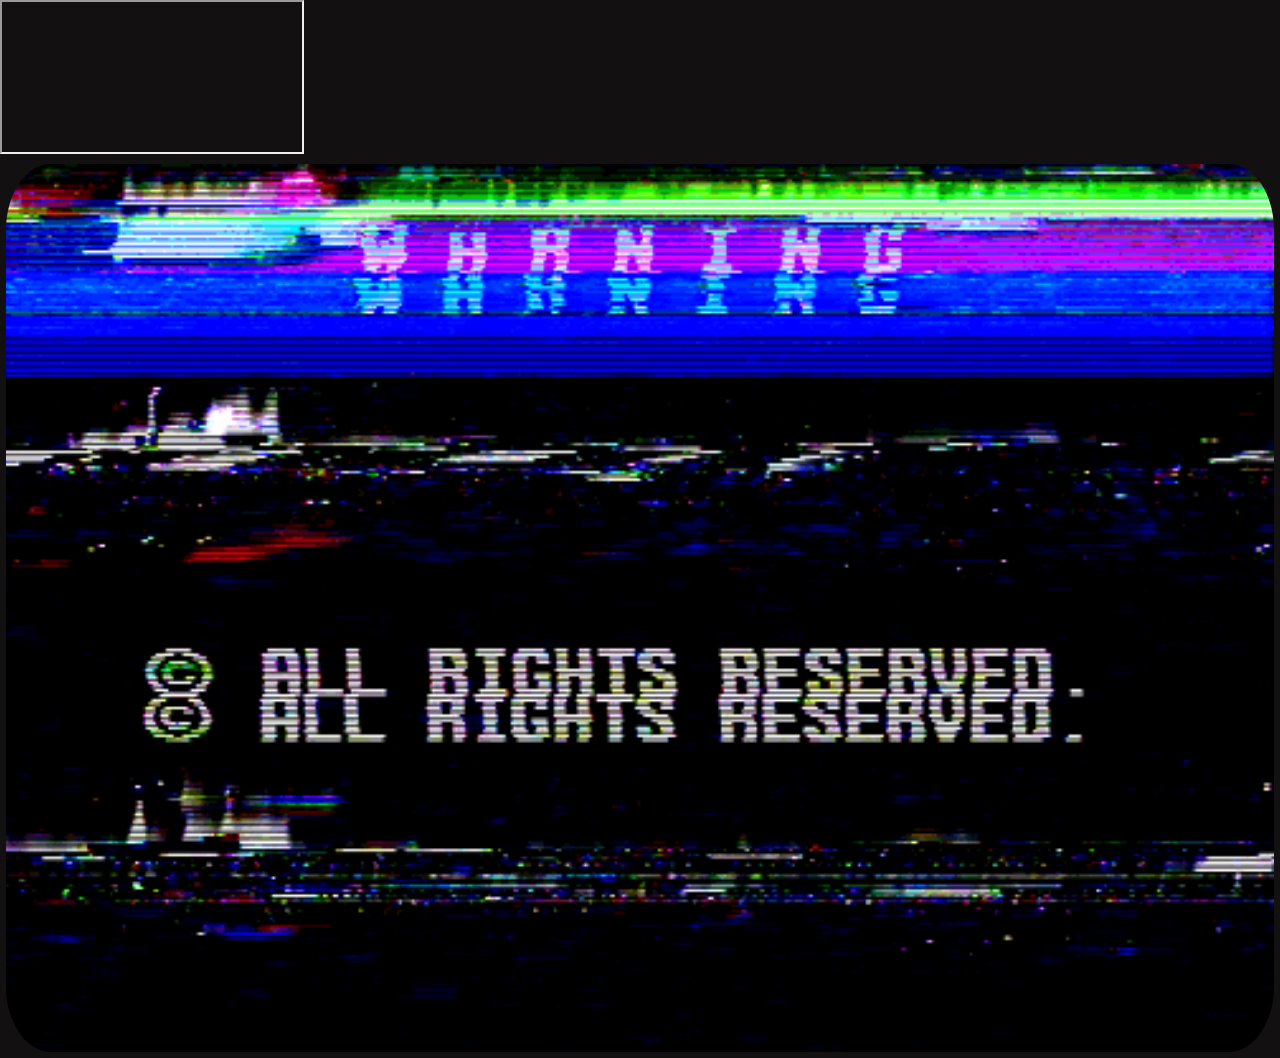
<file: index.html>
<!doctype html>

<html lang="en">
  <head>
    <meta charset="utf-8">
    <meta name="viewport" content="width=device-width, initial-scale=1">

    <meta property="og:site_name" content="Zhi Pan"/>
    <meta property="og:title" content="~ zhi pan x off white ~"/>
    <meta property="og:description" content="for the culture"/>
    <meta property="og:url" content="http://heyzhi.com/">
    <meta property="og:image" content="./assets/img/me2.png" />

    <link rel="stylesheet" href="./assets/css/style.css">
    <link rel="stylesheet" href="./assets/css/glitch.css">
    <link href="https://fonts.googleapis.com/css?family=Megrim" rel="stylesheet">
    <link rel="stylesheet" href="http://d2v52k3cl9vedd.cloudfront.net/vhs/0.1.0/vhs.min.css">
    <link rel="shortcut icon" href="./assets/img/favicon.ico" type="image/x-icon">
    <link rel="icon" href="./assets/img/favicon.ico" type="image/x-icon">
    <title>~ zhi pan x off white ~</title>
  </head>
  <body>
    <div class='container'>
        <div class='screen'>
            <div class='screen-content background-'>

                <div id="audio-container">
                  <img src='./assets/img/tape.png' id='audio-container-tape' />
                  <!-- <div id='audio-button' class="neon vhs-flicker no-select">audio: off</div> -->
                </div>

                <div class="glitch-container">
                  <a style='cursor: inherit;' href="https://twitter.com/itsmezhi" target="_blank">
                    <div class="glitch glitch--style-1" id='my-pic'>
                      <div class="glitch__img"></div>
                      <div class="glitch__img"></div>
                      <div class="glitch__img"></div>
                      <div class="glitch__img"></div>
                      <div class="glitch__img"></div>
                    </div>
                  </a>
                </div>

                <a href='https://www.instagram.com/zhipan1/' target='_blank' id='offwhite-band'>
                  <img src='./assets/img/offwhite.png' />
                </a>

                <a href='https://www.instagram.com/zhipan1/' target='_blank' id='title' class='neon no-select'>zhi pan</a>
                <div id='sad-boiz' class="neon-2">> wavy hourz activated</div>
            </div>
        </div>
    </div>
    <script src="./assets/js/script.js"></script>
  </body>
</html>
</file>
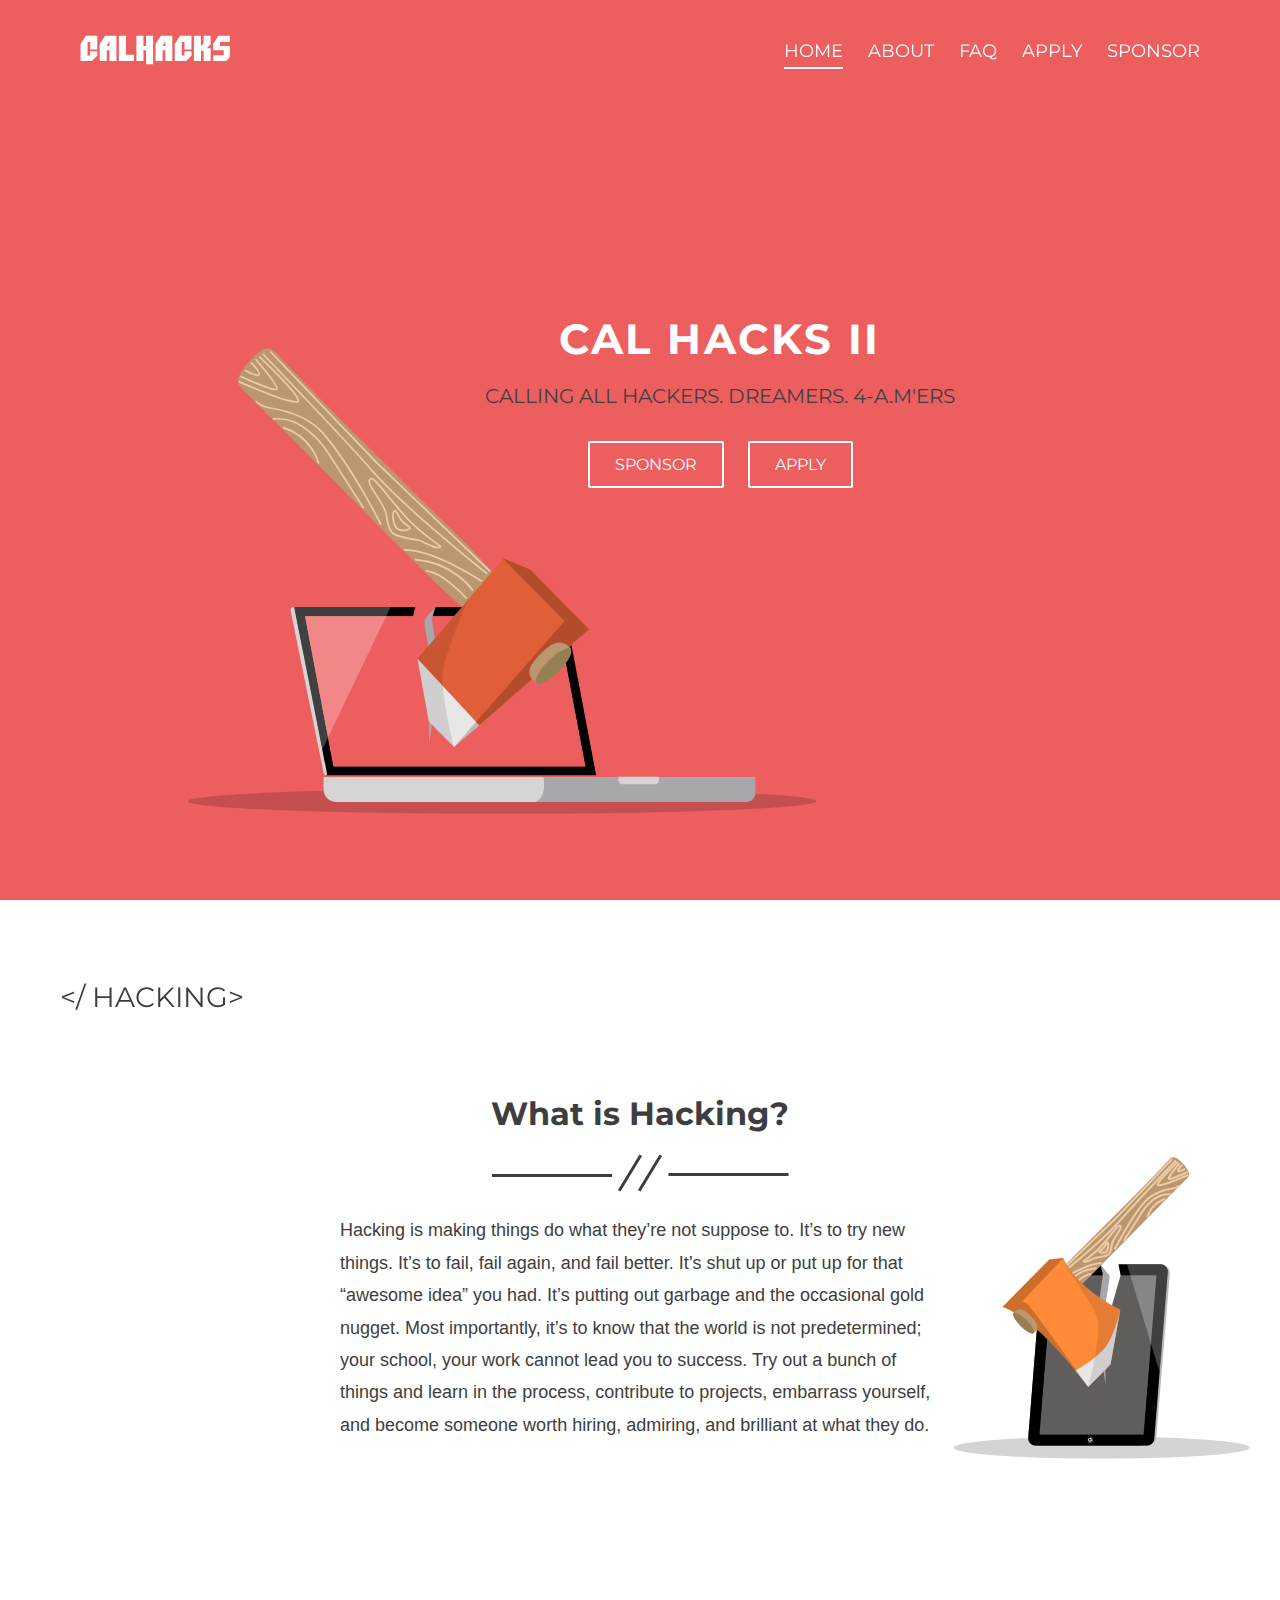
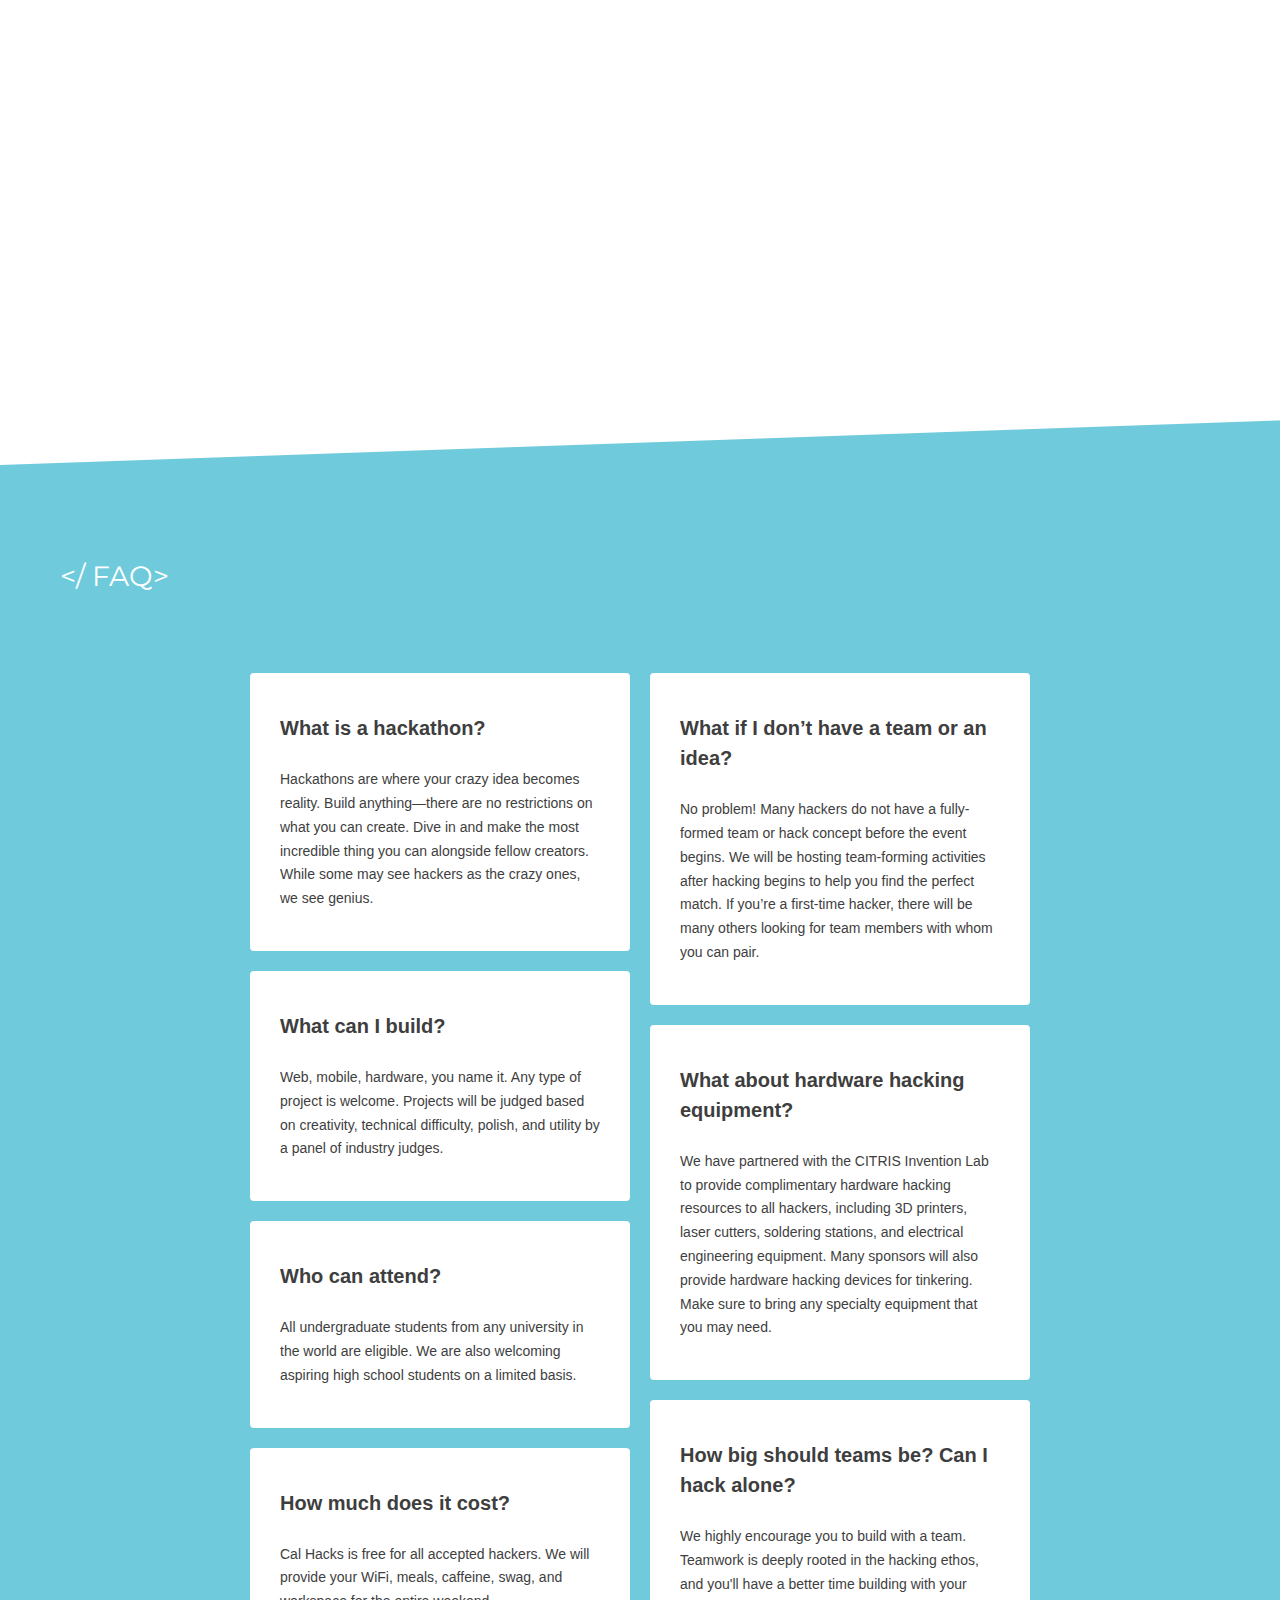
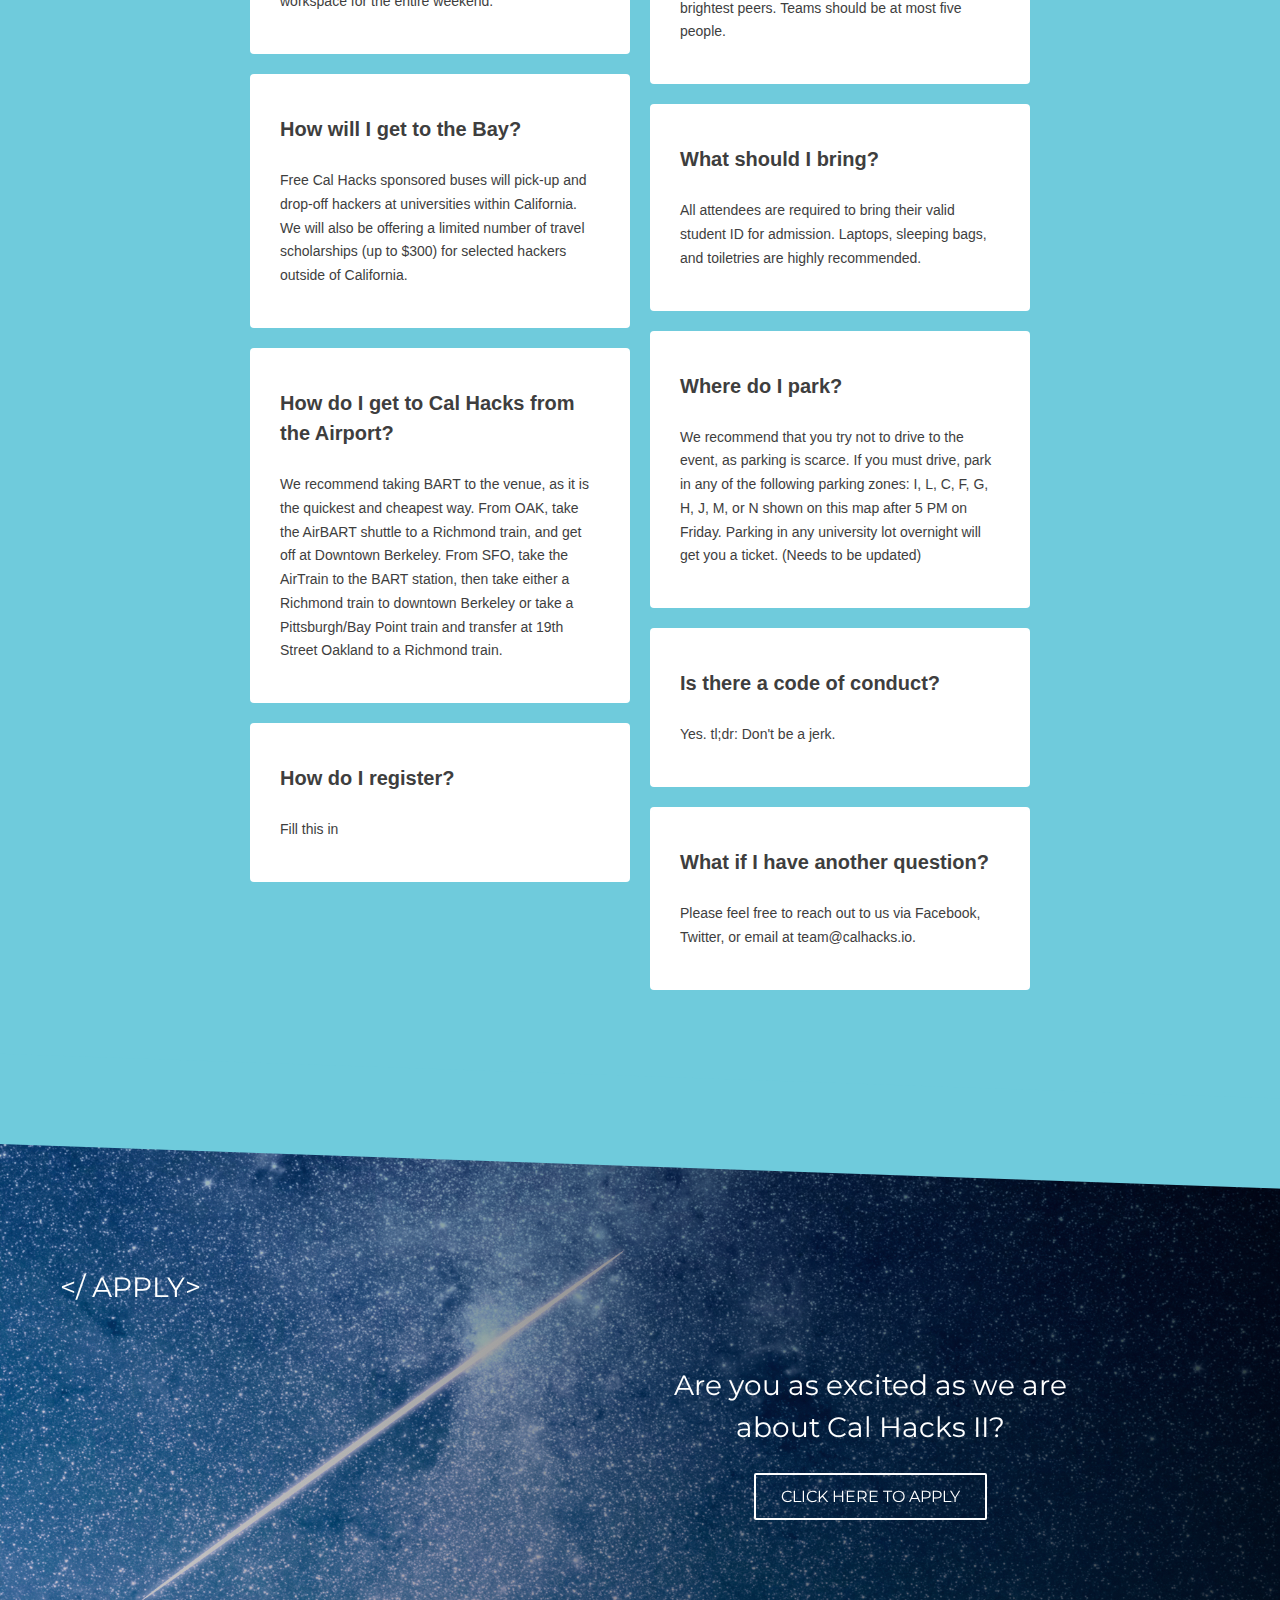
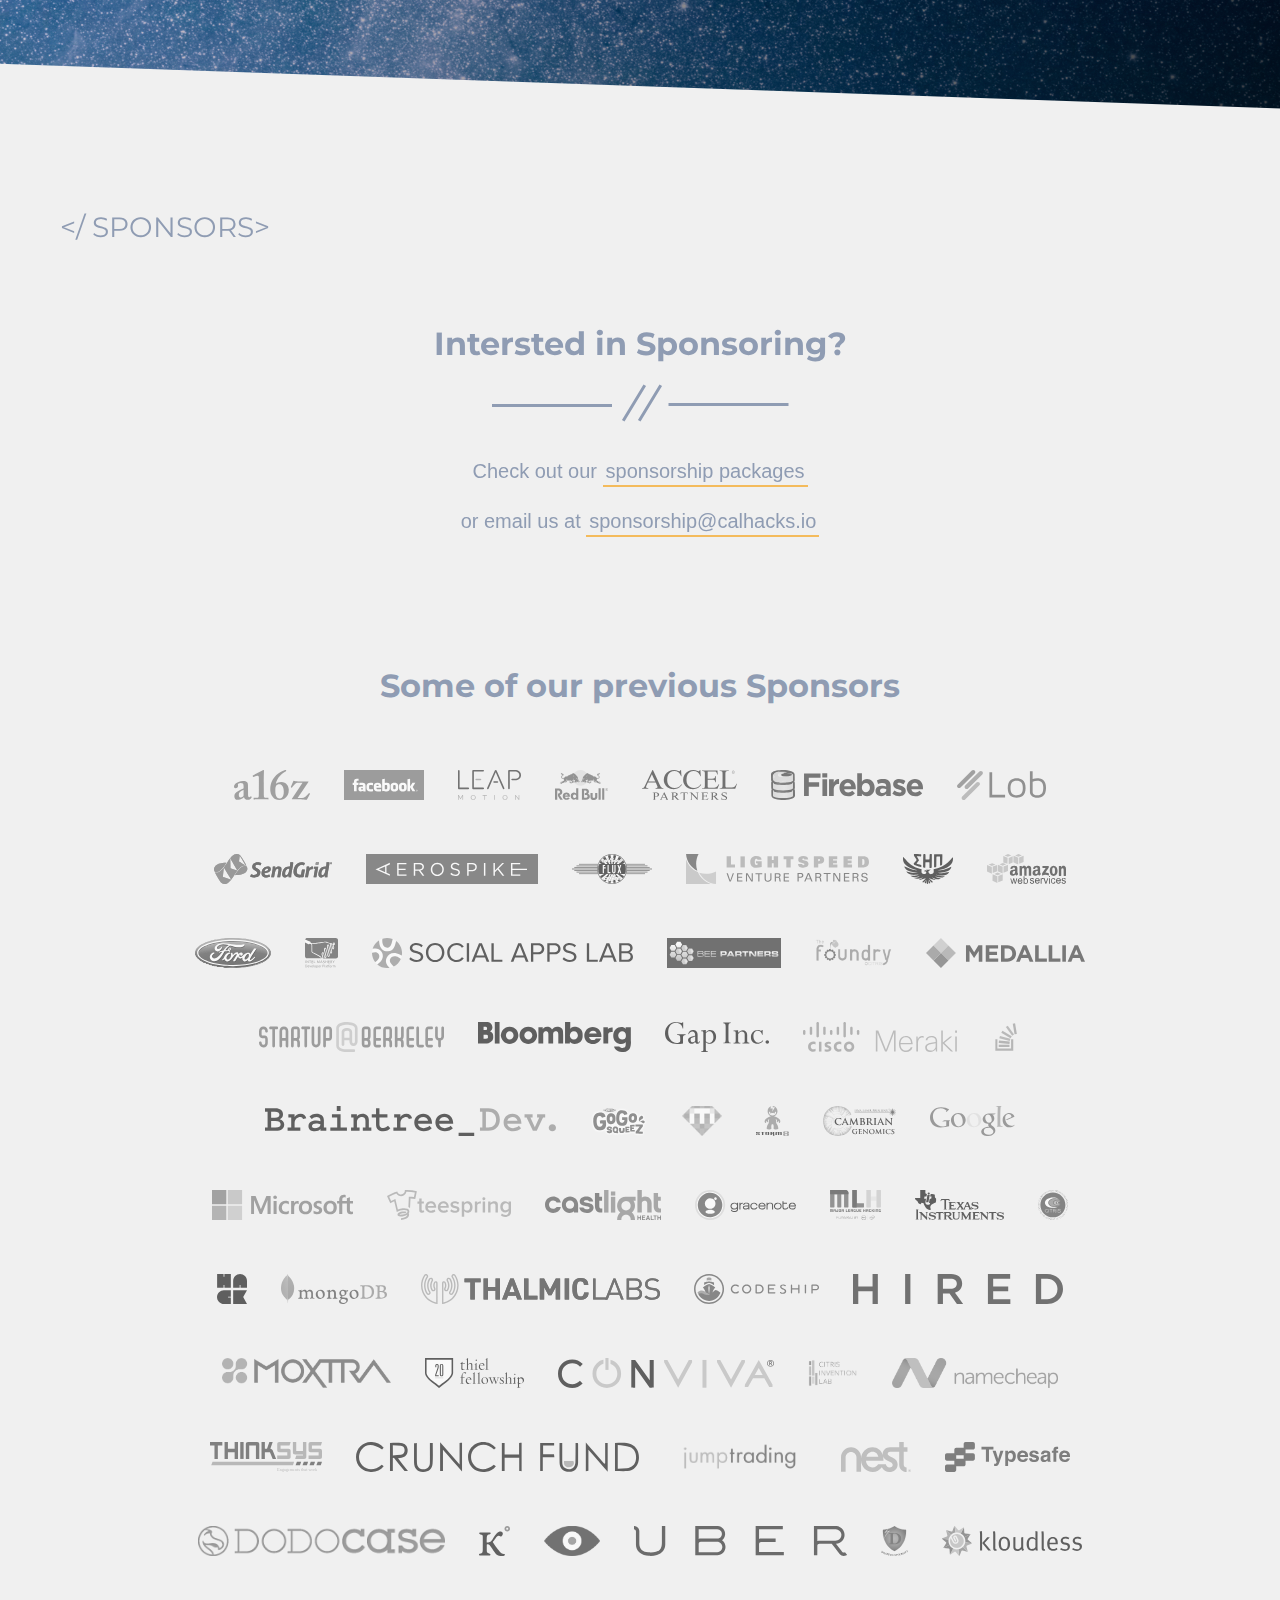
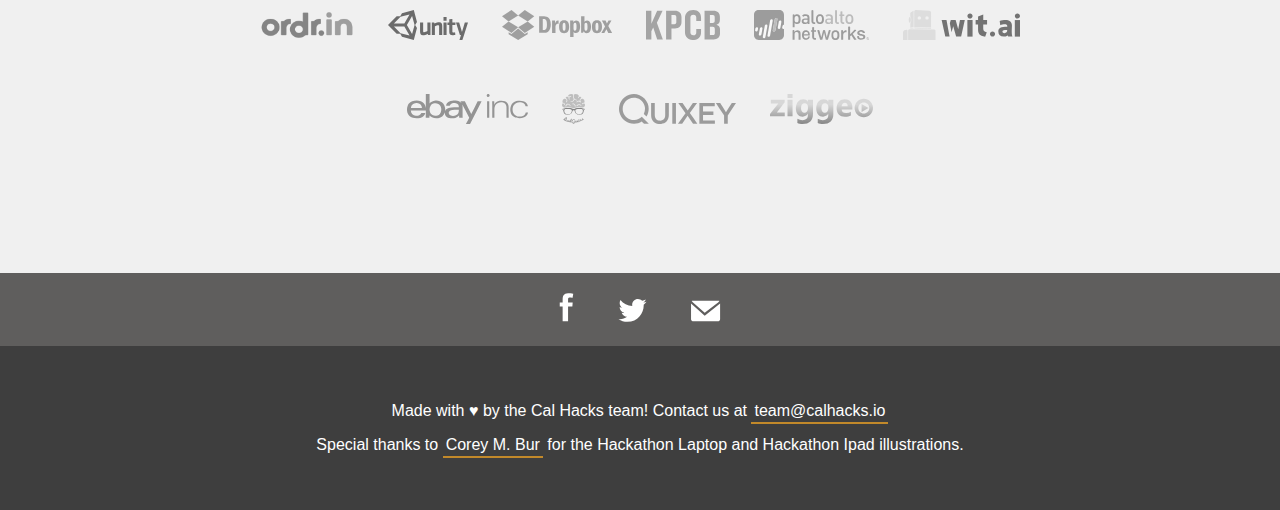
<file: calhacks/index.html>
<!DOCTYPE html>
<html>
  <head>
    <title>CAL HACKS 2</title>
        <!-- General Meta -->
        <meta charset="utf-8" />
        <meta name="description" content="Cal Hacks : Oct 3-5 @ Cal Memorial Stadium" />
        <meta name="viewport" content="width=device-width, initial-scale=1" />
        <title>Cal Hacks : October 3-5 at Cal Memorial Stadium</title>

        <!-- Twitter Meta -->
        <meta property="twitter:card" content="summary" />
        <meta property="twitter:site" content="@CalHacks" />
        <meta property="twitter:title" content="Cal Hacks : Oct 3-5 @ Cal Memorial Stadium" />
        <meta property="twitter:description" content="Cal Hacks is the first major collegiate hackathon in the Bay. This October 3-5, student hackers and innovators from across the nation will converge at UC Berkeley's California Memorial Stadium to create incredible software and hardware projects." />
        <meta property="twitter:image" content="http://www.calhacks.io/images/twitter.png" />
        <meta property="twitter:url" content="http://www.calhacks.io/" />

        <!-- Facebook Meta -->
        <meta property="fb:app_id" content="1476966355850849" />
        <meta property="og:title" content="Cal Hacks : Oct 3-5 @ Cal Memorial Stadium" />
        <meta property="og:description" content="Cal Hacks is the first major collegiate hackathon in the Bay. This October 3-5, student hackers and innovators from across the nation will converge at UC Berkeley's California Memorial Stadium to create incredible software and hardware projects." />
        <meta property="og:image" content="http://www.calhacks.io/images/facebook.png" />
        <meta property="og:url" content="http://www.calhacks.io/" />
        <meta property="og:type" content="website" />

        <!-- Stylesheets -->
        <link href='http://fonts.googleapis.com/css?family=Montserrat:400,700' rel='stylesheet' type='text/css'>
        <link rel="stylesheet" type="text/css" href="assets/stylesheet/style.css">

  </head>
  <body>
    <nav id="nav">
        <img id="logo_white" class="logo" src="assets/img/logo_white.svg" alt="Calhacks">
        <img id="logo_orange" class="logo" src="assets/img/logo_orange.svg" alt="Calhacks">
        <img id="menu_white" class="nav-menu" src="assets/img/menu_white.svg">
        <img id="menu_orange"class="nav-menu" src="assets/img/menu_orange.svg">
        <div id="nav-sections">
            <div id="nav-close" class="nav-section">x</div>
            <div class="nav-section active"><a href="#landing">Home</a></div>
            <div class="nav-section"><a href="#about">About</a></div>
            <div class="nav-section"><a href="#FAQ">FAQ</a></div>
            <div class="nav-section"><a href="#apply">Apply</a></div>
            <div class="nav-section"><a href="#sponsor">Sponsor</a></div>
        </div>
    </nav>
    <div id="landing" class="section full">
        <img src="assets/img/hackathon_laptop.svg" id="hackathon-laptop">
        <div id="copy-container">
            <div class="headline">Cal Hacks II</div>
            <div class="sub-headline">Calling all hackers. Dreamers. 4-A.M'ers</div>
            <div class="button-container">
                <div class="button"><a href="#sponsor">Sponsor</a></div>
                <div class="button"><a href="#apply">Apply</a></div>
            </div>
        </div>
    </div>
    <div id="about" class="section">
        <div class="section-header">&lt;/ HACKING></div>
        <img src="assets/img/hackathon_tablet.png" id="hackathon_tablet">
        <div class="section-body">
            <h1> What is Hacking?</h1>

            <img class="fancy-seperator" src="assets/img/seperator_black.svg" />
            <p> Hacking is making things do what they’re not suppose to. It’s to try new things. It’s to fail, fail again, and fail better. It’s shut up or put up for that “awesome idea” you had. It’s putting out garbage and the occasional gold nugget. Most importantly, it’s to know that the world is not predetermined; your school, your work cannot lead you to success. Try out a bunch of things and learn in the process, contribute to projects, embarrass yourself, and become someone worth hiring, admiring, and brilliant at what they do.
            </p>
        </div>
        <div class="slant bottom left"></div>
    </div>

    <div class="photo-seperator" id="hackathon-photo"></div>

    <div class="section" id="FAQ">
        <div class="slant top left"></div>
        <div class="section-header">&lt;/ FAQ></div>
        <div class="section-body">
            <div class="faq-row">
                <div class="faq-card">
                    <div class="card-title">What is a hackathon?</div>
                    <div class="card-body">Hackathons are where your crazy idea becomes reality. Build anything—there are no restrictions on what you can create. Dive in and make the most incredible thing you can alongside fellow creators. While some may see hackers as the crazy ones, we see genius.</div>
                </div>
                <div class="faq-card">
                    <div class="card-title">What can I build?</div>
                    <div class="card-body">Web, mobile, hardware, you name it. Any type of project is welcome. Projects will be judged based on creativity, technical difficulty, polish, and utility by a panel of industry judges.</div>
                </div>
                <div class="faq-card">
                    <div class="card-title">Who can attend?</div>
                    <div class="card-body">All undergraduate students from any university in the world are eligible. We are also welcoming aspiring high school students on a limited basis.</div>
                </div>
                <div class="faq-card">
                    <div class="card-title">How much does it cost?</div>
                    <div class="card-body">Cal Hacks is free for all accepted hackers. We will provide your WiFi, meals, caffeine, swag, and workspace for the entire weekend.</div>
                </div>
                <div class="faq-card">
                    <div class="card-title">How will I get to the Bay?</div>
                    <div class="card-body">Free Cal Hacks sponsored buses will pick-up and drop-off hackers at universities within California. We will also be offering a limited number of travel scholarships (up to $300) for selected hackers outside of California.</div>
                </div>
                <div class="faq-card">
                    <div class="card-title">How do I get to Cal Hacks from the Airport?</div>
                    <div class="card-body">We recommend taking BART to the venue, as it is the quickest and cheapest way. From OAK, take the AirBART shuttle to a Richmond train, and get off at Downtown Berkeley. From SFO, take the AirTrain to the BART station, then take either a Richmond train to downtown Berkeley or take a Pittsburgh/Bay Point train and transfer at 19th Street Oakland to a Richmond train.</div>
                </div>
                <div class="faq-card">
                    <div class="card-title">How do I register?</div>
                    <div class="card-body">Fill this in</div>
                </div>
            </div>
            <div class="faq-row">
                <div class="faq-card">
                    <div class="card-title">What if I don’t have a team or an idea?</div>
                    <div class="card-body">No problem! Many hackers do not have a fully-formed team or hack concept before the event begins. We will be hosting team-forming activities after hacking begins to help you find the perfect match. If you’re a first-time hacker, there will be many others looking for team members with whom you can pair.</div>
                </div>
                <div class="faq-card">
                    <div class="card-title">What about hardware hacking equipment?</div>
                    <div class="card-body">We have partnered with the CITRIS Invention Lab to provide complimentary hardware hacking resources to all hackers, including 3D printers, laser cutters, soldering stations, and electrical engineering equipment. Many sponsors will also provide hardware hacking devices for tinkering. Make sure to bring any specialty equipment that you may need.</div>
                </div>
                <div class="faq-card">
                    <div class="card-title">How big should teams be? Can I hack alone?</div>
                    <div class="card-body">We highly encourage you to build with a team. Teamwork is deeply rooted in the hacking ethos, and you'll have a better time building with your brightest peers. Teams should be at most five people.</div>
                </div>
                <div class="faq-card">
                    <div class="card-title">What should I bring?</div>
                    <div class="card-body">All attendees are required to bring their valid student ID for admission. Laptops, sleeping bags, and toiletries are highly recommended.</div>
                </div>
                <div class="faq-card">
                    <div class="card-title">Where do I park?</div>
                    <div class="card-body">We recommend that you try not to drive to the event, as parking is scarce. If you must drive, park in any of the following parking zones: I, L, C, F, G, H, J, M, or N shown on this map after 5 PM on Friday. Parking in any university lot overnight will get you a ticket. (Needs to be updated)</div>
                </div>
                <div class="faq-card">
                    <div class="card-title">Is there a code of conduct?</div>
                    <div class="card-body">Yes. tl;dr: Don't be a jerk.</div>
                </div>
                <div class="faq-card">
                    <div class="card-title">What if I have another question?</div>
                    <div class="card-body">Please feel free to reach out to us via Facebook, Twitter, or email at team@calhacks.io.</div>
                </div>
            </div>
            <div class="clear"></div>

        </div>
        <div class="slant bottom right"></div>
    </div>
    <div id="apply" class="section">
        <div class="overlay"></div>
        <div class="section-header">&lt;/ APPLY></div>
        <div class="apply-container">
            <div class="apply-header">Are you as excited as we are about Cal Hacks II?</div>
            <div class="button apply">Click here to apply</div>
        </div>
    </div>

    <div id="sponsor" class="section">
        <div class="slant top right"></div>
        <div class="section-header">&lt;/ SPONSORS></div>
        <div class="section-body">
            <h1> Intersted in Sponsoring?</h1>

            <img class="fancy-seperator" src="assets/img/seperator_grey.svg" />
            <p>
                Check out our <a href="#">sponsorship packages</a>
                <br>
                or email us at <a href="mailto:sponsorship@calhacks.io">sponsorship@calhacks.io</a>
            </p>
        </div>
        <div id="sponsors-container">
            <h1> Some of our previous Sponsors</h1>
            <img class="sponsor" src="assets/img/sponsors/a16z.svg">
            <img class="sponsor" src="assets/img/sponsors/facebook.svg">
            <img class="sponsor" src="assets/img/sponsors/leapmotion.svg">
            <img class="sponsor" src="assets/img/sponsors/redbull.svg">
            <img class="sponsor" src="assets/img/sponsors/accel.svg">
            <img class="sponsor" src="assets/img/sponsors/firebase.svg">
            <img class="sponsor" src="assets/img/sponsors/lob.svg">
            <img class="sponsor" src="assets/img/sponsors/sendgrid.svg">
            <img class="sponsor" src="assets/img/sponsors/aerospike.svg">
            <img class="sponsor" src="assets/img/sponsors/fluxcoffee.svg">
            <img class="sponsor" src="assets/img/sponsors/lsvp.svg">
            <img class="sponsor" src="assets/img/sponsors/sep.svg">
            <img class="sponsor" src="assets/img/sponsors/aws.svg">
            <img class="sponsor" src="assets/img/sponsors/ford.svg">
            <img class="sponsor" src="assets/img/sponsors/mashery.svg">
            <img class="sponsor" src="assets/img/sponsors/socialapps.svg">
            <img class="sponsor" src="assets/img/sponsors/bee.svg">
            <img class="sponsor" src="assets/img/sponsors/foundry.png">
            <img class="sponsor" src="assets/img/sponsors/medallia.svg">
            <img class="sponsor" src="assets/img/sponsors/stab.svg">
            <img class="sponsor" src="assets/img/sponsors/bloomberg.svg">
            <img class="sponsor" src="assets/img/sponsors/gap.svg">
            <img class="sponsor" src="assets/img/sponsors/meraki.svg">
            <img class="sponsor" src="assets/img/sponsors/stackoverflow.svg">
            <img class="sponsor" src="assets/img/sponsors/braintree.svg">
            <img class="sponsor" src="assets/img/sponsors/gogosqueez.svg">
            <img class="sponsor" src="assets/img/sponsors/mgwu.png">
            <img class="sponsor" src="assets/img/sponsors/storm8.svg">
            <img class="sponsor" src="assets/img/sponsors/cambrian.svg">
            <img class="sponsor" src="assets/img/sponsors/google.svg">
            <img class="sponsor" src="assets/img/sponsors/microsoft.svg">
            <img class="sponsor" src="assets/img/sponsors/teespring.svg">
            <img class="sponsor" src="assets/img/sponsors/castlight.svg">
            <img class="sponsor" src="assets/img/sponsors/gracenote.svg">
            <img class="sponsor" src="assets/img/sponsors/mlh.svg">
            <img class="sponsor" src="assets/img/sponsors/texasinstruments.svg">
            <img class="sponsor" src="assets/img/sponsors/citris.svg">
            <img class="sponsor" src="assets/img/sponsors/hackers.svg">
            <img class="sponsor" src="assets/img/sponsors/mongodb.svg">
            <img class="sponsor" src="assets/img/sponsors/thalmic.svg">
            <img class="sponsor" src="assets/img/sponsors/codeship.svg">
            <img class="sponsor" src="assets/img/sponsors/hired.svg">
            <img class="sponsor" src="assets/img/sponsors/moxtra.png">
            <img class="sponsor" src="assets/img/sponsors/thiel.svg">
            <img class="sponsor" src="assets/img/sponsors/conviva.svg">
            <img class="sponsor" src="assets/img/sponsors/inventionlab.png">
            <img class="sponsor" src="assets/img/sponsors/namecheap.png">
            <img class="sponsor" src="assets/img/sponsors/thinksys.svg">
            <img class="sponsor" src="assets/img/sponsors/crunchfund.svg">
            <img class="sponsor" src="assets/img/sponsors/jump.png">
            <img class="sponsor" src="assets/img/sponsors/nest.svg">
            <img class="sponsor" src="assets/img/sponsors/typesafe.svg">
            <img class="sponsor" src="assets/img/sponsors/dodocase.png">
            <img class="sponsor" src="assets/img/sponsors/kairos.svg">
            <img class="sponsor" src="assets/img/sponsors/oculus.png">
            <img class="sponsor" src="assets/img/sponsors/uber.svg">
            <img class="sponsor" src="assets/img/sponsors/draperu.svg">
            <img class="sponsor" src="assets/img/sponsors/kloudless.svg">
            <img class="sponsor" src="assets/img/sponsors/ordrin.png">
            <img class="sponsor" src="assets/img/sponsors/unity.svg">
            <img class="sponsor" src="assets/img/sponsors/dropbox.svg">
            <img class="sponsor" src="assets/img/sponsors/kpcb.svg">
            <img class="sponsor" src="assets/img/sponsors/paloalto.svg">
            <img class="sponsor" src="assets/img/sponsors/witai.svg">
            <img class="sponsor" src="assets/img/sponsors/ebay.svg">
            <img class="sponsor" src="assets/img/sponsors/leadgenius.svg">
            <img class="sponsor" src="assets/img/sponsors/quixey.svg">
            <img class="sponsor" src="assets/img/sponsors/ziggeo.svg"></div>
        </div>
    </div>

    <div id="social" class="section">
        <a href="https://www.facebook.com/CalHacks" class="social"><img src="assets/img/facebook.svg"></a>
        <a href="https://twitter.com/calhacks" class="social"><img src="assets/img/twitter.svg"></a>
        <a href="mailto:team@calhacks.io" class="social"><img src="assets/img/mail.svg"></a>
    </div>

    <div class="section" id="footer">
        <p>Made with ♥ by the Cal Hacks team! Contact us at <a href="mailto:team@calhacks.io">team@calhacks.io</a></p>
        <p>Special thanks to <a href="http://burr.nyc/">Corey M. Bur</a> for the Hackathon Laptop and Hackathon Ipad illustrations.</p>
    </div>


    <script src="assets/javascript/jquery-1.8.3.min.js"></script>
    <script src="assets/javascript/jquery-ui-1.9.2.min.js"></script>
    <script type="text/javascript" src="assets/javascript/script.js" charset="utf-8"></script>
    <script type="text/javascript" src="assets/javascript/jquery.backstretch.min.js"></script>

    <!-- Google Analytics -->
    <script>
        (function(i,s,o,g,r,a,m){i['GoogleAnalyticsObject']=r;i[r]=i[r]||function(){
            (i[r].q=i[r].q||[]).push(arguments)},i[r].l=1*new Date();a=s.createElement(o),
            m=s.getElementsByTagName(o)[0];a.async=1;a.src=g;m.parentNode.insertBefore(a,m)
        })(window,document,'script','//www.google-analytics.com/analytics.js','ga');
        ga('create', 'UA-49012495-1', 'auto');
        ga('send', 'pageview');
    </script>
  </body>
</html>
</file>
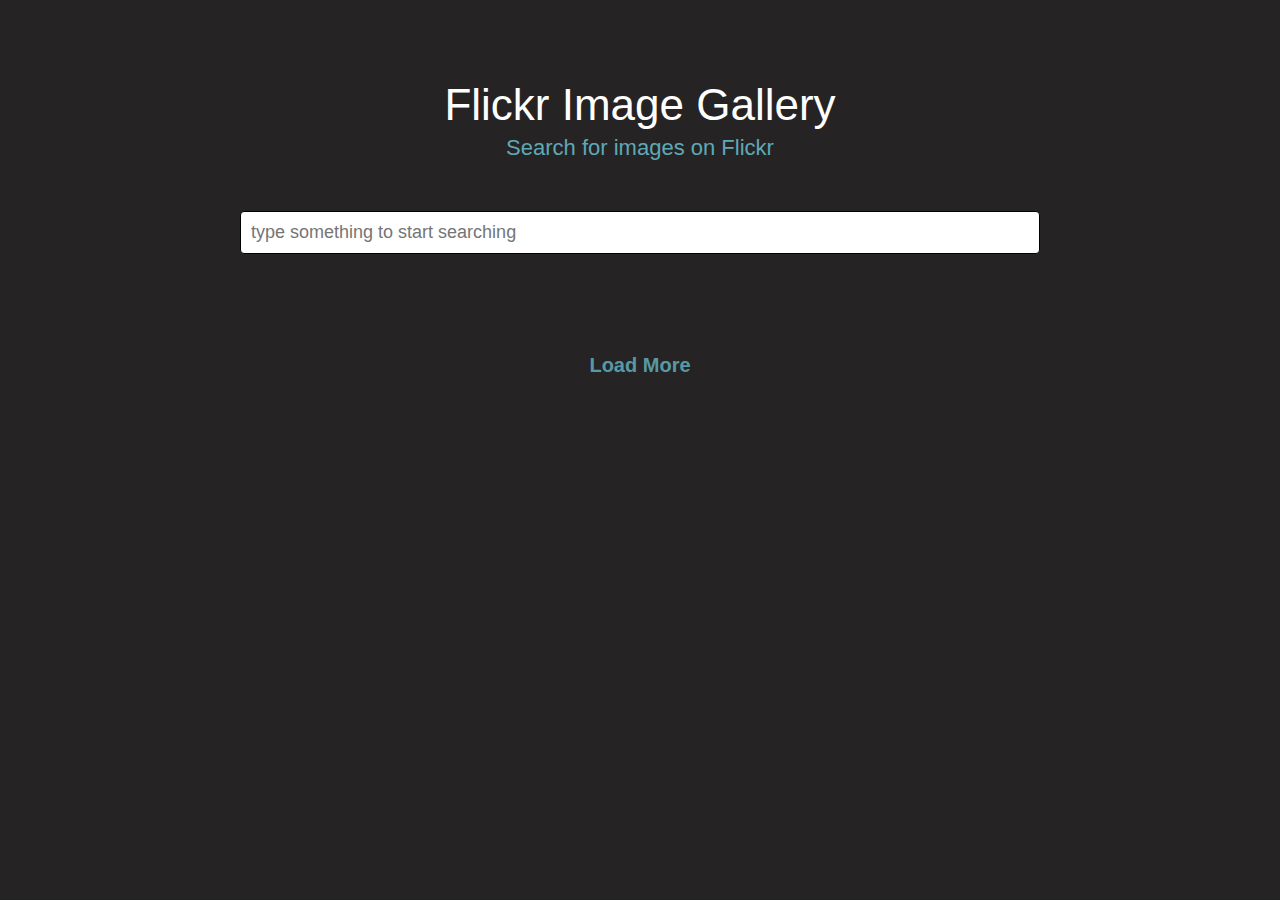
<file: slack/index.html>
<!DOCTYPE html>
<html>
   <head>
      <meta charset="UTF-8">
      <title>Flickr Image Gallery</title>
      <link rel="stylesheet" href="stylesheets/grid.css" />
      <link rel="stylesheet" href="stylesheets/lighthouse.css" />
      <link rel="stylesheet" href="stylesheets/gallery.css" />
      <link rel="stylesheet" href="stylesheets/index.css" />
   </head>
   <body>
      <div id='photo-gallery-header'>
         <h1>Flickr Image Gallery</h1>
         <h3>Search for images on Flickr</h3>
         <input id='gallery-search' placeholder="type something to start searching">

         <!-- Loading Icon from http://codepen.io/aurer/pen/jEGbA-->
         <div id="gallery-loading-icon" title="2">
           <svg version="1.1" id="loader-1" xmlns="http://www.w3.org/2000/svg" xmlns:xlink="http://www.w3.org/1999/xlink" x="0px" y="0px"
              width="30px" height="30px" viewBox="0 0 50 50" style="enable-background:new 0 0 50 50;" xml:space="preserve">
           <path fill="#000" d="M43.935,25.145c0-10.318-8.364-18.683-18.683-18.683c-10.318,0-18.683,8.365-18.683,18.683h4.068c0-8.071,6.543-14.615,14.615-14.615c8.072,0,14.615,6.543,14.615,14.615H43.935z">
             <animateTransform attributeType="xml"
               attributeName="transform"
               type="rotate"
               from="0 25 25"
               to="360 25 25"
               dur="0.6s"
               repeatCount="indefinite"/>
             </path>
           </svg>
         </div>
         <!-- End Loading Icon -->

      </div>
      <div id='photo-grid'></div>
      <div id='gallery-load-more'>Load More</div>
      <div id='photo-lighthouse-overlay'></div>
      <div id='photo-lighthouse'>
         <div id='photo-lighthouse-display'>
            <!-- load prev and next image in the background to speed up image loading -->
            <img class='photo-lighthouse-display-image'></img>
            <img class='photo-lighthouse-display-image'></img>
            <img class='photo-lighthouse-display-image'></img>
         </div>
         <div id='photo-lighthouse-display-text'></div>
         <div id='photo-lighthouse-prev' class='photo-lighthouse-nav'><img src="images/arrow_left.svg"></div>
         <div id='photo-lighthouse-next' class='photo-lighthouse-nav'><img src="images/arrow_right.svg"></div>
         <div id='photo-lighthouse-close'><img src="images/close.svg"></div>
      </div>

      <script src="javascripts/utility.js"></script>
      <script src="javascripts/flickr.js"></script>
      <script src="javascripts/grid.js"></script>
      <script src="javascripts/lighthouse.js"></script>
      <script src="javascripts/gallery.js"></script>
      <script src="javascripts/main.js"></script>
   </body>
</html>
</file>
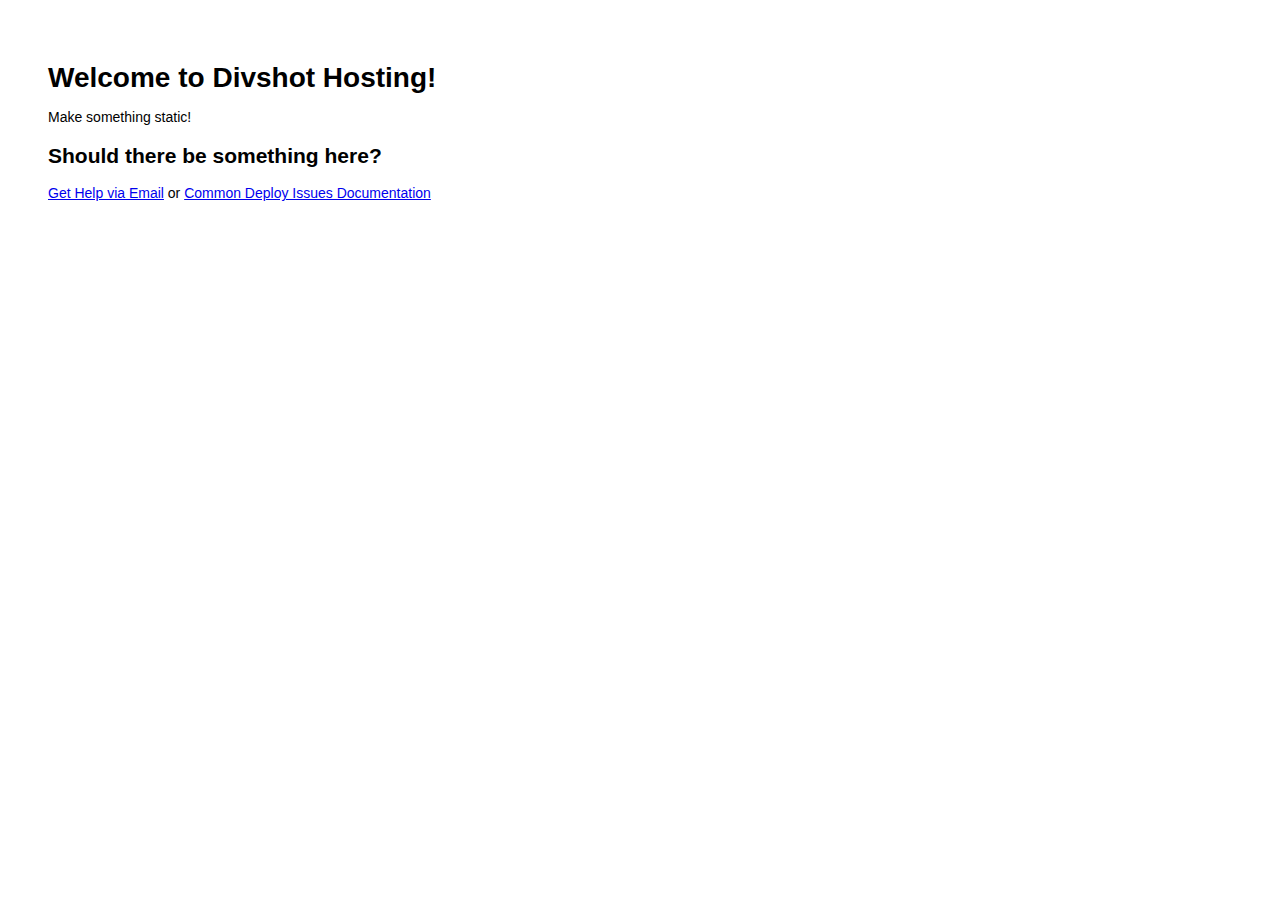
<file: y/index.html>
<!DOCTYPE html>
<html>
<head>
  <meta charset="utf-8">
  <meta http-equiv="X-UA-Compatible" content="IE=edge">
  <title>My Divshot Application</title>

  <style>
    body{
      font:500 14px/21px 'Helvetica Neue', Helvetica, Arials;
      padding:40px;
    }
  </style>

</head>
<body>
  <h1>Welcome to Divshot Hosting!</h1>
  <p>Make something static!</p>
  <h2>Should there be something here?</h2>
  <p><a href="mailto:support@divshot.com">Get Help via Email</a> or <a href="http://docs.divshot.com/guides/common-deploy-issues">Common Deploy Issues Documentation</a></p>
</body>
</html>
</file>
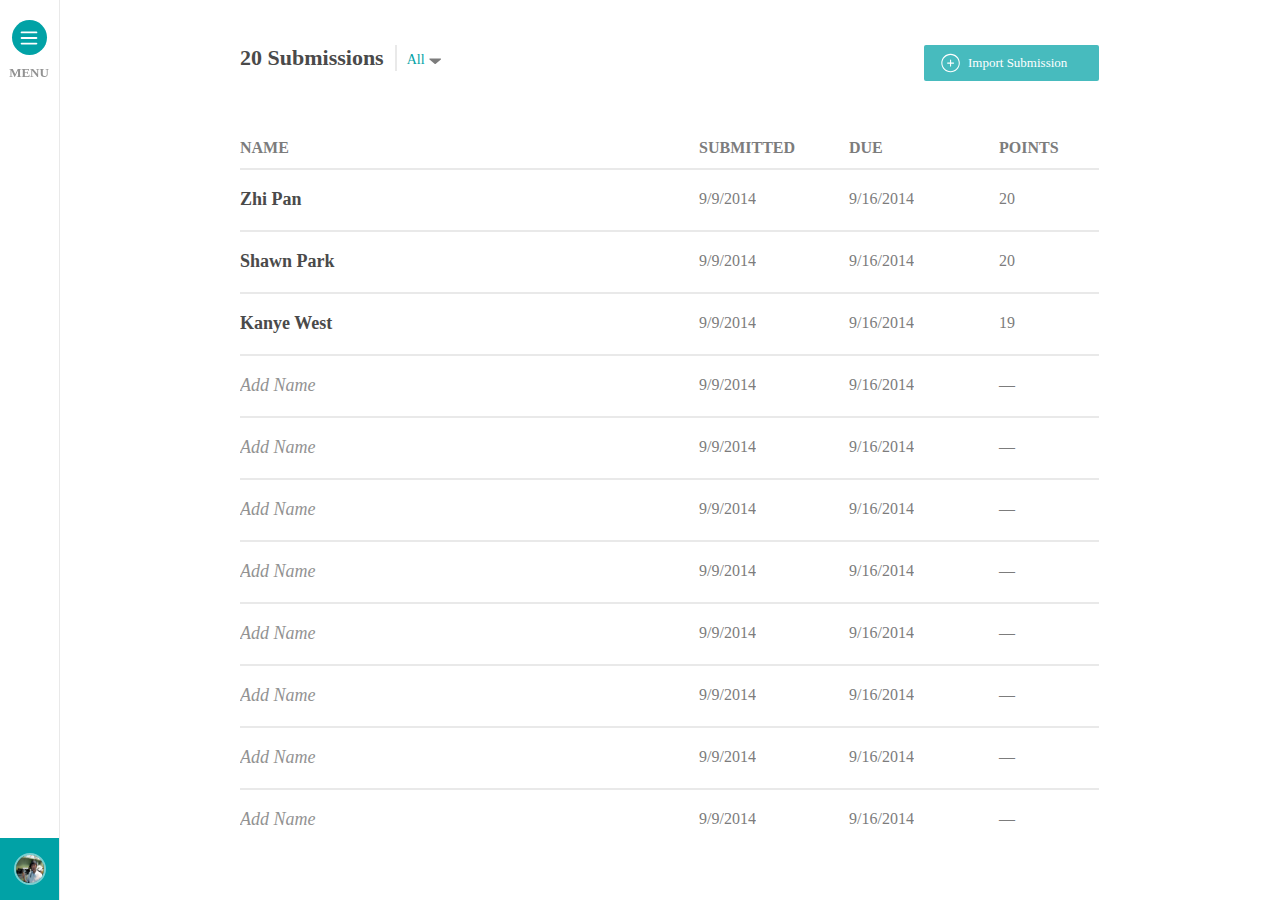
<file: assets/gradescope_design/add.html>
<html>
	<head>
		<title></title>

		<meta name="viewport" content="initial-scale=1.0,minimum-scale=1.0,maximum-scale=1.0">
	    <meta http-equiv="content-type" content="text/html; charset=utf-8">
	    
	    <link rel="stylesheet" type="text/css" href="assets/stylesheet/style.css">
	    
	   	<script src="assets/javascript/jquery-1.8.3.min.js"></script>
		<script src="assets/javascript/jquery-ui-1.9.2.min.js"></script>
	    <script type="text/javascript" src="assets/javascript/script.js" charset="utf-8"></script>
	</head>
	
	<body>
		<nav id="sidebar" class="sidebar-collapsible">

		<div id="collapse-menu" class="collapse-menu">
				<div id="collapse-menu-icon">
					<img id="collapse-menu-img" src="assets/img/menu.svg">
				</div>
				<div class="collapse-menu-text">Menu</div>
		</div>
		
		<div class="sidebar-content-collapsible">	
			<div id="sidebar-logo">
				<img id="sidebar-logo-icon" src="assets/img/logo.png">
				<div id="sidebar-logo-text">gradescope</div>
				<div class="clear"></div>
			</div>

			<div id="sidebar-prev">
				<img id="sidebar-prev-img" src="assets/img/arrow_left.svg">
				<div id="sidebar-prev-text">CS 198</div>
				<div class="clear"></div>
			</div>

			<div id="sidebar-description">
				<div id="sidebar-class-container">
					<div id="sidebar-class-title">Homework 1</div>
					<div id="sidebar-class-subtitle">20 points</div>
				</div>
				<div id="sidebar-class-description">Making modal boxes and login pages. Late submissions not accepted</div>
			</div>

			<div id="sidebar-gradeflow">
				<div class="sidebar-gradeflow-item">
					<div class="sidebar-checkbox sidebar-checkbox-checked">
						<img class="sidebar-checkbox-img" src="assets/img/check.svg">
					</div>
					<div class="sidebar-checkbox-text">Upload Template</div>
					<div class="clear"></div>
				</div>
				<div class="sidebar-gradeflow-item">
					<div class="sidebar-checkbox sidebar-checkbox-checked">
						<img class="sidebar-checkbox-img" src="assets/img/check.svg">
					</div>
					<div class="sidebar-checkbox-text">Create Outline</div>
					<div class="clear"></div>
				</div>
				<div class="sidebar-gradeflow-item">
					<div class="sidebar-checkbox">
						<img class="sidebar-checkbox-img" src="assets/img/check.svg">
					</div>
					<div class="sidebar-checkbox-text sidebar-nav-active">Import Submission</div>
					<div class="clear"></div>
				</div>
				<div class="sidebar-gradeflow-item">
					<div class="sidebar-checkbox">
						<img class="sidebar-checkbox-img" src="assets/img/check.svg">
					</div>
					<div class="sidebar-checkbox-text">Verify Submission</div>
					<div class="clear"></div>
				</div>
				<div class="sidebar-gradeflow-item">
					<div class="sidebar-checkbox">
						<img class="sidebar-checkbox-img" src="assets/img/check.svg">
					</div>
					<div class="sidebar-checkbox-text">Grade Submission</div>
					<div class="clear"></div>
				</div>
				<div class="sidebar-gradeflow-item">
					<div class="sidebar-checkbox">
						<img class="sidebar-checkbox-img" src="assets/img/check.svg">
					</div>
					<div class="sidebar-checkbox-text">Review Grades</div>
					<div class="clear"></div>
				</div>
			</div>

			<hr class="sidebar-divider"></hr>

			<div id="sidebar-grading-nav">
				<div class="sidebar-grading-item">
					<div class="sidebar-grading-outline">
						<img class="sidebar-grading-nav-img" src="assets/img/redo.svg">
					</div>
					<div class="sidebar-grading-nav-text">Regrade Requests</div>
					<div class="clear"></div>
				</div>
				<div class="sidebar-grading-item">
					<div class="sidebar-grading-outline">
						<img class="sidebar-grading-nav-img" id="sidebar-stats-img" src="assets/img/logo.png">
					</div>
					<div class="sidebar-grading-nav-text">Statistics</div>
					<div class="clear"></div>
				</div>
			</div>
		</div>

		<div id="sidebar-profile">
				<div class="sidebar-profile-collapsible">
					<div id="sidebar-profile-container">
						<img id="sidebar-profile-img" src="assets/img/profile.jpg">
						<div id="sidebar-profile-content">
							<div id="sidebar-profile-name">Shawn Park</div>
							<div id="sidebar-profile-school">Uc Berkeley</div>
						</div>
						<img id="sidebar-profile-menu" src="assets/img/menu.svg">
						<div class="clear"></div>
					</div>
					<img id="sidebar-profile-img-collapsible" class="sidebar-profile-img-collapsed" src="assets/img/profile.jpg">
					<div class="clear"></div>
				</div>
			</div>


		</nav>



		<div id="content" class="content-collapsible">
			
			<div id="content-nav">
				<div class="content-nav-header">
					<div class="content-header-text">20 Submissions</div>
					<div class="header-divider"></div>
					<div class="content-filter">
						<div class="filter-text">All</div>
						<img class="filter-img" src="assets/img/arrow_down_dark.svg">
						<div class="clear"></div>
					</div>
					<div class="clear"></div>
				</div>

				<div class="add-assignment-button">
					<img class="add-assignment-img" src="assets/img/add.svg">
					<div class="add-assignment-text">Import Submission</div>
					<div class="clear"></div>
				</div>
				
				<div class="clear"></div>
			</div>

			<div id="upload-template" class="popup-modal">
				<div class="modal-title">Upload Template</div>
				<div class="modal-subtitle">
					<img class="modal-img" src="assets/img/caption.svg">
					<div class="modal-subtitle-text">Input the title of your assignment</div>
					<div class="clear"></div>
				</div>
				<div class="modal-body">
					<div class="modal-body-slider">
						<div class="modal-body-slide">
							<div class="modal-upload">
								<img class="modal-upload-img" src="assets/img/upload.svg">
								<div class="modal-upload-text">Click here or drop file here to upload</div>
								<input accept=".pdf" class="modal-uploader" type="file">
							</div>
						</div>
						<div class="modal-body-slide">
							<div class="modal-file-uploaded">
								<img class="uploaded-img" src="assets/img/template.png">
								<div class="uploaded-file-input">
									<div class="uploaded-file-label">
										<div class="file-label-name">Title</div>
										<input type="text" class="file-label-input" placeholder="Input title ex. Midterm 1">
									</div>
								</div>
								<div class="clear"></div>
							</div>
						</div>
						<div class="clear"></div>
					</div>
				</div>
				<div class="modal-nav">
					<div id="modal-nav-next" class="modal-button">Next</div>
					<div id="modal-cancel" class="modal-button warning modal-button-active">Cancel</div>
					<div class="clear"></div>
				</div>
			</div>

			<div class="focus white"></div>

			<div id="content-body">
				<div class="content-body-item" id="content-body-header">
					<div class="content-item-name header-item">Name</div>
					<div class="content-item-info header-item">Points</div>
					<div class="content-item-info header-item">Due</div>
					<div class="content-item-info header-item">Submitted</div>
					<div class="clear"></div>
				</div>
				<div id="content-body-data">
					<div class="content-body-item">
						<div class="content-item-name">Zhi Pan</div>
						<div class="content-item-info">20</div>
						<div class="content-item-info">9/16/2014</div>
						<div class="content-item-info">9/9/2014</div>
						<div class="clear"></div>
					</div>
					<div class="content-body-item">
						<div class="content-item-name">Shawn Park</div>
						<div class="content-item-info">20</div>
						<div class="content-item-info">9/16/2014</div>
						<div class="content-item-info">9/9/2014</div>
						<div class="clear"></div>
					</div>
					<div class="content-body-item">
						<div class="content-item-name">Kanye West</div>
						<div class="content-item-info">19</div>
						<div class="content-item-info">9/16/2014</div>
						<div class="content-item-info">9/9/2014</div>
						<div class="clear"></div>
					</div>
					<div class="content-body-item">
						<div class="content-item-name content-name-empty">Add Name</div>
						<div class="content-item-info">—</div>
						<div class="content-item-info">9/16/2014</div>
						<div class="content-item-info">9/9/2014</div>
						<div class="clear"></div>
					</div>
					<div class="content-body-item">
						<div class="content-item-name content-name-empty">Add Name</div>
						<div class="content-item-info">—</div>
						<div class="content-item-info">9/16/2014</div>
						<div class="content-item-info">9/9/2014</div>
						<div class="clear"></div>
					</div>
					<div class="content-body-item">
						<div class="content-item-name content-name-empty">Add Name</div>
						<div class="content-item-info">—</div>
						<div class="content-item-info">9/16/2014</div>
						<div class="content-item-info">9/9/2014</div>
						<div class="clear"></div>
					</div>
					<div class="content-body-item">
						<div class="content-item-name content-name-empty">Add Name</div>
						<div class="content-item-info">—</div>
						<div class="content-item-info">9/16/2014</div>
						<div class="content-item-info">9/9/2014</div>
						<div class="clear"></div>
					</div>
					<div class="content-body-item">
						<div class="content-item-name content-name-empty">Add Name</div>
						<div class="content-item-info">—</div>
						<div class="content-item-info">9/16/2014</div>
						<div class="content-item-info">9/9/2014</div>
						<div class="clear"></div>
					</div>
					<div class="content-body-item">
						<div class="content-item-name content-name-empty">Add Name</div>
						<div class="content-item-info">—</div>
						<div class="content-item-info">9/16/2014</div>
						<div class="content-item-info">9/9/2014</div>
						<div class="clear"></div>
					</div>
					<div class="content-body-item">
						<div class="content-item-name content-name-empty">Add Name</div>
						<div class="content-item-info">—</div>
						<div class="content-item-info">9/16/2014</div>
						<div class="content-item-info">9/9/2014</div>
						<div class="clear"></div>
					</div>
					<div class="content-body-item">
						<div class="content-item-name content-name-empty">Add Name</div>
						<div class="content-item-info">—</div>
						<div class="content-item-info">9/16/2014</div>
						<div class="content-item-info">9/9/2014</div>
						<div class="clear"></div>
					</div>
					<div class="content-body-item">
						<div class="content-item-name content-name-empty">Add Name</div>
						<div class="content-item-info">—</div>
						<div class="content-item-info">9/16/2014</div>
						<div class="content-item-info">9/9/2014</div>
						<div class="clear"></div>
					</div>
					<div class="content-body-item">
						<div class="content-item-name content-name-empty">Add Name</div>
						<div class="content-item-info">—</div>
						<div class="content-item-info">9/16/2014</div>
						<div class="content-item-info">9/9/2014</div>
						<div class="clear"></div>
					</div>
					<div class="content-body-item">
						<div class="content-item-name content-name-empty">Add Name</div>
						<div class="content-item-info">—</div>
						<div class="content-item-info">9/16/2014</div>
						<div class="content-item-info">9/9/2014</div>
						<div class="clear"></div>
					</div>
					<div class="content-body-item">
						<div class="content-item-name content-name-empty">Add Name</div>
						<div class="content-item-info">—</div>
						<div class="content-item-info">9/16/2014</div>
						<div class="content-item-info">9/9/2014</div>
						<div class="clear"></div>
					</div>
					<div class="content-body-item">
						<div class="content-item-name content-name-empty">Add Name</div>
						<div class="content-item-info">—</div>
						<div class="content-item-info">9/16/2014</div>
						<div class="content-item-info">9/9/2014</div>
						<div class="clear"></div>
					</div>
					<div class="content-body-item">
						<div class="content-item-name content-name-empty">Add Name</div>
						<div class="content-item-info">—</div>
						<div class="content-item-info">9/16/2014</div>
						<div class="content-item-info">9/9/2014</div>
						<div class="clear"></div>
					</div>
					<div class="content-body-item">
						<div class="content-item-name content-name-empty">Add Name</div>
						<div class="content-item-info">—</div>
						<div class="content-item-info">9/16/2014</div>
						<div class="content-item-info">9/9/2014</div>
						<div class="clear"></div>
					</div>

					
					<div class="clear"></div>
				</div>

				<div class="clear"></div>
			</div>

		</div>

	</body>
</html>
</file>
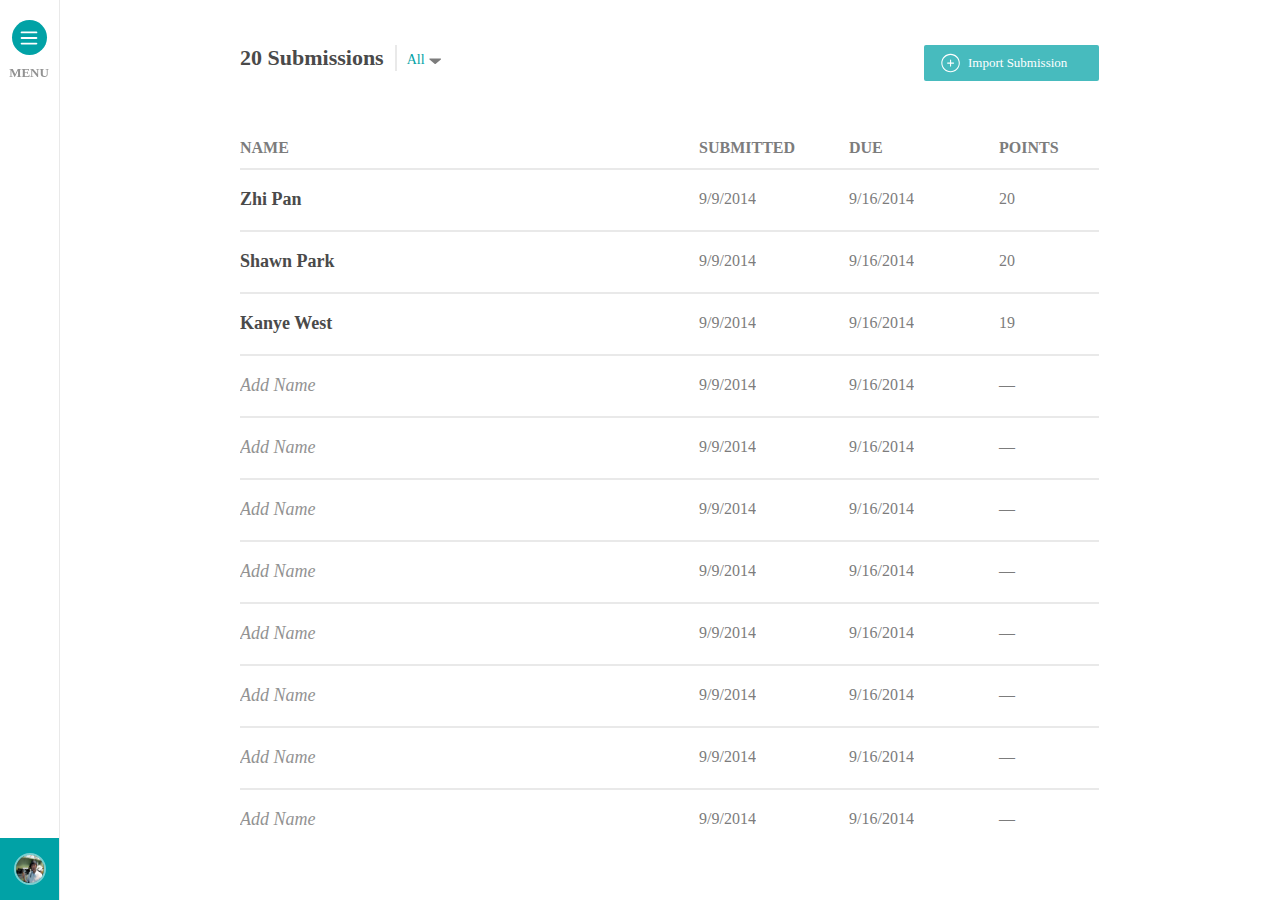
<file: assets/gradescope_design/assignments.html>
<html>
	<head>
		<title></title>

		<meta name="viewport" content="initial-scale=1.0,minimum-scale=1.0,maximum-scale=1.0">
	    <meta http-equiv="content-type" content="text/html; charset=utf-8">
	    
	    <link rel="stylesheet" type="text/css" href="assets/stylesheet/style.css">
	    
	    <script src="assets/javascript/jquery-1.8.3.min.js"></script>
		<script src="assets/javascript/jquery-ui-1.9.2.min.js"></script>
	    <script type="text/javascript" src="assets/javascript/script.js" charset="utf-8"></script>
	</head>
	
	<body>
		<nav id="sidebar" class="sidebar-collapsible">

		<div id="collapse-menu" class="collapse-menu">
				<div id="collapse-menu-icon">
					<img id="collapse-menu-img" src="assets/img/menu.svg">
				</div>
				<div class="collapse-menu-text">Menu</div>
		</div>
		
		<div class="sidebar-content-collapsible">	
			<div id="sidebar-logo">
				<img id="sidebar-logo-icon" src="assets/img/logo.png">
				<div id="sidebar-logo-text">gradescope</div>
				<div class="clear"></div>
			</div>

			<div id="sidebar-prev">
				<img id="sidebar-prev-img" src="assets/img/arrow_left.svg">
				<div id="sidebar-prev-text">CS 198</div>
				<div class="clear"></div>
			</div>

			<div id="sidebar-description">
				<div id="sidebar-class-container">
					<div id="sidebar-class-title">Homework 1</div>
					<div id="sidebar-class-subtitle">20 points</div>
				</div>
				<div id="sidebar-class-description">Making modal boxes and login pages. Late submissions not accepted</div>
			</div>

			<div id="sidebar-gradeflow">
				<div class="sidebar-gradeflow-item">
					<div class="sidebar-checkbox sidebar-checkbox-checked">
						<img class="sidebar-checkbox-img" src="assets/img/check.svg">
					</div>
					<div class="sidebar-checkbox-text">Upload Template</div>
					<div class="clear"></div>
				</div>
				<div class="sidebar-gradeflow-item">
					<div class="sidebar-checkbox sidebar-checkbox-checked">
						<img class="sidebar-checkbox-img" src="assets/img/check.svg">
					</div>
					<div class="sidebar-checkbox-text">Create Outline</div>
					<div class="clear"></div>
				</div>
				<div class="sidebar-gradeflow-item">
					<div class="sidebar-checkbox">
						<img class="sidebar-checkbox-img" src="assets/img/check.svg">
					</div>
					<div class="sidebar-checkbox-text sidebar-nav-active">Import Submission</div>
					<div class="clear"></div>
				</div>
				<div class="sidebar-gradeflow-item">
					<div class="sidebar-checkbox">
						<img class="sidebar-checkbox-img" src="assets/img/check.svg">
					</div>
					<div class="sidebar-checkbox-text">Verify Submission</div>
					<div class="clear"></div>
				</div>
				<div class="sidebar-gradeflow-item">
					<div class="sidebar-checkbox">
						<img class="sidebar-checkbox-img" src="assets/img/check.svg">
					</div>
					<div class="sidebar-checkbox-text">Grade Submission</div>
					<div class="clear"></div>
				</div>
				<div class="sidebar-gradeflow-item">
					<div class="sidebar-checkbox">
						<img class="sidebar-checkbox-img" src="assets/img/check.svg">
					</div>
					<div class="sidebar-checkbox-text">Review Grades</div>
					<div class="clear"></div>
				</div>
			</div>

			<hr class="sidebar-divider"></hr>

			<div id="sidebar-grading-nav">
				<div class="sidebar-grading-item">
					<div class="sidebar-grading-outline">
						<img class="sidebar-grading-nav-img" src="assets/img/redo.svg">
					</div>
					<div class="sidebar-grading-nav-text">Regrade Requests</div>
					<div class="clear"></div>
				</div>
				<div class="sidebar-grading-item">
					<div class="sidebar-grading-outline">
						<img class="sidebar-grading-nav-img" id="sidebar-stats-img" src="assets/img/logo.png">
					</div>
					<div class="sidebar-grading-nav-text">Statistics</div>
					<div class="clear"></div>
				</div>
			</div>
		</div>

		<div id="sidebar-profile">
				<div class="sidebar-profile-collapsible">
					<div id="sidebar-profile-container">
						<img id="sidebar-profile-img" src="assets/img/profile.jpg">
						<div id="sidebar-profile-content">
							<div id="sidebar-profile-name">Shawn Park</div>
							<div id="sidebar-profile-school">Uc Berkeley</div>
						</div>
						<img id="sidebar-profile-menu" src="assets/img/menu.svg">
						<div class="clear"></div>
					</div>
					<img id="sidebar-profile-img-collapsible" class="sidebar-profile-img-collapsed" src="assets/img/profile.jpg">
					<div class="clear"></div>
				</div>
			</div>


		</nav>



		<div id="content" class="content-collapsible">
			
			<div id="content-nav">
				<div class="content-nav-header">
					<div class="content-header-text">20 Submissions</div>
					<div class="header-divider"></div>
					<div class="content-filter">
						<div class="filter-text">All</div>
						<img class="filter-img" src="assets/img/arrow_down_dark.svg">
						<div class="clear"></div>
					</div>
					<div class="clear"></div>
				</div>

				<div class="add-assignment-button">
					<img class="add-assignment-img" src="assets/img/add.svg">
					<div class="add-assignment-text">Import Submission</div>
					<div class="clear"></div>
				</div>
				
				<div class="clear"></div>
			</div>



			<div id="content-body">
				<div class="content-body-item" id="content-body-header">
					<div class="content-item-name header-item">Name</div>
					<div class="content-item-info header-item">Points</div>
					<div class="content-item-info header-item">Due</div>
					<div class="content-item-info header-item">Submitted</div>
					<div class="clear"></div>
				</div>
				<div id="content-body-data">
					<div class="content-body-item">
						<div class="content-item-name">Zhi Pan</div>
						<div class="content-item-info">20</div>
						<div class="content-item-info">9/16/2014</div>
						<div class="content-item-info">9/9/2014</div>
						<div class="clear"></div>
					</div>
					<div class="content-body-item">
						<div class="content-item-name">Shawn Park</div>
						<div class="content-item-info">20</div>
						<div class="content-item-info">9/16/2014</div>
						<div class="content-item-info">9/9/2014</div>
						<div class="clear"></div>
					</div>
					<div class="content-body-item">
						<div class="content-item-name">Kanye West</div>
						<div class="content-item-info">19</div>
						<div class="content-item-info">9/16/2014</div>
						<div class="content-item-info">9/9/2014</div>
						<div class="clear"></div>
					</div>
					<div class="content-body-item">
						<div class="content-item-name content-name-empty">Add Name</div>
						<div class="content-item-info">—</div>
						<div class="content-item-info">9/16/2014</div>
						<div class="content-item-info">9/9/2014</div>
						<div class="clear"></div>
					</div>
					<div class="content-body-item">
						<div class="content-item-name content-name-empty">Add Name</div>
						<div class="content-item-info">—</div>
						<div class="content-item-info">9/16/2014</div>
						<div class="content-item-info">9/9/2014</div>
						<div class="clear"></div>
					</div>
					<div class="content-body-item">
						<div class="content-item-name content-name-empty">Add Name</div>
						<div class="content-item-info">—</div>
						<div class="content-item-info">9/16/2014</div>
						<div class="content-item-info">9/9/2014</div>
						<div class="clear"></div>
					</div>
					<div class="content-body-item">
						<div class="content-item-name content-name-empty">Add Name</div>
						<div class="content-item-info">—</div>
						<div class="content-item-info">9/16/2014</div>
						<div class="content-item-info">9/9/2014</div>
						<div class="clear"></div>
					</div>
					<div class="content-body-item">
						<div class="content-item-name content-name-empty">Add Name</div>
						<div class="content-item-info">—</div>
						<div class="content-item-info">9/16/2014</div>
						<div class="content-item-info">9/9/2014</div>
						<div class="clear"></div>
					</div>
					<div class="content-body-item">
						<div class="content-item-name content-name-empty">Add Name</div>
						<div class="content-item-info">—</div>
						<div class="content-item-info">9/16/2014</div>
						<div class="content-item-info">9/9/2014</div>
						<div class="clear"></div>
					</div>
					<div class="content-body-item">
						<div class="content-item-name content-name-empty">Add Name</div>
						<div class="content-item-info">—</div>
						<div class="content-item-info">9/16/2014</div>
						<div class="content-item-info">9/9/2014</div>
						<div class="clear"></div>
					</div>
					<div class="content-body-item">
						<div class="content-item-name content-name-empty">Add Name</div>
						<div class="content-item-info">—</div>
						<div class="content-item-info">9/16/2014</div>
						<div class="content-item-info">9/9/2014</div>
						<div class="clear"></div>
					</div>
					<div class="content-body-item">
						<div class="content-item-name content-name-empty">Add Name</div>
						<div class="content-item-info">—</div>
						<div class="content-item-info">9/16/2014</div>
						<div class="content-item-info">9/9/2014</div>
						<div class="clear"></div>
					</div>
					<div class="content-body-item">
						<div class="content-item-name content-name-empty">Add Name</div>
						<div class="content-item-info">—</div>
						<div class="content-item-info">9/16/2014</div>
						<div class="content-item-info">9/9/2014</div>
						<div class="clear"></div>
					</div>
					<div class="content-body-item">
						<div class="content-item-name content-name-empty">Add Name</div>
						<div class="content-item-info">—</div>
						<div class="content-item-info">9/16/2014</div>
						<div class="content-item-info">9/9/2014</div>
						<div class="clear"></div>
					</div>
					<div class="content-body-item">
						<div class="content-item-name content-name-empty">Add Name</div>
						<div class="content-item-info">—</div>
						<div class="content-item-info">9/16/2014</div>
						<div class="content-item-info">9/9/2014</div>
						<div class="clear"></div>
					</div>
					<div class="content-body-item">
						<div class="content-item-name content-name-empty">Add Name</div>
						<div class="content-item-info">—</div>
						<div class="content-item-info">9/16/2014</div>
						<div class="content-item-info">9/9/2014</div>
						<div class="clear"></div>
					</div>
					<div class="content-body-item">
						<div class="content-item-name content-name-empty">Add Name</div>
						<div class="content-item-info">—</div>
						<div class="content-item-info">9/16/2014</div>
						<div class="content-item-info">9/9/2014</div>
						<div class="clear"></div>
					</div>
					<div class="content-body-item">
						<div class="content-item-name content-name-empty">Add Name</div>
						<div class="content-item-info">—</div>
						<div class="content-item-info">9/16/2014</div>
						<div class="content-item-info">9/9/2014</div>
						<div class="clear"></div>
					</div>

					
					<div class="clear"></div>
				</div>

				<div class="clear"></div>
			</div>

		</div>

		<div id="grade-footer">
			<div class="grade-footer-selection">2 Questions Selected</div>


			<div id="footer-nav-cancel" class="grade-footer-nav">
				<div class="footer-nav-icon">
					<img class="footer-nav-img" id="grade-footer-cancel" src="assets/img/cancel.svg">
				</div>
				<div class="footer-nav-text">Cancel</div>
			</div>

			<div class="grade-footer-nav">
				<div class="footer-nav-icon">
					<img class="footer-nav-img" src="assets/img/new_folder.svg">
				</div>
				<div class="footer-nav-text">Add to Question 1</div>
			</div>

			<div class="grade-footer-nav">
				<div class="footer-nav-icon">
					<img class="footer-nav-img" src="assets/img/new_folder.svg">
				</div>
				<div class="footer-nav-text">Create a new question group</div>
			</div>


		</div>

	</body>
</html>
</file>
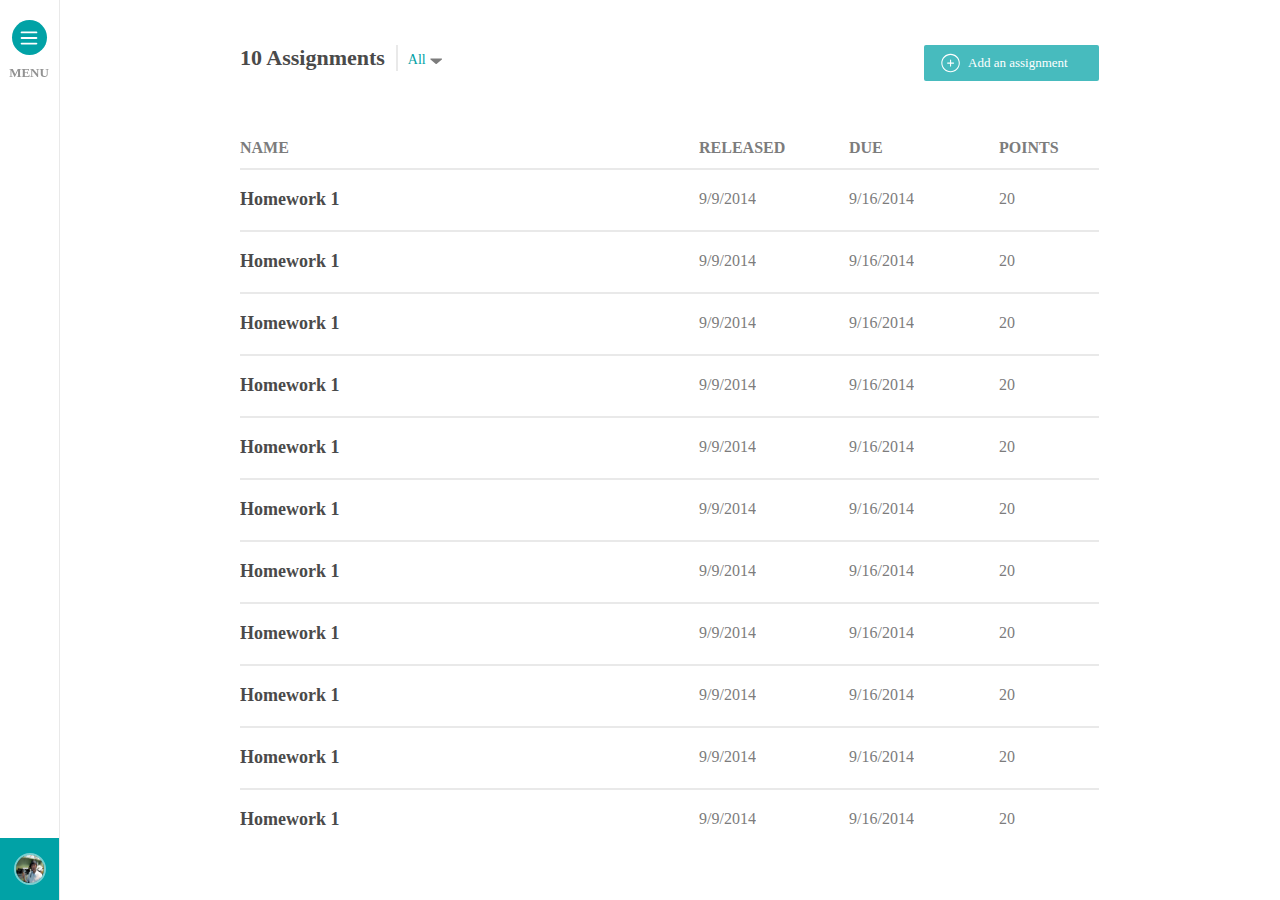
<file: assets/gradescope_design/class.html>
<html>
	<head>
		<title></title>

		<meta name="viewport" content="initial-scale=1.0,minimum-scale=1.0,maximum-scale=1.0">
	    <meta http-equiv="content-type" content="text/html; charset=utf-8">
	    
	    <link rel="stylesheet" type="text/css" href="assets/stylesheet/style.css">
	    
    	<script src="assets/javascript/jquery-1.8.3.min.js"></script>
		<script src="assets/javascript/jquery-ui-1.9.2.min.js"></script>
	    <script type="text/javascript" src="assets/javascript/script.js" charset="utf-8"></script>
	</head>
	
	<body>
		<nav id="sidebar" class="sidebar-collapsible">

			<div id="collapse-menu" class="collapse-menu">
				<div id="collapse-menu-icon">
					<img id="collapse-menu-img" src="assets/img/menu.svg">
				</div>
				<div class="collapse-menu-text">Menu</div>
			</div>


			<div class="sidebar-content-collapsible">	
				<div id="sidebar-logo">
					<img id="sidebar-logo-icon" src="assets/img/logo.png">
					<div id="sidebar-logo-text">gradescope</div>
					<div class="clear"></div>
				</div>

				<div id="sidebar-description">
					<div id="sidebar-class-container">
						<div id="sidebar-class-title">CS 198</div>
						<div id="sidebar-class-subtitle">Web Design DeCal</div>
						<img id="sidebar-class-dropdown" src="assets/img/arrow_down_dark.svg">
					</div>
					<div id="sidebar-class-description">The demand for learning web programming is at an all-time high, yet for most it's a question of "where do I start?" The answer is here</div>
				</div>

				<div id="sidebar-nav">
					<div class="sidebar-nav-item">
						<img class="sidebar-nav-icon" src="assets/img/assignment.svg">
						<div class="sidebar-nav-text sidebar-nav-active">Assignments</div>
						<div class="clear"></div>
					</div>
					<div class="sidebar-nav-item">
						<img id="sidebar-roster-icon" class="sidebar-nav-icon" src="assets/img/roster.svg">
						<div class="sidebar-nav-text">Roster</div>
						<div class="clear"></div>
					</div>
				</div>

				<div id="sidebar-instructor">
					<div class="sidebar-roster-header">instructor</div>
					<div class="sidebar-roster-content" id="sidebar-instructor-content">
						<div class="sidebar-roster-item">
							<img class="sidebar-roster-img" src="assets/img/profile.jpg">
							<div class="sidebar-roster-name">Shawn Park</div>
							<div class="clear"></div>
						</div>
						<div class="sidebar-roster-item">
							<img class="sidebar-roster-img" src="assets/img/profile.jpg">
							<div class="sidebar-roster-name">Andy Qin</div>
							<div class="clear"></div>
						</div>
					</div>
				</div>

				<div id="sidebar-staff">
					<div class="sidebar-roster-header">Teaching Assistant</div>
					<div class="sidebar-roster-content" id="sidebar-staff-content">
						<div class="sidebar-roster-item">
							<img class="sidebar-roster-img" src="assets/img/profile.jpg">
							<div class="sidebar-roster-name">Shawn Park</div>
							<div class="clear"></div>
						</div>
						<div class="sidebar-roster-item">
							<img class="sidebar-roster-img" src="assets/img/profile.jpg">
							<div class="sidebar-roster-name">Andy Qin</div>
							<div class="clear"></div>
						</div>
					</div>
				</div>
			</div>
			
			<div id="sidebar-profile">
				<div class="sidebar-profile-collapsible">
					<div id="sidebar-profile-container">
						<img id="sidebar-profile-img" src="assets/img/profile.jpg">
						<div id="sidebar-profile-content">
							<div id="sidebar-profile-name">Shawn Park</div>
							<div id="sidebar-profile-school">Uc Berkeley</div>
						</div>
						<img id="sidebar-profile-menu" src="assets/img/menu.svg">
						<div class="clear"></div>
					</div>
					<img id="sidebar-profile-img-collapsible" class="sidebar-profile-img-collapsed" src="assets/img/profile.jpg">
					<div class="clear"></div>
				</div>
			</div>


		</nav>



		<div id="content" class="content-collapsible">
			
			<div id="content-nav">
				<div class="content-nav-header">
					<div class="content-header-text">10 Assignments</div>
					<div class="header-divider"></div>
					<div class="content-filter">
						<div class="filter-text">All</div>
						<img class="filter-img" src="assets/img/arrow_down_dark.svg">
						<div class="clear"></div>
					</div>
					<div class="clear"></div>
				</div>

				<div class="add-assignment-button">
					<img class="add-assignment-img" src="assets/img/add.svg">
					<div class="add-assignment-text">Add an assignment</div>
					<div class="clear"></div>
				</div>
				
				<div class="clear"></div>
			</div>

			<div id="upload-template" class="popup-modal">
				<div class="modal-title">Upload Template</div>
				<div class="modal-subtitle">
					<div class="modal-subtitle-slider">
						<div class="modal-subtitle-slide">
							<img class="modal-img" src="assets/img/caption.svg">
							<div class="modal-subtitle-text">Add the PDF of your assignment</div>
							<div class="clear"></div>
						</div>
						<div class="modal-subtitle-slide">
							<img class="modal-img" src="assets/img/caption.svg">
							<div class="modal-subtitle-text">Input the title of your assignment</div>
							<div class="clear"></div>
						</div>
						<div class="clear"></div>
					</div>
				</div>
				<div class="modal-body">
					<div class="modal-body-slider">
						<div class="modal-body-slide">
							<div class="modal-upload">
								<img class="modal-upload-img" src="assets/img/upload.svg">
								<div class="modal-upload-text">Click here or drop file here to upload</div>
								<input accept=".pdf" class="modal-uploader" type="file">
							</div>
						</div>
						<div class="modal-body-slide">
							<div class="modal-file-uploaded">
								<div class="uploaded-file-input">
									<div class="uploaded-file-label">
										<div class="file-label-name">Title</div>
										<input type="text" id="file-label-input"class="file-label-input" placeholder="Input title ex. Midterm 1">
									</div>
								</div>
							</div>
						</div>
						<div class="clear"></div>
					</div>
				</div>
				<div class="modal-nav">
					<div id="modal-nav-submit" class="modal-button">Upload</div>
					<div id="modal-cancel" class="modal-button warning modal-button-active">Cancel</div>
					<div class="clear"></div>
				</div>
			</div>

			<div class="focus white"></div>

			<div id="content-body">
				<div class="content-body-item" id="content-body-header">
					<div class="content-item-name header-item">Name</div>
					<div class="content-item-info header-item">Points</div>
					<div class="content-item-info header-item">Due</div>
					<div class="content-item-info header-item">Released</div>
					<div class="clear"></div>
				</div>
				<div id="content-body-data">
					<div class="content-body-item">
						<div class="content-item-name">Homework 1</div>
						<div class="content-item-info">20</div>
						<div class="content-item-info">9/16/2014</div>
						<div class="content-item-info">9/9/2014</div>
						<div class="clear"></div>
					</div>
					<div class="content-body-item">
						<div class="content-item-name">Homework 1</div>
						<div class="content-item-info">20</div>
						<div class="content-item-info">9/16/2014</div>
						<div class="content-item-info">9/9/2014</div>
						<div class="clear"></div>
					</div>
					<div class="content-body-item">
						<div class="content-item-name">Homework 1</div>
						<div class="content-item-info">20</div>
						<div class="content-item-info">9/16/2014</div>
						<div class="content-item-info">9/9/2014</div>
						<div class="clear"></div>
					</div>
					<div class="content-body-item">
						<div class="content-item-name">Homework 1</div>
						<div class="content-item-info">20</div>
						<div class="content-item-info">9/16/2014</div>
						<div class="content-item-info">9/9/2014</div>
						<div class="clear"></div>
					</div>
					<div class="content-body-item">
						<div class="content-item-name">Homework 1</div>
						<div class="content-item-info">20</div>
						<div class="content-item-info">9/16/2014</div>
						<div class="content-item-info">9/9/2014</div>
						<div class="clear"></div>
					</div>
					<div class="content-body-item">
						<div class="content-item-name">Homework 1</div>
						<div class="content-item-info">20</div>
						<div class="content-item-info">9/16/2014</div>
						<div class="content-item-info">9/9/2014</div>
						<div class="clear"></div>
					</div>
					<div class="content-body-item">
						<div class="content-item-name">Homework 1</div>
						<div class="content-item-info">20</div>
						<div class="content-item-info">9/16/2014</div>
						<div class="content-item-info">9/9/2014</div>
						<div class="clear"></div>
					</div>

					<div class="content-body-item">
						<div class="content-item-name">Homework 1</div>
						<div class="content-item-info">20</div>
						<div class="content-item-info">9/16/2014</div>
						<div class="content-item-info">9/9/2014</div>
						<div class="clear"></div>
					</div>

					<div class="content-body-item">
						<div class="content-item-name">Homework 1</div>
						<div class="content-item-info">20</div>
						<div class="content-item-info">9/16/2014</div>
						<div class="content-item-info">9/9/2014</div>
						<div class="clear"></div>
					</div>

					<div class="content-body-item">
						<div class="content-item-name">Homework 1</div>
						<div class="content-item-info">20</div>
						<div class="content-item-info">9/16/2014</div>
						<div class="content-item-info">9/9/2014</div>
						<div class="clear"></div>
					</div>

					<div class="content-body-item">
						<div class="content-item-name">Homework 1</div>
						<div class="content-item-info">20</div>
						<div class="content-item-info">9/16/2014</div>
						<div class="content-item-info">9/9/2014</div>
						<div class="clear"></div>
					</div>

					<div class="content-body-item">
						<div class="content-item-name">Homework 1</div>
						<div class="content-item-info">20</div>
						<div class="content-item-info">9/16/2014</div>
						<div class="content-item-info">9/9/2014</div>
						<div class="clear"></div>
					</div>

					<div class="content-body-item">
						<div class="content-item-name">Homework 1</div>
						<div class="content-item-info">20</div>
						<div class="content-item-info">9/16/2014</div>
						<div class="content-item-info">9/9/2014</div>
						<div class="clear"></div>
					</div>

					<div class="content-body-item">
						<div class="content-item-name">Homework 1</div>
						<div class="content-item-info">20</div>
						<div class="content-item-info">9/16/2014</div>
						<div class="content-item-info">9/9/2014</div>
						<div class="clear"></div>
					</div>

					<div class="content-body-item">
						<div class="content-item-name">Homework 1</div>
						<div class="content-item-info">20</div>
						<div class="content-item-info">9/16/2014</div>
						<div class="content-item-info">9/9/2014</div>
						<div class="clear"></div>
					</div>

					<div class="content-body-item">
						<div class="content-item-name">Homework 1</div>
						<div class="content-item-info">20</div>
						<div class="content-item-info">9/16/2014</div>
						<div class="content-item-info">9/9/2014</div>
						<div class="clear"></div>
					</div>

					<div class="content-body-item">
						<div class="content-item-name">Homework 1</div>
						<div class="content-item-info">20</div>
						<div class="content-item-info">9/16/2014</div>
						<div class="content-item-info">9/9/2014</div>
						<div class="clear"></div>
					</div>
					<div class="clear"></div>
				</div>

				<div class="clear"></div>
			</div>
		</div>
		<div id="grade-footer">
			<div class="grade-footer-selection">2 Questions Selected</div>


			<div id="footer-nav-cancel" class="grade-footer-nav">
				<div class="footer-nav-icon">
					<img class="footer-nav-img" id="grade-footer-cancel" src="assets/img/cancel.svg">
				</div>
				<div class="footer-nav-text">Cancel</div>
			</div>

			<div class="grade-footer-nav">
				<div class="footer-nav-icon">
					<img class="footer-nav-img" src="assets/img/new_folder.svg">
				</div>
				<div class="footer-nav-text">Add to Question 1</div>
			</div>

			<div class="grade-footer-nav">
				<div class="footer-nav-icon">
					<img class="footer-nav-img" src="assets/img/new_folder.svg">
				</div>
				<div class="footer-nav-text">Create a new question group</div>
			</div>
		</div>
	</body>
</html>
</file>
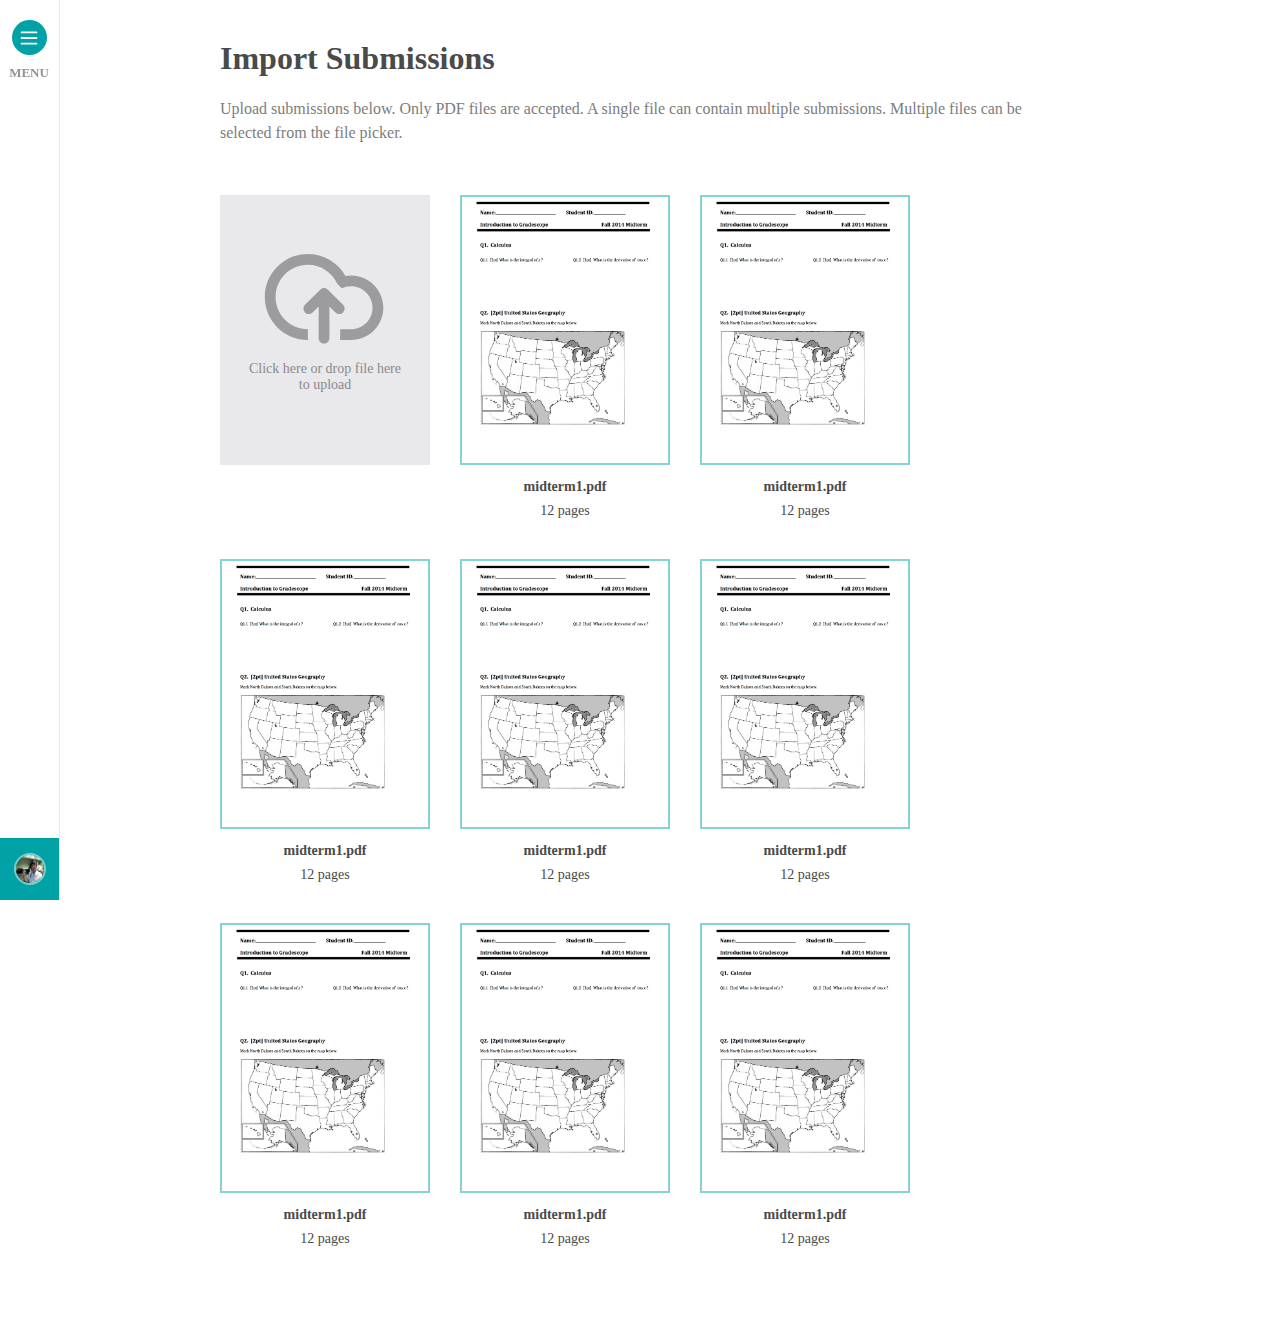
<file: assets/gradescope_design/import-submissions.html>
<html>
	<head>
		<title></title>

		<meta name="viewport" content="initial-scale=1.0,minimum-scale=1.0,maximum-scale=1.0">
	    <meta http-equiv="content-type" content="text/html; charset=utf-8">
	    
	    <link rel="stylesheet" type="text/css" href="assets/stylesheet/style.css">
	    
    	<script src="assets/javascript/jquery-1.8.3.min.js"></script>
		<script src="assets/javascript/jquery-ui-1.9.2.min.js"></script>
	    <script type="text/javascript" src="assets/javascript/script.js" charset="utf-8"></script>
	</head>
	
	<body>
		<nav id="sidebar" class="sidebar-collapsible">

		<div id="collapse-menu" class="collapse-menu">
				<div id="collapse-menu-icon">
					<img id="collapse-menu-img" src="assets/img/menu.svg">
				</div>
				<div class="collapse-menu-text">Menu</div>
		</div>
		
		<div class="sidebar-content-collapsible">	
			<div id="sidebar-logo">
				<img id="sidebar-logo-icon" src="assets/img/logo.png">
				<div id="sidebar-logo-text">gradescope</div>
				<div class="clear"></div>
			</div>

			<div id="sidebar-prev">
				<img id="sidebar-prev-img" src="assets/img/arrow_left.svg">
				<div id="sidebar-prev-text">CS 198</div>
				<div class="clear"></div>
			</div>

			<div id="sidebar-description">
				<div id="sidebar-class-container">
					<div id="sidebar-class-title">Homework 1</div>
					<div id="sidebar-class-subtitle">20 points</div>
				</div>
				<div id="sidebar-class-description">Making modal boxes and login pages. Late submissions not accepted</div>
			</div>

			<div id="sidebar-gradeflow">
				<div class="sidebar-gradeflow-item">
					<div class="sidebar-checkbox sidebar-checkbox-checked">
						<img class="sidebar-checkbox-img" src="assets/img/check.svg">
					</div>
					<div class="sidebar-checkbox-text">Upload Template</div>
					<div class="clear"></div>
				</div>
				<div class="sidebar-gradeflow-item">
					<div class="sidebar-checkbox sidebar-checkbox-checked">
						<img class="sidebar-checkbox-img" src="assets/img/check.svg">
					</div>
					<div class="sidebar-checkbox-text">Create Outline</div>
					<div class="clear"></div>
				</div>
				<div class="sidebar-gradeflow-item">
					<div class="sidebar-checkbox sidebar-checkbox-checked">
						<img class="sidebar-checkbox-img" src="assets/img/check.svg">
					</div>
					<div class="sidebar-checkbox-text">Import Submission</div>
					<div class="clear"></div>
				</div>
				<div class="sidebar-gradeflow-item">
					<div class="sidebar-checkbox sidebar-checkbox-checked">
						<img class="sidebar-checkbox-img" src="assets/img/check.svg">
					</div>
					<div class="sidebar-checkbox-text">Verify Submission</div>
					<div class="clear"></div>
				</div>
				<div class="sidebar-gradeflow-item">
					<div class="sidebar-checkbox sidebar-checkbox-checked">
						<img class="sidebar-checkbox-img" src="assets/img/check.svg">
					</div>
					<div class="sidebar-checkbox-text">Grade Submission</div>
					<div class="clear"></div>
				</div>
				<div class="sidebar-gradeflow-item">
					<div class="sidebar-checkbox sidebar-checkbox-checked">
						<img class="sidebar-checkbox-img" src="assets/img/check.svg">
					</div>
					<div class="sidebar-checkbox-text sidebar-nav-active">Review Grades</div>
					<div class="clear"></div>
				</div>
			</div>

			<hr class="sidebar-divider"></hr>

			<div id="sidebar-grading-nav">
				<div class="sidebar-grading-item">
					<div class="sidebar-grading-outline">
						<img class="sidebar-grading-nav-img" src="assets/img/redo.svg">
					</div>
					<div class="sidebar-grading-nav-text">Regrade Requests</div>
					<div class="clear"></div>
				</div>
				<div class="sidebar-grading-item">
					<div class="sidebar-grading-outline">
						<img class="sidebar-grading-nav-img" id="sidebar-stats-img" src="assets/img/logo.png">
					</div>
					<div class="sidebar-grading-nav-text">Statistics</div>
					<div class="clear"></div>
				</div>
			</div>
		</div>

		<div id="sidebar-profile">
				<div class="sidebar-profile-collapsible">
					<div id="sidebar-profile-container">
						<img id="sidebar-profile-img" src="assets/img/profile.jpg">
						<div id="sidebar-profile-content">
							<div id="sidebar-profile-name">Shawn Park</div>
							<div id="sidebar-profile-school">Uc Berkeley</div>
						</div>
						<img id="sidebar-profile-menu" src="assets/img/menu.svg">
						<div class="clear"></div>
					</div>
					<img id="sidebar-profile-img-collapsible" class="sidebar-profile-img-collapsed" src="assets/img/profile.jpg">
					<div class="clear"></div>
				</div>
			</div>


		</nav>

		<div id="import-submissions-container" class="content-collapsible">
			<div id="import-submissions-header">Import Submissions</div>
			<div id="import-submissions-instructions">Upload submissions below. Only PDF files are accepted. A single file can contain multiple submissions. Multiple files can be selected from the file picker.</div>
			<div id="imported-submissions-container">
				<div id="upload-submission-box">
					<div class="file-upload">
						<img class="file-upload-img" src="assets/img/upload.svg">
						<div class="file-upload-text">Click here or drop file here to upload</div>
						<input accept=".pdf" class="file-uploader" type="file">
					</div>
				</div>
				<div class="imported-submission-item">
					<img class="submission-img" src="assets/img/template.png">
					<div class="submission-description">
						<div class="description-filename">midterm1.pdf</div>
						<div class="description-page-number">12 pages</div>
					</div>
				</div>
				<div class="imported-submission-item">
					<img class="submission-img" src="assets/img/template.png">
					<div class="submission-description">
						<div class="description-filename">midterm1.pdf</div>
						<div class="description-page-number">12 pages</div>
					</div>
				</div>
				<div class="imported-submission-item">
					<img class="submission-img" src="assets/img/template.png">
					<div class="submission-description">
						<div class="description-filename">midterm1.pdf</div>
						<div class="description-page-number">12 pages</div>
					</div>
				</div>
				<div class="imported-submission-item">
					<img class="submission-img" src="assets/img/template.png">
					<div class="submission-description">
						<div class="description-filename">midterm1.pdf</div>
						<div class="description-page-number">12 pages</div>
					</div>
				</div>
				<div class="imported-submission-item">
					<img class="submission-img" src="assets/img/template.png">
					<div class="submission-description">
						<div class="description-filename">midterm1.pdf</div>
						<div class="description-page-number">12 pages</div>
					</div>
				</div>
				<div class="imported-submission-item">
					<img class="submission-img" src="assets/img/template.png">
					<div class="submission-description">
						<div class="description-filename">midterm1.pdf</div>
						<div class="description-page-number">12 pages</div>
					</div>
				</div>
				<div class="imported-submission-item">
					<img class="submission-img" src="assets/img/template.png">
					<div class="submission-description">
						<div class="description-filename">midterm1.pdf</div>
						<div class="description-page-number">12 pages</div>
					</div>
				</div>
				<div class="imported-submission-item">
					<img class="submission-img" src="assets/img/template.png">
					<div class="submission-description">
						<div class="description-filename">midterm1.pdf</div>
						<div class="description-page-number">12 pages</div>
					</div>
				</div>
				<div class="clear"></div>
			</div>
		</div>
	</body>
</html>
</file>
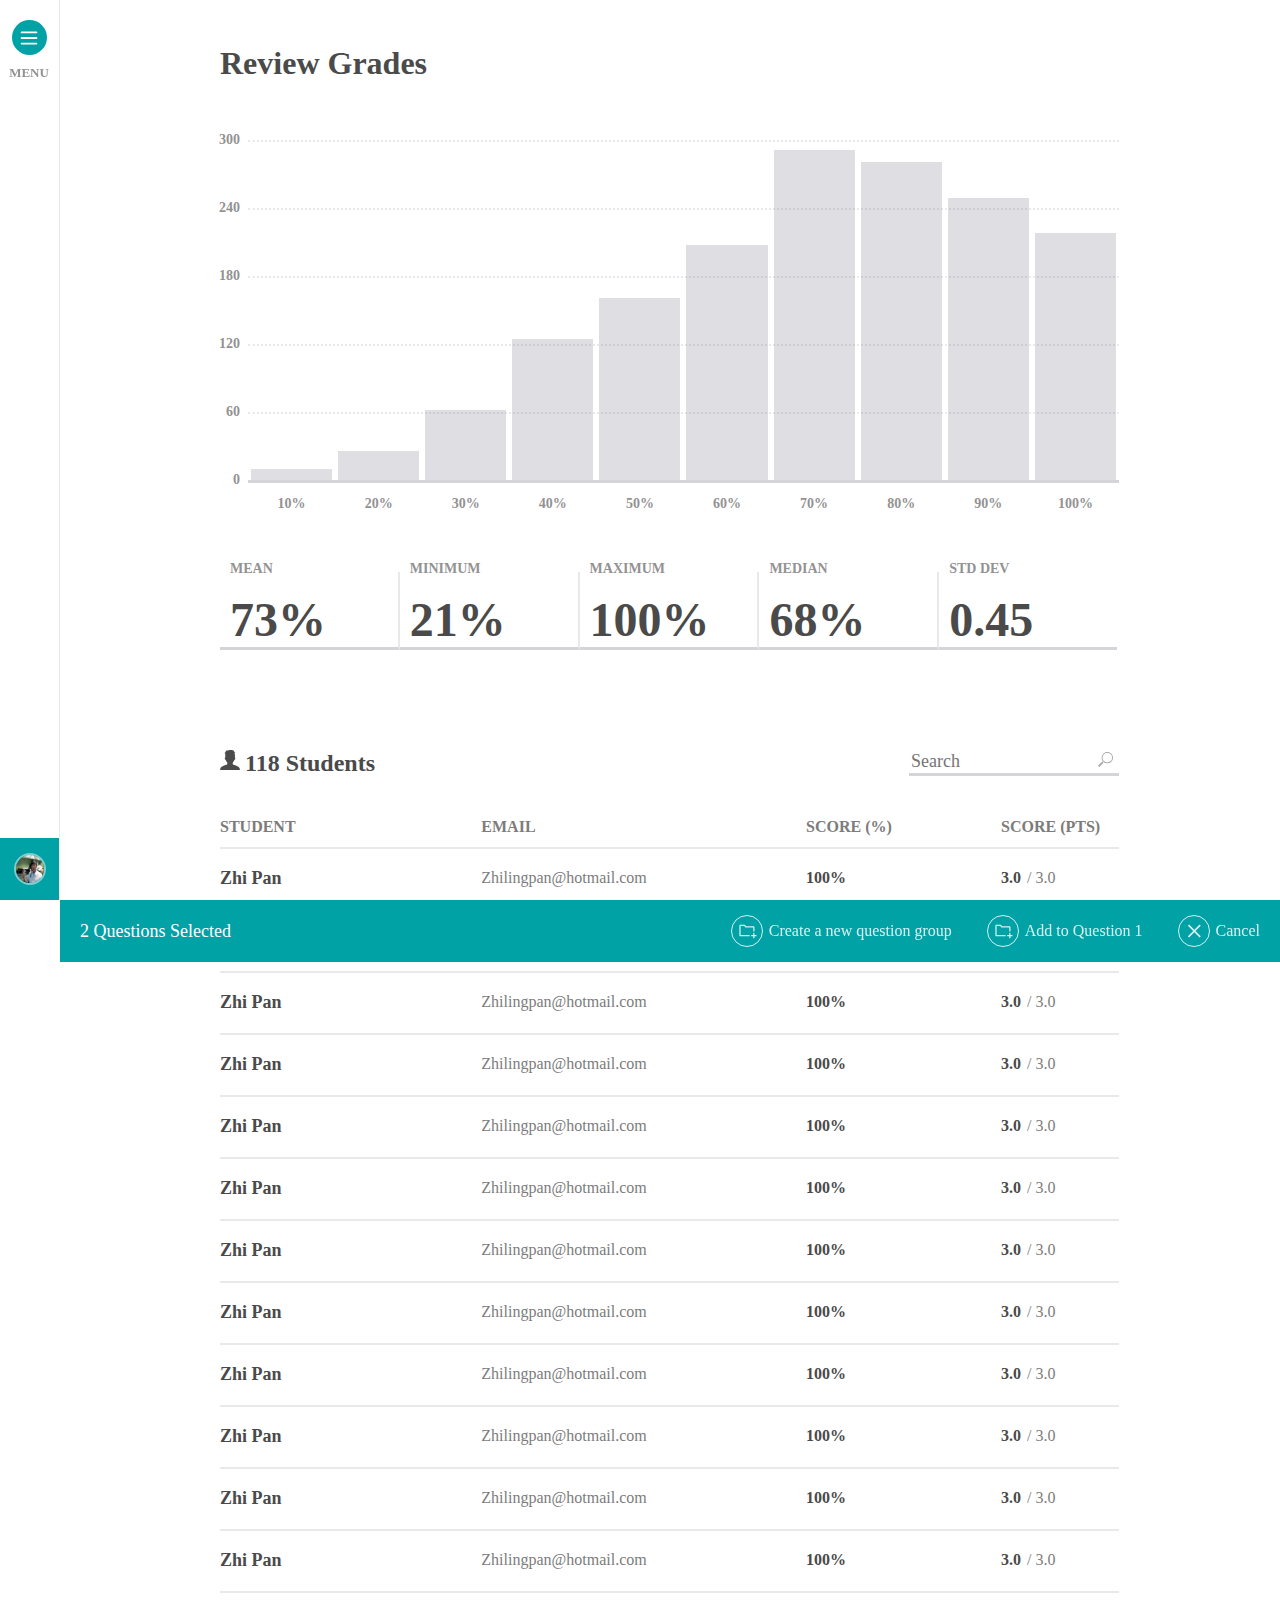
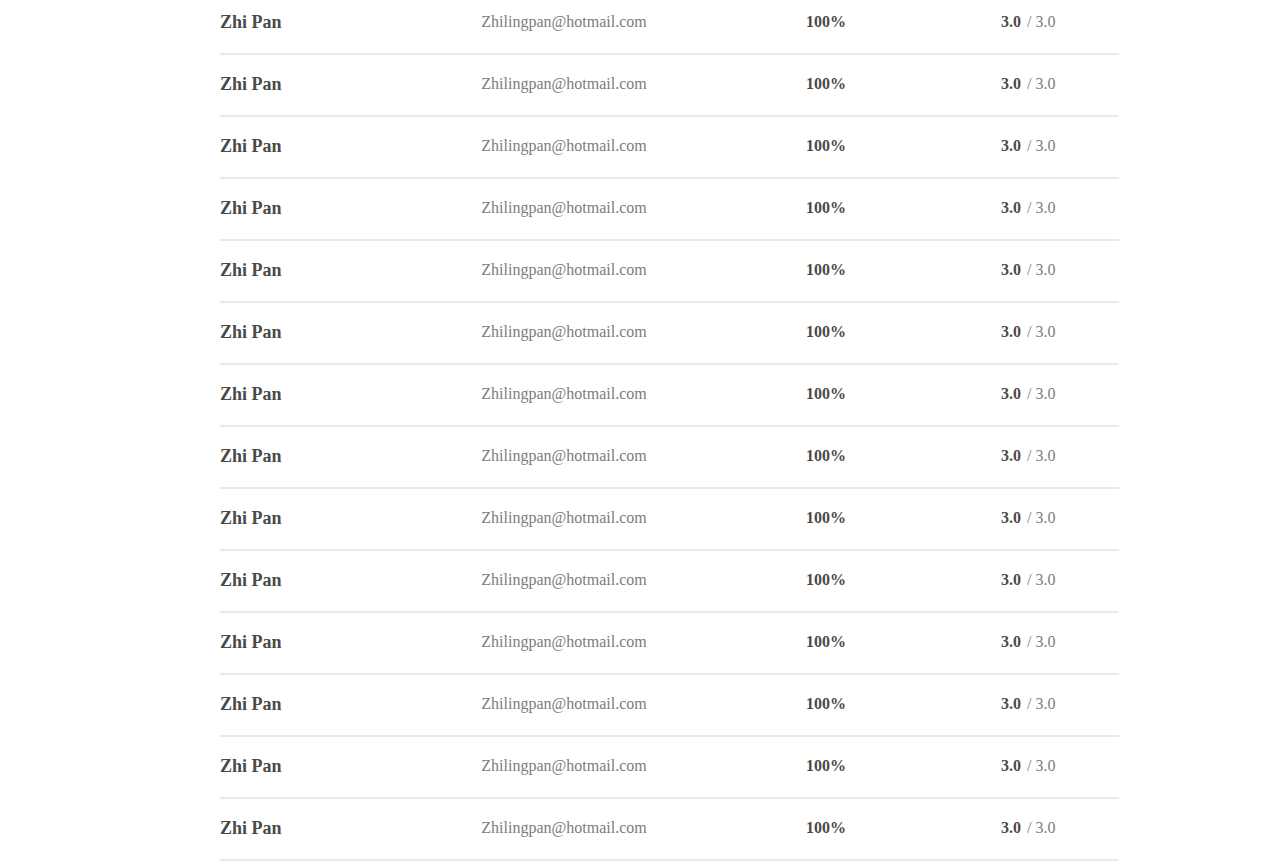
<file: assets/gradescope_design/review.html>
<html>
	<head>
		<title></title>

		<meta name="viewport" content="initial-scale=1.0,minimum-scale=1.0,maximum-scale=1.0">
	    <meta http-equiv="content-type" content="text/html; charset=utf-8">
	    
	    <link rel="stylesheet" type="text/css" href="assets/stylesheet/style.css">
	    
    	<script src="assets/javascript/jquery-1.8.3.min.js"></script>
		<script src="assets/javascript/jquery-ui-1.9.2.min.js"></script>
	    <script type="text/javascript" src="assets/javascript/script.js" charset="utf-8"></script>
	</head>
	
	<body>
		<nav id="sidebar" class="sidebar-collapsible">

		<div id="collapse-menu" class="collapse-menu">
				<div id="collapse-menu-icon">
					<img id="collapse-menu-img" src="assets/img/menu.svg">
				</div>
				<div class="collapse-menu-text">Menu</div>
		</div>
		
		<div class="sidebar-content-collapsible">	
			<div id="sidebar-logo">
				<img id="sidebar-logo-icon" src="assets/img/logo.png">
				<div id="sidebar-logo-text">gradescope</div>
				<div class="clear"></div>
			</div>

			<div id="sidebar-prev">
				<img id="sidebar-prev-img" src="assets/img/arrow_left.svg">
				<div id="sidebar-prev-text">CS 198</div>
				<div class="clear"></div>
			</div>

			<div id="sidebar-description">
				<div id="sidebar-class-container">
					<div id="sidebar-class-title">Homework 1</div>
					<div id="sidebar-class-subtitle">20 points</div>
				</div>
				<div id="sidebar-class-description">Making modal boxes and login pages. Late submissions not accepted</div>
			</div>

			<div id="sidebar-gradeflow">
				<div class="sidebar-gradeflow-item">
					<div class="sidebar-checkbox sidebar-checkbox-checked">
						<img class="sidebar-checkbox-img" src="assets/img/check.svg">
					</div>
					<div class="sidebar-checkbox-text">Upload Template</div>
					<div class="clear"></div>
				</div>
				<div class="sidebar-gradeflow-item">
					<div class="sidebar-checkbox sidebar-checkbox-checked">
						<img class="sidebar-checkbox-img" src="assets/img/check.svg">
					</div>
					<div class="sidebar-checkbox-text">Create Outline</div>
					<div class="clear"></div>
				</div>
				<div class="sidebar-gradeflow-item">
					<div class="sidebar-checkbox sidebar-checkbox-checked">
						<img class="sidebar-checkbox-img" src="assets/img/check.svg">
					</div>
					<div class="sidebar-checkbox-text">Import Submission</div>
					<div class="clear"></div>
				</div>
				<div class="sidebar-gradeflow-item">
					<div class="sidebar-checkbox sidebar-checkbox-checked">
						<img class="sidebar-checkbox-img" src="assets/img/check.svg">
					</div>
					<div class="sidebar-checkbox-text">Verify Submission</div>
					<div class="clear"></div>
				</div>
				<div class="sidebar-gradeflow-item">
					<div class="sidebar-checkbox sidebar-checkbox-checked">
						<img class="sidebar-checkbox-img" src="assets/img/check.svg">
					</div>
					<div class="sidebar-checkbox-text">Grade Submission</div>
					<div class="clear"></div>
				</div>
				<div class="sidebar-gradeflow-item">
					<div class="sidebar-checkbox sidebar-checkbox-checked">
						<img class="sidebar-checkbox-img" src="assets/img/check.svg">
					</div>
					<div class="sidebar-checkbox-text sidebar-nav-active">Review Grades</div>
					<div class="clear"></div>
				</div>
			</div>

			<hr class="sidebar-divider"></hr>

			<div id="sidebar-grading-nav">
				<div class="sidebar-grading-item">
					<div class="sidebar-grading-outline">
						<img class="sidebar-grading-nav-img" src="assets/img/redo.svg">
					</div>
					<div class="sidebar-grading-nav-text">Regrade Requests</div>
					<div class="clear"></div>
				</div>
				<div class="sidebar-grading-item">
					<div class="sidebar-grading-outline">
						<img class="sidebar-grading-nav-img" id="sidebar-stats-img" src="assets/img/logo.png">
					</div>
					<div class="sidebar-grading-nav-text">Statistics</div>
					<div class="clear"></div>
				</div>
			</div>
		</div>

		<div id="sidebar-profile">
				<div class="sidebar-profile-collapsible">
					<div id="sidebar-profile-container">
						<img id="sidebar-profile-img" src="assets/img/profile.jpg">
						<div id="sidebar-profile-content">
							<div id="sidebar-profile-name">Shawn Park</div>
							<div id="sidebar-profile-school">Uc Berkeley</div>
						</div>
						<img id="sidebar-profile-menu" src="assets/img/menu.svg">
						<div class="clear"></div>
					</div>
					<img id="sidebar-profile-img-collapsible" class="sidebar-profile-img-collapsed" src="assets/img/profile.jpg">
					<div class="clear"></div>
				</div>
			</div>


		</nav>



		<div id="review" class="content-collapsible">
			<div id="review-header">Review Grades</div>
			<div id="review-chart">

				<div id="chart-axis-y">
					<div class="chart-axis-increment">
						<div class="chart-axis-number-box">
							<div class="chart-axis-number">50</div>
						</div>
						<hr class="chart-axis-line">
						<div class="clear"></div>
					</div>
					<div class="chart-axis-increment">
						<div class="chart-axis-number-box">
							<div class="chart-axis-number">40</div>
						</div>
						<hr class="chart-axis-line">
						<div class="clear"></div>
					</div>
					<div class="chart-axis-increment">
						<div class="chart-axis-number-box">
							<div class="chart-axis-number">30</div>
						</div>
						<hr class="chart-axis-line">
						<div class="clear"></div>
					</div>
					<div class="chart-axis-increment">
						<div class="chart-axis-number-box">
							<div class="chart-axis-number">20</div>
						</div>
						<hr class="chart-axis-line">
						<div class="clear"></div>
					</div>
					<div class="chart-axis-increment">
						<div class="chart-axis-number-box">
							<div class="chart-axis-number">10</div>
						</div>
						<hr class="chart-axis-line">
						<div class="clear"></div>
					</div>
					<div class="chart-axis-increment">
						<div class="chart-axis-number-box">
							<div class="chart-axis-number">0</div>
						</div>
						<hr class="chart-axis-line chart-axis-zero">
						<div class="clear"></div>
					</div>
				</div>

				<div id="chart-axis-x">
					<div class="axis-x-increment">10%</div>
					<div class="axis-x-increment">20%</div>
					<div class="axis-x-increment">30%</div>
					<div class="axis-x-increment">40%</div>
					<div class="axis-x-increment">50%</div>
					<div class="axis-x-increment">60%</div>
					<div class="axis-x-increment">70%</div>
					<div class="axis-x-increment">80%</div>
					<div class="axis-x-increment">90%</div>
					<div class="axis-x-increment">100%</div>
					<div class="clear"></div>
				</div>

				<div id="chart-distribution">
					<div id="distribution-bar-1" class="chart-distribution-bar">
						<div class="distribution-bar-stat">
							<div class="bar-stat-img">
								<div class="bar-stat-line"></div>
								<div class="bar-stat-circle"></div>
							</div>
							<div class="bar-stat-text">
								<div class="bar-text-number">49</div>
								<div class="bar-text-label">Students</div>
								
							</div>
							<div class="clear"></div>
						</div>
					</div>
					<div id="distribution-bar-2" class="chart-distribution-bar">
						<div class="distribution-bar-stat">
							<div class="bar-stat-img">
								<div class="bar-stat-line"></div>
								<div class="bar-stat-circle"></div>
							</div>
							<div class="bar-stat-text">
								<div class="bar-text-number">49</div>
								<div class="bar-text-label">Students</div>
								
							</div>
							<div class="clear"></div>
						</div>
					</div>
					<div id="distribution-bar-3" class="chart-distribution-bar">
						<div class="distribution-bar-stat">
							<div class="bar-stat-img">
								<div class="bar-stat-line"></div>
								<div class="bar-stat-circle"></div>
							</div>
							<div class="bar-stat-text">
								<div class="bar-text-number">49</div>
								<div class="bar-text-label">Students</div>
								
							</div>
							<div class="clear"></div>
						</div>
					</div>
					<div id="distribution-bar-4" class="chart-distribution-bar">
						<div class="distribution-bar-stat">
							<div class="bar-stat-img">
								<div class="bar-stat-line"></div>
								<div class="bar-stat-circle"></div>
							</div>
							<div class="bar-stat-text">
								<div class="bar-text-number">49</div>
								<div class="bar-text-label">Students</div>
								
							</div>
							<div class="clear"></div>
						</div>
					</div>
					<div id="distribution-bar-5" class="chart-distribution-bar">
						<div class="distribution-bar-stat">
							<div class="bar-stat-img">
								<div class="bar-stat-line"></div>
								<div class="bar-stat-circle"></div>
							</div>
							<div class="bar-stat-text">
								<div class="bar-text-number">49</div>
								<div class="bar-text-label">Students</div>
								
							</div>
							<div class="clear"></div>
						</div>
					</div>
					<div id="distribution-bar-6" class="chart-distribution-bar">
						<div class="distribution-bar-stat">
							<div class="bar-stat-img">
								<div class="bar-stat-line"></div>
								<div class="bar-stat-circle"></div>
							</div>
							<div class="bar-stat-text">
								<div class="bar-text-number">49</div>
								<div class="bar-text-label">Students</div>
								
							</div>
							<div class="clear"></div>
						</div>
					</div>
					<div id="distribution-bar-7" class="chart-distribution-bar">
						<div class="distribution-bar-stat">
							<div class="bar-stat-img">
								<div class="bar-stat-line"></div>
								<div class="bar-stat-circle"></div>
							</div>
							<div class="bar-stat-text">
								<div class="bar-text-number">49</div>
								<div class="bar-text-label">Students</div>
								
							</div>
							<div class="clear"></div>
						</div>
					</div>
					<div id="distribution-bar-8" class="chart-distribution-bar">
						<div class="distribution-bar-stat">
							<div class="bar-stat-img">
								<div class="bar-stat-line"></div>
								<div class="bar-stat-circle"></div>
							</div>
							<div class="bar-stat-text">
								<div class="bar-text-number">49</div>
								<div class="bar-text-label">Students</div>
								
							</div>
							<div class="clear"></div>
						</div>
					</div>
					<div id="distribution-bar-9" class="chart-distribution-bar">
						<div class="distribution-bar-stat">
							<div class="bar-stat-img">
								<div class="bar-stat-line"></div>
								<div class="bar-stat-circle"></div>
							</div>
							<div class="bar-stat-text">
								<div class="bar-text-number">49</div>
								<div class="bar-text-label">Students</div>
								
							</div>
							<div class="clear"></div>
						</div>
					</div>
					<div id="distribution-bar-10" class="chart-distribution-bar">
						<div class="distribution-bar-stat">
							<div class="bar-stat-img">
								<div class="bar-stat-line"></div>
								<div class="bar-stat-circle"></div>
							</div>
							<div class="bar-stat-text">
								<div class="bar-text-number">49</div>
								<div class="bar-text-label">Students</div>
								
							</div>
							<div class="clear"></div>
						</div>
					</div>
					<div class="clear"></div>
				</div>
			</div>

			<div id="review-stats">
				<div class="review-stats-item">
					<div class="stats-item-title">Mean</div>
					<div class="stats-item-data">73%</div>
				</div>
				<div class="review-stats-item">
					<div class="stats-item-title">Minimum</div>
					<div class="stats-item-data">21%</div>
				</div>
				<div class="review-stats-item">
					<div class="stats-item-title">Maximum</div>
					<div class="stats-item-data">100%</div>
				</div>
				<div class="review-stats-item">
					<div class="stats-item-title">Median</div>
					<div class="stats-item-data">68%</div>
				</div>
				<div class="review-stats-item">
					<div class="stats-item-title">STD Dev</div>
					<div class="stats-item-data">0.45</div>
				</div>
				<div class="clear"></div>
			</div>

			<div id="students-container">
				<div id="students-header">
					<img id="student-header-img" src="assets/img/user.svg">
					<div id="student-header-text">118 Students</div>
					<div id="student-header-search">
						<input type="text" class="student-search-input" placeholder="Search">
						<img id="header-search-img" src="assets/img/search.svg">
						<div class="clear"></div>
					</div>
					<div class="clear"></div>
				</div>

				<div class="content-body-item" id="content-body-header">
					<div class="content-item-name header-item">Student</div>
					<div class="content-item-points header-item">Score (pts)</div>
					<div class="content-item-percentage header-item">Score (%)</div>
					<div class="content-item-email header-item">Email</div>
					<div class="clear"></div>
				</div>
				<div id="student-roster-container">
					<div class="content-body-item">
						<div class="content-item-name">Zhi Pan</div>
						<div class="content-item-points">
							<div class="points-scored">3.0</div>
							<div class="points-out-of"> / 3.0</div>
						</div>
						<div class="content-item-percentage">100%</div>
						<div class="content-item-email">Zhilingpan@hotmail.com</div>
						<div class="clear"></div>
					</div>
					<div class="content-body-item">
						<div class="content-item-name">Zhi Pan</div>
						<div class="content-item-points">
							<div class="points-scored">3.0 </div>
							<div class="points-out-of"> / 3.0</div>
						</div>
						<div class="content-item-percentage">100%</div>
						<div class="content-item-email">Zhilingpan@hotmail.com</div>
						<div class="clear"></div>
					</div>
					<div class="content-body-item">
						<div class="content-item-name">Zhi Pan</div>
						<div class="content-item-points">
							<div class="points-scored">3.0</div>
							<div class="points-out-of"> / 3.0</div>
						</div>
						<div class="content-item-percentage">100%</div>
						<div class="content-item-email">Zhilingpan@hotmail.com</div>
						<div class="clear"></div>
					</div>
					<div class="content-body-item">
						<div class="content-item-name">Zhi Pan</div>
						<div class="content-item-points">
							<div class="points-scored">3.0 </div>
							<div class="points-out-of"> / 3.0</div>
						</div>
						<div class="content-item-percentage">100%</div>
						<div class="content-item-email">Zhilingpan@hotmail.com</div>
						<div class="clear"></div>
					</div>
					<div class="content-body-item">
						<div class="content-item-name">Zhi Pan</div>
						<div class="content-item-points">
							<div class="points-scored">3.0</div>
							<div class="points-out-of"> / 3.0</div>
						</div>
						<div class="content-item-percentage">100%</div>
						<div class="content-item-email">Zhilingpan@hotmail.com</div>
						<div class="clear"></div>
					</div>
					<div class="content-body-item">
						<div class="content-item-name">Zhi Pan</div>
						<div class="content-item-points">
							<div class="points-scored">3.0 </div>
							<div class="points-out-of"> / 3.0</div>
						</div>
						<div class="content-item-percentage">100%</div>
						<div class="content-item-email">Zhilingpan@hotmail.com</div>
						<div class="clear"></div>
					</div>
					<div class="content-body-item">
						<div class="content-item-name">Zhi Pan</div>
						<div class="content-item-points">
							<div class="points-scored">3.0</div>
							<div class="points-out-of"> / 3.0</div>
						</div>
						<div class="content-item-percentage">100%</div>
						<div class="content-item-email">Zhilingpan@hotmail.com</div>
						<div class="clear"></div>
					</div>
					<div class="content-body-item">
						<div class="content-item-name">Zhi Pan</div>
						<div class="content-item-points">
							<div class="points-scored">3.0 </div>
							<div class="points-out-of"> / 3.0</div>
						</div>
						<div class="content-item-percentage">100%</div>
						<div class="content-item-email">Zhilingpan@hotmail.com</div>
						<div class="clear"></div>
					</div>
					<div class="content-body-item">
						<div class="content-item-name">Zhi Pan</div>
						<div class="content-item-points">
							<div class="points-scored">3.0</div>
							<div class="points-out-of"> / 3.0</div>
						</div>
						<div class="content-item-percentage">100%</div>
						<div class="content-item-email">Zhilingpan@hotmail.com</div>
						<div class="clear"></div>
					</div>
					<div class="content-body-item">
						<div class="content-item-name">Zhi Pan</div>
						<div class="content-item-points">
							<div class="points-scored">3.0 </div>
							<div class="points-out-of"> / 3.0</div>
						</div>
						<div class="content-item-percentage">100%</div>
						<div class="content-item-email">Zhilingpan@hotmail.com</div>
						<div class="clear"></div>
					</div>
					<div class="content-body-item">
						<div class="content-item-name">Zhi Pan</div>
						<div class="content-item-points">
							<div class="points-scored">3.0</div>
							<div class="points-out-of"> / 3.0</div>
						</div>
						<div class="content-item-percentage">100%</div>
						<div class="content-item-email">Zhilingpan@hotmail.com</div>
						<div class="clear"></div>
					</div>
					<div class="content-body-item">
						<div class="content-item-name">Zhi Pan</div>
						<div class="content-item-points">
							<div class="points-scored">3.0 </div>
							<div class="points-out-of"> / 3.0</div>
						</div>
						<div class="content-item-percentage">100%</div>
						<div class="content-item-email">Zhilingpan@hotmail.com</div>
						<div class="clear"></div>
					</div>
					<div class="content-body-item">
						<div class="content-item-name">Zhi Pan</div>
						<div class="content-item-points">
							<div class="points-scored">3.0</div>
							<div class="points-out-of"> / 3.0</div>
						</div>
						<div class="content-item-percentage">100%</div>
						<div class="content-item-email">Zhilingpan@hotmail.com</div>
						<div class="clear"></div>
					</div>
					<div class="content-body-item">
						<div class="content-item-name">Zhi Pan</div>
						<div class="content-item-points">
							<div class="points-scored">3.0 </div>
							<div class="points-out-of"> / 3.0</div>
						</div>
						<div class="content-item-percentage">100%</div>
						<div class="content-item-email">Zhilingpan@hotmail.com</div>
						<div class="clear"></div>
					</div>
					<div class="content-body-item">
						<div class="content-item-name">Zhi Pan</div>
						<div class="content-item-points">
							<div class="points-scored">3.0</div>
							<div class="points-out-of"> / 3.0</div>
						</div>
						<div class="content-item-percentage">100%</div>
						<div class="content-item-email">Zhilingpan@hotmail.com</div>
						<div class="clear"></div>
					</div>
					<div class="content-body-item">
						<div class="content-item-name">Zhi Pan</div>
						<div class="content-item-points">
							<div class="points-scored">3.0 </div>
							<div class="points-out-of"> / 3.0</div>
						</div>
						<div class="content-item-percentage">100%</div>
						<div class="content-item-email">Zhilingpan@hotmail.com</div>
						<div class="clear"></div>
					</div>
					<div class="content-body-item">
						<div class="content-item-name">Zhi Pan</div>
						<div class="content-item-points">
							<div class="points-scored">3.0</div>
							<div class="points-out-of"> / 3.0</div>
						</div>
						<div class="content-item-percentage">100%</div>
						<div class="content-item-email">Zhilingpan@hotmail.com</div>
						<div class="clear"></div>
					</div>
					<div class="content-body-item">
						<div class="content-item-name">Zhi Pan</div>
						<div class="content-item-points">
							<div class="points-scored">3.0 </div>
							<div class="points-out-of"> / 3.0</div>
						</div>
						<div class="content-item-percentage">100%</div>
						<div class="content-item-email">Zhilingpan@hotmail.com</div>
						<div class="clear"></div>
					</div>
					<div class="content-body-item">
						<div class="content-item-name">Zhi Pan</div>
						<div class="content-item-points">
							<div class="points-scored">3.0</div>
							<div class="points-out-of"> / 3.0</div>
						</div>
						<div class="content-item-percentage">100%</div>
						<div class="content-item-email">Zhilingpan@hotmail.com</div>
						<div class="clear"></div>
					</div>
					<div class="content-body-item">
						<div class="content-item-name">Zhi Pan</div>
						<div class="content-item-points">
							<div class="points-scored">3.0 </div>
							<div class="points-out-of"> / 3.0</div>
						</div>
						<div class="content-item-percentage">100%</div>
						<div class="content-item-email">Zhilingpan@hotmail.com</div>
						<div class="clear"></div>
					</div>
					<div class="content-body-item">
						<div class="content-item-name">Zhi Pan</div>
						<div class="content-item-points">
							<div class="points-scored">3.0</div>
							<div class="points-out-of"> / 3.0</div>
						</div>
						<div class="content-item-percentage">100%</div>
						<div class="content-item-email">Zhilingpan@hotmail.com</div>
						<div class="clear"></div>
					</div>
					<div class="content-body-item">
						<div class="content-item-name">Zhi Pan</div>
						<div class="content-item-points">
							<div class="points-scored">3.0 </div>
							<div class="points-out-of"> / 3.0</div>
						</div>
						<div class="content-item-percentage">100%</div>
						<div class="content-item-email">Zhilingpan@hotmail.com</div>
						<div class="clear"></div>
					</div>
					<div class="content-body-item">
						<div class="content-item-name">Zhi Pan</div>
						<div class="content-item-points">
							<div class="points-scored">3.0</div>
							<div class="points-out-of"> / 3.0</div>
						</div>
						<div class="content-item-percentage">100%</div>
						<div class="content-item-email">Zhilingpan@hotmail.com</div>
						<div class="clear"></div>
					</div>
					<div class="content-body-item">
						<div class="content-item-name">Zhi Pan</div>
						<div class="content-item-points">
							<div class="points-scored">3.0 </div>
							<div class="points-out-of"> / 3.0</div>
						</div>
						<div class="content-item-percentage">100%</div>
						<div class="content-item-email">Zhilingpan@hotmail.com</div>
						<div class="clear"></div>
					</div>
					<div class="content-body-item">
						<div class="content-item-name">Zhi Pan</div>
						<div class="content-item-points">
							<div class="points-scored">3.0</div>
							<div class="points-out-of"> / 3.0</div>
						</div>
						<div class="content-item-percentage">100%</div>
						<div class="content-item-email">Zhilingpan@hotmail.com</div>
						<div class="clear"></div>
					</div>
					<div class="content-body-item">
						<div class="content-item-name">Zhi Pan</div>
						<div class="content-item-points">
							<div class="points-scored">3.0 </div>
							<div class="points-out-of"> / 3.0</div>
						</div>
						<div class="content-item-percentage">100%</div>
						<div class="content-item-email">Zhilingpan@hotmail.com</div>
						<div class="clear"></div>
					</div>

					<div class="clear"></div>
				</div>

				<div class="clear"></div>

			</div>

		</div>


		<div id="grade-footer">
			<div class="grade-footer-selection">2 Questions Selected</div>


			<div id="footer-nav-cancel" class="grade-footer-nav">
				<div class="footer-nav-icon">
					<img class="footer-nav-img" id="grade-footer-cancel" src="assets/img/cancel.svg">
				</div>
				<div class="footer-nav-text">Cancel</div>
			</div>

			<div class="grade-footer-nav">
				<div class="footer-nav-icon">
					<img class="footer-nav-img" src="assets/img/new_folder.svg">
				</div>
				<div class="footer-nav-text">Add to Question 1</div>
			</div>

			<div class="grade-footer-nav">
				<div class="footer-nav-icon">
					<img class="footer-nav-img" src="assets/img/new_folder.svg">
				</div>
				<div class="footer-nav-text">Create a new question group</div>
			</div>
		</div>
	</body>
</html>
</file>
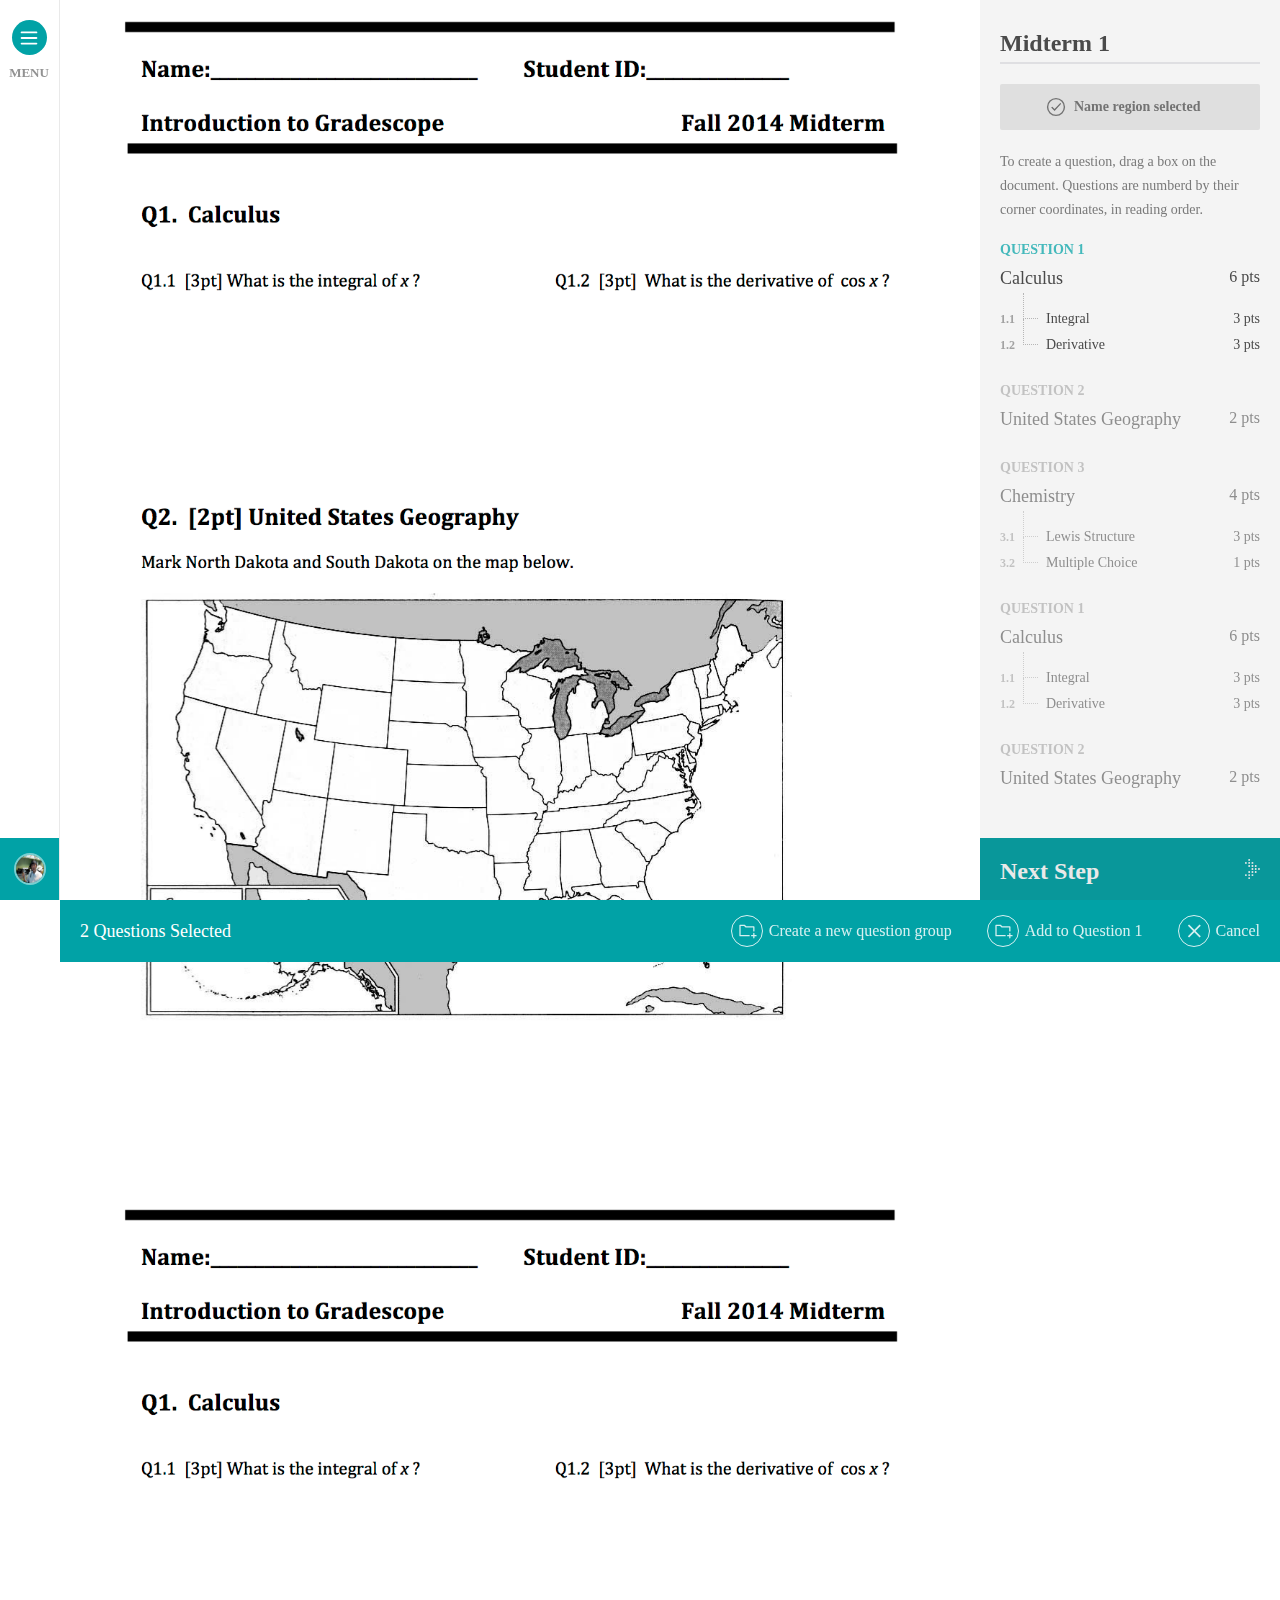
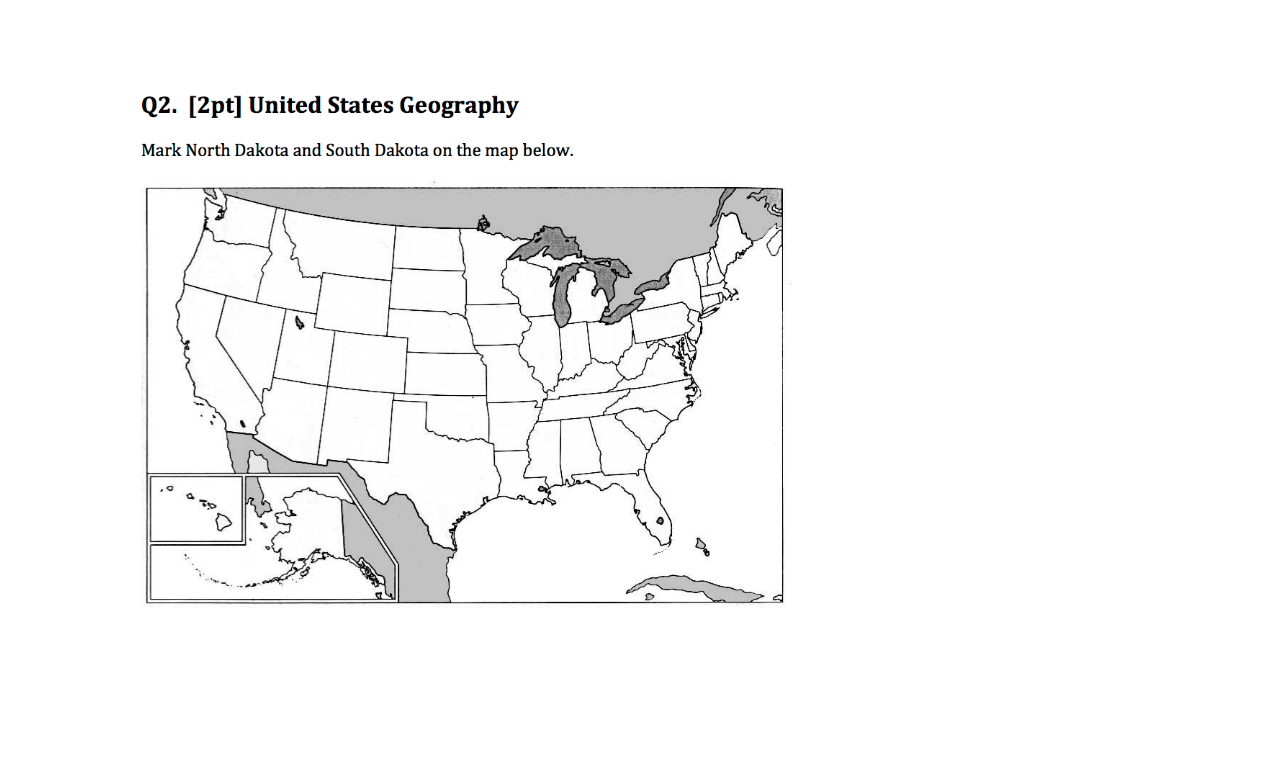
<file: assets/gradescope_design/sidebar-right.html>
<html>
	<head>
		<title></title>

		<meta name="viewport" content="initial-scale=1.0,minimum-scale=1.0,maximum-scale=1.0">
	    <meta http-equiv="content-type" content="text/html; charset=utf-8">
	    
	    <link rel="stylesheet" type="text/css" href="assets/stylesheet/style.css">
	    
	    <script src="assets/javascript/jquery-1.8.3.min.js"></script>
		<script src="assets/javascript/jquery-ui-1.9.2.min.js"></script>
	    <script type="text/javascript" src="assets/javascript/script.js" charset="utf-8"></script>
	</head>
	
	<body>
		<nav id="sidebar" class="sidebar-collapsible">

		<div id="collapse-menu" class="collapse-menu">
				<div id="collapse-menu-icon">
					<img id="collapse-menu-img" src="assets/img/menu.svg">
				</div>
				<div class="collapse-menu-text">Menu</div>
		</div>
		
		<div class="sidebar-content-collapsible">	
			<div id="sidebar-logo">
				<img id="sidebar-logo-icon" src="assets/img/logo.png">
				<div id="sidebar-logo-text">gradescope</div>
				<div class="clear"></div>
			</div>

			<div id="sidebar-prev">
				<img id="sidebar-prev-img" src="assets/img/arrow_left.svg">
				<div id="sidebar-prev-text">CS 198</div>
				<div class="clear"></div>
			</div>

			<div id="sidebar-description">
				<div id="sidebar-class-container">
					<div id="sidebar-class-title">Homework 1</div>
					<div id="sidebar-class-subtitle">20 points</div>
				</div>
				<div id="sidebar-class-description">Making modal boxes and login pages. Late submissions not accepted</div>
			</div>

			<div id="sidebar-gradeflow">
				<div class="sidebar-gradeflow-item">
					<div class="sidebar-checkbox sidebar-checkbox-checked">
						<img class="sidebar-checkbox-img" src="assets/img/check.svg">
					</div>
					<div class="sidebar-checkbox-text">Upload Template</div>
					<div class="clear"></div>
				</div>
				<div class="sidebar-gradeflow-item">
					<div class="sidebar-checkbox sidebar-checkbox-checked">
						<img class="sidebar-checkbox-img" src="assets/img/check.svg">
					</div>
					<div class="sidebar-checkbox-text">Create Outline</div>
					<div class="clear"></div>
				</div>
				<div class="sidebar-gradeflow-item">
					<div class="sidebar-checkbox">
						<img class="sidebar-checkbox-img" src="assets/img/check.svg">
					</div>
					<div class="sidebar-checkbox-text sidebar-nav-active">Import Submission</div>
					<div class="clear"></div>
				</div>
				<div class="sidebar-gradeflow-item">
					<div class="sidebar-checkbox">
						<img class="sidebar-checkbox-img" src="assets/img/check.svg">
					</div>
					<div class="sidebar-checkbox-text">Verify Submission</div>
					<div class="clear"></div>
				</div>
				<div class="sidebar-gradeflow-item">
					<div class="sidebar-checkbox">
						<img class="sidebar-checkbox-img" src="assets/img/check.svg">
					</div>
					<div class="sidebar-checkbox-text">Grade Submission</div>
					<div class="clear"></div>
				</div>
				<div class="sidebar-gradeflow-item">
					<div class="sidebar-checkbox">
						<img class="sidebar-checkbox-img" src="assets/img/check.svg">
					</div>
					<div class="sidebar-checkbox-text">Review Grades</div>
					<div class="clear"></div>
				</div>
			</div>

			<hr class="sidebar-divider"></hr>

			<div id="sidebar-grading-nav">
				<div class="sidebar-grading-item">
					<div class="sidebar-grading-outline">
						<img class="sidebar-grading-nav-img" src="assets/img/redo.svg">
					</div>
					<div class="sidebar-grading-nav-text">Regrade Requests</div>
					<div class="clear"></div>
				</div>
				<div class="sidebar-grading-item">
					<div class="sidebar-grading-outline">
						<img class="sidebar-grading-nav-img" id="sidebar-stats-img" src="assets/img/logo.png">
					</div>
					<div class="sidebar-grading-nav-text">Statistics</div>
					<div class="clear"></div>
				</div>
			</div>
		</div>

		<div id="sidebar-profile">
				<div class="sidebar-profile-collapsible">
					<div id="sidebar-profile-container">
						<img id="sidebar-profile-img" src="assets/img/profile.jpg">
						<div id="sidebar-profile-content">
							<div id="sidebar-profile-name">Shawn Park</div>
							<div id="sidebar-profile-school">Uc Berkeley</div>
						</div>
						<img id="sidebar-profile-menu" src="assets/img/menu.svg">
						<div class="clear"></div>
					</div>
					<img id="sidebar-profile-img-collapsible" class="sidebar-profile-img-collapsed" src="assets/img/profile.jpg">
					<div class="clear"></div>
				</div>
			</div>


		</nav>



		<div id="create-outline" class="content-collapsible">

			<img class="template-page" src="assets/img/template.png">
			<img class="template-page" src="assets/img/template.png">

			<!-- simulates loading in partials -->
			<div id="partial-hack" class="template-edit-region">

				<div class="template-box-nav">
					<div class="template-box-delete">
						<div class="box-delete-icon">
							<img class="box-delete-img" src="assets/img/X.svg">
						</div>
						<div class="box-delete-text">Delete</div>
						<div class="clear"></div>
					</div>
					<div class="template-box-select">
						<div class="template-box-checkbox">
							<img class="template-box-checkbox-img" src="assets/img/check_bold.svg">
						</div>
						<div class="template-checkbox-text">Select</div>
					</div>
					<div class="clear"></div>
				</div>

				<div class="template-box-input">
					<div class="template-input-title">
						<div class="template-question-number">Q1:</div>
						<input type="text" class="template-question-title" placeholder="Title">
						<div class="clear"></div>
					</div>
					<div class="template-input-points">
						<div class="template-points-label">pts</div>
						<input type="text" class="template-points-value" placeholder="">
						<div class="clear"></div>
					</div>
					<div class="clear"></div>
				</div>
			</div>

			<!-- end -->

		</div>

		<div id="grade-footer">
			<div class="grade-footer-selection">2 Questions Selected</div>


			<div id="footer-nav-cancel" class="grade-footer-nav">
				<div class="footer-nav-icon">
					<img class="footer-nav-img" id="grade-footer-cancel" src="assets/img/cancel.svg">
				</div>
				<div class="footer-nav-text">Cancel</div>
			</div>

			<div class="grade-footer-nav">
				<div class="footer-nav-icon">
					<img class="footer-nav-img" src="assets/img/new_folder.svg">
				</div>
				<div class="footer-nav-text">Add to Question 1</div>
			</div>

			<div class="grade-footer-nav">
				<div class="footer-nav-icon">
					<img class="footer-nav-img" src="assets/img/new_folder.svg">
				</div>
				<div class="footer-nav-text">Create a new question group</div>
			</div>


		</div>

		<div id="sidebar-grader">
			<div class="sidebar-grader-title">Midterm 1</div>
			<hr class="sidebar-grader-divider"></hr>
			<div class="sidebar-hide-scrollbar">
				<div class="sidebar-grader-content">
					<div class="sidebar-name-region">
						<div class="name-region-center">
							<div class="sidebar-grader-checkbox">
									<img class="sidebar-grader-checkbox-img" src="assets/img/check.svg">
							</div>
							<div class="name-region-text">Name region selected</div>
							<div class="clear"></div>
						</div>
					</div>
					<div class="sidebar-grader-explaintion">To create a question, drag a box on the document. Questions are numberd by their corner coordinates, in reading order.</div>
					<div class="sidebar-region-label sidebar-region-active">
						<div class="region-question-number question-number-active">Question 1</div>
						<div class="region-question-breakdown">
							<div class="region-question-title">Calculus</div>
							<div class="region-question-points">6 pts</div>
							<div class="clear"></div>
						</div>
						<div class="region-subquestion-breakdown">
							<div class="region-subquestion-number">1.1</div>
							<div class="region-subquestion-title">Integral</div>
							<div class="region-subquestion-points">3 pts</div>
							<div class="clear"></div>
						</div>
						<div class="region-subquestion-breakdown">
							<div class="region-subquestion-number">1.2</div>
							<div class="region-subquestion-title">Derivative</div>
							<div class="region-subquestion-points">3 pts</div>
							<div class="clear"></div>
						</div>
					</div>
					<div class="sidebar-region-label">
						<div class="region-question-number">Question 2</div>
						<div class="region-question-breakdown">
							<div class="region-question-title">United States Geography</div>
							<div class="region-question-points">2 pts</div>
							<div class="clear"></div>
						</div>
					</div>
					<div class="sidebar-region-label">
						<div class="region-question-number">Question 3</div>
						<div class="region-question-breakdown">
							<div class="region-question-title">Chemistry</div>
							<div class="region-question-points">4 pts</div>
							<div class="clear"></div>
						</div>
						<div class="region-subquestion-breakdown">
							<div class="region-subquestion-number">3.1</div>
							<div class="region-subquestion-title">Lewis Structure</div>
							<div class="region-subquestion-points">3 pts</div>
							<div class="clear"></div>
						</div>
						<div class="region-subquestion-breakdown">
							<div class="region-subquestion-number">3.2</div>
							<div class="region-subquestion-title">Multiple Choice</div>
							<div class="region-subquestion-points">1 pts</div>
							<div class="clear"></div>
						</div>
					</div>
					<div class="sidebar-region-label">
						<div class="region-question-number">Question 1</div>
						<div class="region-question-breakdown">
							<div class="region-question-title">Calculus</div>
							<div class="region-question-points">6 pts</div>
							<div class="clear"></div>
						</div>
						<div class="region-subquestion-breakdown">
							<div class="region-subquestion-number">1.1</div>
							<div class="region-subquestion-title">Integral</div>
							<div class="region-subquestion-points">3 pts</div>
							<div class="clear"></div>
						</div>
						<div class="region-subquestion-breakdown">
							<div class="region-subquestion-number">1.2</div>
							<div class="region-subquestion-title">Derivative</div>
							<div class="region-subquestion-points">3 pts</div>
							<div class="clear"></div>
						</div>
					</div>
					<div class="sidebar-region-label">
						<div class="region-question-number">Question 2</div>
						<div class="region-question-breakdown">
							<div class="region-question-title">United States Geography</div>
							<div class="region-question-points">2 pts</div>
							<div class="clear"></div>
						</div>
					</div>
					<div class="sidebar-region-label">
						<div class="region-question-number">Question 3</div>
						<div class="region-question-breakdown">
							<div class="region-question-title">Chemistry</div>
							<div class="region-question-points">4 pts</div>
							<div class="clear"></div>
						</div>
						<div class="region-subquestion-breakdown">
							<div class="region-subquestion-number">3.1</div>
							<div class="region-subquestion-title">Lewis Structure</div>
							<div class="region-subquestion-points">3 pts</div>
							<div class="clear"></div>
						</div>
						<div class="region-subquestion-breakdown">
							<div class="region-subquestion-number">3.2</div>
							<div class="region-subquestion-title">Multiple Choice</div>
							<div class="region-subquestion-points">1 pts</div>
							<div class="clear"></div>
						</div>
					</div>
					<div class="sidebar-region-label">
						<div class="region-question-number">Question 1</div>
						<div class="region-question-breakdown">
							<div class="region-question-title">Calculus</div>
							<div class="region-question-points">6 pts</div>
							<div class="clear"></div>
						</div>
						<div class="region-subquestion-breakdown">
							<div class="region-subquestion-number">1.1</div>
							<div class="region-subquestion-title">Integral</div>
							<div class="region-subquestion-points">3 pts</div>
							<div class="clear"></div>
						</div>
						<div class="region-subquestion-breakdown">
							<div class="region-subquestion-number">1.2</div>
							<div class="region-subquestion-title">Derivative</div>
							<div class="region-subquestion-points">3 pts</div>
							<div class="clear"></div>
						</div>
					</div>
					<div class="sidebar-region-label">
						<div class="region-question-number">Question 2</div>
						<div class="region-question-breakdown">
							<div class="region-question-title">United States Geography</div>
							<div class="region-question-points">2 pts</div>
							<div class="clear"></div>
						</div>
					</div>
					<div class="sidebar-region-label">
						<div class="region-question-number">Question 3</div>
						<div class="region-question-breakdown">
							<div class="region-question-title">Chemistry</div>
							<div class="region-question-points">4 pts</div>
							<div class="clear"></div>
						</div>
						<div class="region-subquestion-breakdown">
							<div class="region-subquestion-number">3.1</div>
							<div class="region-subquestion-title">Lewis Structure</div>
							<div class="region-subquestion-points">3 pts</div>
							<div class="clear"></div>
						</div>
						<div class="region-subquestion-breakdown">
							<div class="region-subquestion-number">3.2</div>
							<div class="region-subquestion-title">Multiple Choice</div>
							<div class="region-subquestion-points">1 pts</div>
							<div class="clear"></div>
						</div>
					</div>
					<div class="sidebar-region-label">
						<div class="region-question-number">Question 1</div>
						<div class="region-question-breakdown">
							<div class="region-question-title">Calculus</div>
							<div class="region-question-points">6 pts</div>
							<div class="clear"></div>
						</div>
						<div class="region-subquestion-breakdown">
							<div class="region-subquestion-number">1.1</div>
							<div class="region-subquestion-title">Integral</div>
							<div class="region-subquestion-points">3 pts</div>
							<div class="clear"></div>
						</div>
						<div class="region-subquestion-breakdown">
							<div class="region-subquestion-number">1.2</div>
							<div class="region-subquestion-title">Derivative</div>
							<div class="region-subquestion-points">3 pts</div>
							<div class="clear"></div>
						</div>
					</div>
					<div class="sidebar-region-label">
						<div class="region-question-number">Question 2</div>
						<div class="region-question-breakdown">
							<div class="region-question-title">United States Geography</div>
							<div class="region-question-points">2 pts</div>
							<div class="clear"></div>
						</div>
					</div>
					<div class="sidebar-region-label">
						<div class="region-question-number">Question 3</div>
						<div class="region-question-breakdown">
							<div class="region-question-title">Chemistry</div>
							<div class="region-question-points">4 pts</div>
							<div class="clear"></div>
						</div>
						<div class="region-subquestion-breakdown">
							<div class="region-subquestion-number">3.1</div>
							<div class="region-subquestion-title">Lewis Structure</div>
							<div class="region-subquestion-points">3 pts</div>
							<div class="clear"></div>
						</div>
						<div class="region-subquestion-breakdown">
							<div class="region-subquestion-number">3.2</div>
							<div class="region-subquestion-title">Multiple Choice</div>
							<div class="region-subquestion-points">1 pts</div>
							<div class="clear"></div>
						</div>
					</div>
					<div class="sidebar-grader-nav">
						<div class="grader-nav-text">Next Step</div>
						<img class="grader-nav-next-img" src="assets/img/back.svg">
						<div class="clear"></div>
						<div class="grader-nav-overlay"></div>
					</div>
				</div>
			</div>
		</div>

	</body>
</html>
</file>
<file: assets/css/style.css>
body {
  margin: 0;
  font-family: 'Lato';
  width: 100%;
  height: 100%;
  background-color: #121010;
}

html {
  box-sizing: border-box;
  width: 100%;
  height: 100%;
}

*, *:before, *:after {
  box-sizing: inherit;
}

.container {
  height: 100%;
  cursor: url(../img/remote.png), auto;
  border: 6px solid #121010;
  border-radius: 4% / 8%;
  overflow: hidden;
}

.screen {
  height: 100%;
  width: 100%;
}

.container:not(.tv-container) .screen {
  background-image: url(../img/copyright.gif);
  background-size: cover;
}

.container:not(.tv-container) .screen-content {
  opacity: 0
}

#title {
	margin-top: 20px;
  font-size: 42px;
  font-family: 'Megrim', cursive;
  text-decoration: none; /* no underline */
  cursor: inherit;
}

.no-select {
  webkit-user-select: none;
  -moz-user-select: none;
  -ms-user-select: none;
  user-select: none;
}

#my-pic {
  margin-left: 8px;
}

#offwhite-band {
  position: absolute;
  left: -31px;
  top: -72px;
  cursor: inherit;
}

#audio-container {
  position: absolute;
  right: -175px;
  top: 30px;
}

#audio-button {
  font-family: 'Megrim', cursive;
  font-size: 26px;
  position: absolute;
  top: 26px;
  left: 71px;
  padding: 5px;
}

#menu {
  position: absolute;
  bottom: -100px;
  right: -20px;
  cursor: inherit;
  transition: 0.3s ease;
}

#menu:hover {
  bottom: -96px;
}

.screen-content {
  width: 100%;
  height: 100%;
  display: flex;
  flex-direction: column;
  align-items: center;
  justify-content: center;
  padding-bottom: 80px;
  background-size: cover;
}

.screen-background {
  background-color: #121010;
  position: absolute;
  display: block;
  top: 0;
  bottom: 0;
  right: 0;
  left: 0;
}

.background-0 {
  background-image: url(../img/beach.gif);
}

.background-1 {
  background-image: url(../img/palm.gif);
}

.background-2 {
  background-image: url(../img/water.gif);
}

.background-3 {
  background-image: url(../img/island.gif);
}

.background-4 {
  background-image: url(../img/party.gif);
}

#sad-boiz {
  font-family: 'Megrim', cursive;
  margin-top: 15px;
  margin-bottom: -30px;
  font-size: 20px;
}

.neon {
  color: #FFFFFF;
  text-shadow: 0 0 5px #FFFFFF, 0 0 10px #FFFFFF, 0 0 20px #FFFFFF, 0 0 40px #FF00DE, 0 0 80px #FF00DE, 0 0 90px #FF00DE, 0 0 100px #FF00DE, 0 0 150px #FF00DE;
}

.neon-2 {
  color: #FFFFFF;
  text-shadow: 0 0 5px #FFFFFF, 0 0 10px #FFFFFF, 0 0 20px #FFFFFF, 0 0 40px #4dd0e1, 0 0 80px #4dd0e1, 0 0 90px #4dd0e1, 0 0 100px #4dd0e1, 0 0 150px #4dd0e1;
}

#audio-container:hover .neon, .neon:hover {
  transition: 0.2s ease;
  text-shadow: 0 0 5px #FFFFFF, 0 0 10px #FFFFFF, 0 0 20px #FFFFFF, 0 0 40px #00fff3, 0 0 80px #00fff3, 0 0 90px #00fff3, 0 0 100px #00fff3, 0 0 150px #00fff3;
}

.neon:not(.vhs-flicker), .neon-2:not(.vhs-flicker) {
  opacity: 0;
}

@media screen and (max-width : 800px) {
  #menu, #audio-container, #offwhite-band, #sad-boiz {
    display: none;
  }

  .screen-content {
    padding-bottom: 40px;
  }
}

#soundcloud {
  opacity: 0;
  position: absolute;
  top: -400px;
}



@keyframes flicker {
  0% {
    opacity: 0.20219;
  }
  5% {
    opacity: 0.78324;
  }
  10% {
    opacity: 0.50422;
  }
  15% {
    opacity: 0.52407;
  }
  20% {
    opacity: 0.8819;
  }
  25% {
    opacity: 0.48316;
  }
  30% {
    opacity: 0.25176;
  }
  35% {
    opacity: 0.8827;
  }
  40% {
    opacity: 0.40933;
  }
  45% {
    opacity: 0.37424;
  }
  50% {
    opacity: 0.70732;
  }
  55% {
    opacity: 0.98635;
  }
  60% {
    opacity: 0.30069;
  }
  65% {
    opacity: 0.17694;
  }
  70% {
    opacity: 0.36621;
  }
  75% {
    opacity: 0.71441;
  }
  80% {
    opacity: 0.70956;
  }
  85% {
    opacity: 0.56423;
  }
  90% {
    opacity: 0.49707;
  }
  95% {
    opacity: 0.86186;
  }
  100% {
    opacity: 0.09159;
  }
}
.tv-container {
  position: relative;
  overflow: hidden;
}
.tv-container::after {
  content: " ";
  display: block;
  position: absolute;
  top: 0;
  left: 0;
  bottom: 0;
  right: 0;
  background: rgba(18, 16, 16, 0.1);
  opacity: 0;
  z-index: 2;
  pointer-events: none;
}
.tv-container::before {
  content: " ";
  display: block;
  position: absolute;
  top: 0;
  left: 0;
  bottom: 0;
  right: 0;
  background: linear-gradient(rgba(18, 16, 16, 0) 50%, rgba(0, 0, 0, 0.25) 50%), linear-gradient(90deg, rgba(255, 0, 0, 0.06), rgba(0, 255, 0, 0.02), rgba(0, 0, 255, 0.06));
  z-index: 2;
  background-size: 100% 2px, 3px 100%;
  pointer-events: none;
}

.tv-container::after {
  /*animation: flicker 0.6s infinite;*/
}

@keyframes turn-on {
  0% {
    transform: scale(1, 0.8) translate3d(0, 0, 0);
    -webkit-filter: brightness(30);
    filter: brightness(30);
    opacity: 1;
  }
  3.5% {
    transform: scale(1, 0.8) translate3d(0, 100%, 0);
  }
  3.6% {
    transform: scale(1, 0.8) translate3d(0, -100%, 0);
    opacity: 1;
  }
  9% {
    transform: scale(1.3, 0.6) translate3d(0, 100%, 0);
    -webkit-filter: brightness(30);
    filter: brightness(30);
    opacity: 0;
  }
  11% {
    transform: scale(1, 1) translate3d(0, 0, 0);
    -webkit-filter: contrast(0) brightness(0);
    filter: contrast(0) brightness(0);
    opacity: 0;
  }
  100% {
    transform: scale(1, 1) translate3d(0, 0, 0);
    -webkit-filter: contrast(1) brightness(1.2) saturate(1.3);
    filter: contrast(1) brightness(1.2) saturate(1.3);
    opacity: 1;
  }
}

.screen {
  width: 100%;
  height: 100%;
  border: none;
}

.tv-container > .screen {
  animation: turn-on 2s linear;
  animation-fill-mode: forwards;
}
</file>
<file: assets/css/glitch.css>
.glitch-container {
  --color-text: #454847;
  --color-bg: #1d2121;
  --color-link: #454847;
  --color-link-hover: #fff;
  --color-info: #454847;
  --glitch-width: 180px;
  --glitch-height: calc(180px * 1.9);
  --color-title: #fff;
  --color-subtitle: #30efbf;
}

.glitch--style-1 {
  --gap-horizontal: 20px;
  --gap-vertical: 2px;
  --time-anim: 2.25s;
  --blend-mode-1: none;
  --blend-mode-2: none;
  --blend-mode-3: none;
  --blend-mode-4: none;
  --blend-mode-5: none;
  --blend-color-1: transparent;
  --blend-color-2: transparent;
  --blend-color-3: transparent;
  --blend-color-4: transparent;
  --blend-color-5: transparent;
}

.glitch--style-2 {
  --gap-horizontal: 5px;
  --gap-vertical: 10px;
  --time-anim: 2s;
  --blend-mode-1: none;
  --blend-mode-2: none;
  --blend-mode-3: luminosity;
  --blend-mode-4: none;
  --blend-mode-5: none;
  --blend-color-1: transparent;
  --blend-color-2: transparent;
  --blend-color-3: #4d8c60;
  --blend-color-4: transparent;
  --blend-color-5: #c9b09a;
}

.glitch--style-3 {
  --gap-horizontal: 20px;
  --gap-vertical: 2px;
  --time-anim: 2.25s;
  --blend-mode-1: none;
  --blend-mode-2: none;
  --blend-mode-3: multiply;
  --blend-mode-4: none;
  --blend-mode-5: none;
  --blend-color-1: transparent;
  --blend-color-2: transparent;
  --blend-color-3: #af4563;
  --blend-color-4: transparent;
  --blend-color-5: transparent;
}

.glitch--style-4 {
  --gap-horizontal: 5px;
  --gap-vertical: 20px;
  --time-anim: 5s;
  --blend-mode-1: none;
  --blend-mode-2: exclusion;
  --blend-mode-3: hard-light;
  --blend-mode-4: overlay;
  --blend-mode-5: none;
  --blend-color-1: transparent;
  --blend-color-2: #52f1cd;
  --blend-color-3: #525df1;
  --blend-color-4: #f19b52;
  --blend-color-5: transparent;
}

.glitch--style-5 {
  --gap-horizontal: 50px;
  --gap-vertical: 100px;
  --time-anim: 2.25s;
  --blend-mode-1: none;
  --blend-mode-2: none;
  --blend-mode-3: none;
  --blend-mode-4: overlay;
  --blend-mode-5: overlay;
  --blend-color-1: transparent;
  --blend-color-2: transparent;
  --blend-color-3: transparent;
  --blend-color-4: #000;
  --blend-color-5: #8d16f2;
}

.glitch--style-6 {
  --gap-horizontal: 3px;
  --gap-vertical: 70px;
  --time-anim: 2.25s;
  --blend-mode-1: none;
  --blend-mode-2: none;
  --blend-mode-3: overlay;
  --blend-mode-4: none;
  --blend-mode-5: none;
  --blend-color-1: transparent;
  --blend-color-2: transparent;
  --blend-color-3: rgba(255,255,255,0.2);
  --blend-color-4: transparent;
  --blend-color-5: transparent;
}

.grid {
  margin: 50vh auto 0;
    position: relative;
    padding: 0 1em;
    width: 100%;
    display: grid;
    max-width: 1200px;
    grid-template-columns: repeat(2, 1fr);
}

.grid__item {
    margin: 0 0 40vh;
    position: relative;
}

.grid__item:nth-child(odd) {
  margin-top: -40vh;
}

.grid__item-title {
  position: absolute;
  margin: 0;
  font-size: 6vw;
  color: var(--color-title);
  font-family: 'Barlow', sans-serif;
  font-weight: 800;
  padding: 30vh 0.5em 0;
  top: 0;
  pointer-events: none;
  line-height: 1;
}

.grid__item:nth-child(odd) .grid__item-title {
  right: 0;
  text-align: right;
  padding-top: 10vh;
}

.grid__item-title span {
  display: block;
  position: relative;
  font-size: 50%;
  font-weight: 500;
  opacity: 0;
  color: var(--color-subtitle);
}

.glitch:hover + .grid__item-title span {
  opacity: 1;
  animation: glitch-anim-text 0.5s linear;
}

@media screen and (max-width: 55em) {
  .grid { grid-template-columns: 100%; margin-top: 3em; }
  .grid__item { margin: 0 0 3em; }
  .grid__item:nth-child(odd) { margin-top: 0; }
  .grid__item-title, .grid__item:nth-child(odd) .grid__item-title { font-size: 2em; text-align: center; width: 100%; padding: 0; top: 20%; }
}

/* Glitch styles */
.glitch {
  position: relative;
  width: var(--glitch-width);
  height: var(--glitch-height);
  margin: 0 auto;
}

.glitch:hover {}

.glitch__img {
  position: absolute;
  top: calc(-1 * var(--gap-vertical));
  left: calc(-1 * var(--gap-horizontal));
  width: calc(100% + var(--gap-horizontal) * 2);
  height: calc(100% + var(--gap-vertical) * 2);
  background: url(../img/me2.png) no-repeat 50% 0;
  background-color: var(--blend-color-1);
  background-size: cover;
  transform: translate3d(0,0,0);
  background-blend-mode: var(--blend-mode-1);
}

.glitch--style-2 .glitch__img {
  background-image: url(../img/2.jpg);
}

.glitch--style-3 .glitch__img {
  background-image: url(../img/3.jpg);
}

.glitch--style-4 .glitch__img {
  background-image: url(../img/4.jpg);
}

.glitch--style-5 .glitch__img {
  background-image: url(../img/5.jpg);
}

.glitch--style-6 .glitch__img {
  background-image: url(../img/6.jpg);
}

/* Set the background colors for the glitch images*/
.glitch__img:nth-child(2) {
  background-color: var(--blend-color-2);
  background-blend-mode: var(--blend-mode-2);
}

.glitch__img:nth-child(3) {
  background-color: var(--blend-color-3);
  background-blend-mode: var(--blend-mode-3);
}

.glitch__img:nth-child(4) {
  background-color: var(--blend-color-4);
  background-blend-mode: var(--blend-mode-4);
}

.glitch__img:nth-child(5) {
  background-color: var(--blend-color-5);
  background-blend-mode: var(--blend-mode-5);
}

/* Hide all images except the first one */
.glitch__img:nth-child(n+2) {
  opacity: 0;
}

/* Hovers */

/* On hover we show the 2nd, 3rd, 4th and 5th image*/
.glitch:hover .glitch__img:nth-child(n+2) {
  opacity: 1;
}

/* Hover animations for horizontal case */
.glitch:hover .glitch__img:nth-child(2) {
  transform: translate3d(var(--gap-horizontal),0,0);
  animation: glitch-anim-1-horizontal var(--time-anim) infinite linear alternate;
}

.glitch:hover > .glitch__img:nth-child(3) {
  transform: translate3d(calc(-1 * var(--gap-horizontal)),0,0);
  animation: glitch-anim-2-horizontal var(--time-anim) infinite linear alternate;
}

.glitch:hover > .glitch__img:nth-child(4) {
  transform: translate3d(0, calc(-1 * var(--gap-vertical)), 0) scale3d(-1,-1,1);
  animation: glitch-anim-3-horizontal var(--time-anim) infinite linear alternate;
}

/* Hover animations for vertical case */
.glitch--vertical:hover .glitch__img:nth-child(2) {
  transform: translate3d(0, var(--gap-vertical), 0);
  animation: glitch-anim-1-vertical var(--time-anim) infinite linear alternate;
}

.glitch--vertical:hover > .glitch__img:nth-child(3) {
  transform: translate3d(0, calc(-1 * var(--gap-vertical)), 0);
  animation: glitch-anim-2-vertical var(--time-anim) infinite linear alternate;
}

.glitch--vertical:hover > .glitch__img:nth-child(4) {
  transform: translate3d(calc(-1 * var(--gap-horizontal)), 0, 0) scale3d(-1,-1,1);
  animation: glitch-anim-3-vertical var(--time-anim) infinite linear alternate;
}

/* Hover flash animation on last image */
.glitch:hover > .glitch__img:nth-child(5) {
  animation: glitch-anim-flash 0.5s steps(1,end) infinite;
}

/* Animations */

/* Horizontal */
@keyframes glitch-anim-1-horizontal {
  0% {
    -webkit-clip-path: polygon(0 2%, 100% 2%, 100% 5%, 0 5%);
    clip-path: polygon(0 2%, 100% 2%, 100% 5%, 0 5%);
  }
  10% {
    -webkit-clip-path: polygon(0 15%, 100% 15%, 100% 15%, 0 15%);
    clip-path: polygon(0 15%, 100% 15%, 100% 15%, 0 15%);
  }
  20% {
    -webkit-clip-path: polygon(0 10%, 100% 10%, 100% 20%, 0 20%);
    clip-path: polygon(0 10%, 100% 10%, 100% 20%, 0 20%);
  }
  30% {
    -webkit-clip-path: polygon(0 1%, 100% 1%, 100% 2%, 0 2%);
    clip-path: polygon(0 1%, 100% 1%, 100% 2%, 0 2%);
  }
  40% {
    -webkit-clip-path: polygon(0 33%, 100% 33%, 100% 33%, 0 33%);
    clip-path: polygon(0 33%, 100% 33%, 100% 33%, 0 33%);
  }
  50% {
    -webkit-clip-path: polygon(0 44%, 100% 44%, 100% 44%, 0 44%);
    clip-path: polygon(0 44%, 100% 44%, 100% 44%, 0 44%);
  }
  60% {
    -webkit-clip-path: polygon(0 50%, 100% 50%, 100% 20%, 0 20%);
    clip-path: polygon(0 50%, 100% 50%, 100% 20%, 0 20%);
  }
  70% {
    -webkit-clip-path: polygon(0 70%, 100% 70%, 100% 70%, 0 70%);
    clip-path: polygon(0 70%, 100% 70%, 100% 70%, 0 70%);
  }
  80% {
    -webkit-clip-path: polygon(0 80%, 100% 80%, 100% 80%, 0 80%);
    clip-path: polygon(0 80%, 100% 80%, 100% 80%, 0 80%);
  }
  90% {
    -webkit-clip-path: polygon(0 50%, 100% 50%, 100% 55%, 0 55%);
    clip-path: polygon(0 50%, 100% 50%, 100% 55%, 0 55%);
  }
  100% {
    -webkit-clip-path: polygon(0 70%, 100% 70%, 100% 80%, 0 80%);
    clip-path: polygon(0 70%, 100% 70%, 100% 80%, 0 80%);
  }
}

@keyframes glitch-anim-2-horizontal {
  0% {
    -webkit-clip-path: polygon(0 25%, 100% 25%, 100% 30%, 0 30%);
    clip-path: polygon(0 25%, 100% 25%, 100% 30%, 0 30%);
  }
  15% {
    -webkit-clip-path: polygon(0 3%, 100% 3%, 100% 3%, 0 3%);
    clip-path: polygon(0 3%, 100% 3%, 100% 3%, 0 3%);
  }
  22% {
    -webkit-clip-path: polygon(0 5%, 100% 5%, 100% 20%, 0 20%);
    clip-path: polygon(0 5%, 100% 5%, 100% 20%, 0 20%);
  }
  31% {
    -webkit-clip-path: polygon(0 20%, 100% 20%, 100% 20%, 0 20%);
    clip-path: polygon(0 20%, 100% 20%, 100% 20%, 0 20%);
  }
  45% {
    -webkit-clip-path: polygon(0 40%, 100% 40%, 100% 40%, 0 40%);
    clip-path: polygon(0 40%, 100% 40%, 100% 40%, 0 40%);
  }
  51% {
    -webkit-clip-path: polygon(0 52%, 100% 52%, 100% 59%, 0 59%);
    clip-path: polygon(0 52%, 100% 52%, 100% 59%, 0 59%);
  }
  63% {
    -webkit-clip-path: polygon(0 60%, 100% 60%, 100% 60%, 0 60%);
    clip-path: polygon(0 60%, 100% 60%, 100% 60%, 0 60%);
  }
  76% {
    -webkit-clip-path: polygon(0 75%, 100% 75%, 100% 75%, 0 75%);
    clip-path: polygon(0 75%, 100% 75%, 100% 75%, 0 75%);
  }
  81% {
    -webkit-clip-path: polygon(0 65%, 100% 65%, 100% 40%, 0 40%);
    clip-path: polygon(0 65%, 100% 65%, 100% 40%, 0 40%);
  }
  94% {
    -webkit-clip-path: polygon(0 45%, 100% 45%, 100% 50%, 0 50%);
    clip-path: polygon(0 45%, 100% 45%, 100% 50%, 0 50%);
  }
  100% {
    -webkit-clip-path: polygon(0 14%, 100% 14%, 100% 33%, 0 33%);
    clip-path: polygon(0 14%, 100% 14%, 100% 33%, 0 33%);
  }
}

@keyframes glitch-anim-3-horizontal {
  0% {
    -webkit-clip-path: polygon(0 1%, 100% 1%, 100% 3%, 0 3%);
    clip-path: polygon(0 1%, 100% 1%, 100% 3%, 0 3%);
  }
  5% {
    -webkit-clip-path: polygon(0 10%, 100% 10%, 100% 9%, 0 9%);
    clip-path: polygon(0 10%, 100% 10%, 100% 9%, 0 9%);
  }
  10% {
    -webkit-clip-path: polygon(0 5%, 100% 5%, 100% 6%, 0 6%);
    clip-path: polygon(0 5%, 100% 5%, 100% 6%, 0 6%);
  }
  25% {
    -webkit-clip-path: polygon(0 20%, 100% 20%, 100% 20%, 0 20%);
    clip-path: polygon(0 20%, 100% 20%, 100% 20%, 0 20%);
  }
  27% {
    -webkit-clip-path: polygon(0 10%, 100% 10%, 100% 10%, 0 10%);
    clip-path: polygon(0 10%, 100% 10%, 100% 10%, 0 10%);
  }
  30% {
    -webkit-clip-path: polygon(0 30%, 100% 30%, 100% 25%, 0 25%);
    clip-path: polygon(0 30%, 100% 30%, 100% 25%, 0 25%);
  }
  33% {
    -webkit-clip-path: polygon(0 15%, 100% 15%, 100% 16%, 0 16%);
    clip-path: polygon(0 15%, 100% 15%, 100% 16%, 0 16%);
  }
  37% {
    -webkit-clip-path: polygon(0 40%, 100% 40%, 100% 39%, 0 39%);
    clip-path: polygon(0 40%, 100% 40%, 100% 39%, 0 39%);
  }
  40% {
    -webkit-clip-path: polygon(0 20%, 100% 20%, 100% 21%, 0 21%);
    clip-path: polygon(0 20%, 100% 20%, 100% 21%, 0 21%);
  }
  45% {
    -webkit-clip-path: polygon(0 60%, 100% 60%, 100% 55%, 0 55%);
    clip-path: polygon(0 60%, 100% 60%, 100% 55%, 0 55%);
  }
  50% {
    -webkit-clip-path: polygon(0 30%, 100% 30%, 100% 31%, 0 31%);
    clip-path: polygon(0 30%, 100% 30%, 100% 31%, 0 31%);
  }
  53% {
    -webkit-clip-path: polygon(0 70%, 100% 70%, 100% 69%, 0 69%);
    clip-path: polygon(0 70%, 100% 70%, 100% 69%, 0 69%);
  }
  57% {
    -webkit-clip-path: polygon(0 40%, 100% 40%, 100% 41%, 0 41%);
    clip-path: polygon(0 40%, 100% 40%, 100% 41%, 0 41%);
  }
  60% {
    -webkit-clip-path: polygon(0 80%, 100% 80%, 100% 75%, 0 75%);
    clip-path: polygon(0 80%, 100% 80%, 100% 75%, 0 75%);
  }
  65% {
    -webkit-clip-path: polygon(0 50%, 100% 50%, 100% 51%, 0 51%);
    clip-path: polygon(0 50%, 100% 50%, 100% 51%, 0 51%);
  }
  70% {
    -webkit-clip-path: polygon(0 90%, 100% 90%, 100% 90%, 0 90%);
    clip-path: polygon(0 90%, 100% 90%, 100% 90%, 0 90%);
  }
  73% {
    -webkit-clip-path: polygon(0 60%, 100% 60%, 100% 60%, 0 60%);
    clip-path: polygon(0 60%, 100% 60%, 100% 60%, 0 60%);
  }
  80% {
    -webkit-clip-path: polygon(0 100%, 100% 100%, 100% 99%, 0 99%);
    clip-path: polygon(0 100%, 100% 100%, 100% 99%, 0 99%);
  }
  100% {
    -webkit-clip-path: polygon(0 70%, 100% 70%, 100% 71%, 0 71%);
    clip-path: polygon(0 70%, 100% 70%, 100% 71%, 0 71%);
  }
}

/* Vertical */
@keyframes glitch-anim-1-vertical {
  0% {
    -webkit-clip-path: polygon(2% 0, 5% 0, 5% 100%, 2% 100%);
    clip-path: polygon(2% 0, 5% 0, 5% 100%, 2% 100%);
  }
  10% {
    -webkit-clip-path: polygon(15% 0, 15% 0, 15% 100%, 15% 100%);
    clip-path: polygon(15% 0, 15% 0, 15% 100%, 15% 100%);
  }
  20% {
    -webkit-clip-path: polygon(10% 0, 20% 0, 20% 100%, 10% 100%);
    clip-path: polygon(10% 0, 20% 0, 20% 100%, 10% 100%);
  }
  30% {
    -webkit-clip-path: polygon(1% 0, 2% 0, 2% 100%, 1% 100%);
    clip-path: polygon(1% 0, 2% 0, 2% 100%, 1% 100%);
  }
  40% {
    -webkit-clip-path: polygon(33% 0, 33% 0, 33% 100%, 33% 100%);
    clip-path: polygon(33% 0, 33% 0, 33% 100%, 33% 100%);
  }
  50% {
    -webkit-clip-path: polygon(44% 0, 44% 0, 44% 100%, 44% 100%);
    clip-path: polygon(44% 0, 44% 0, 44% 100%, 44% 100%);
  }
  60% {
    -webkit-clip-path: polygon(50% 0, 20% 0, 20% 100%, 50% 100%);
    clip-path: polygon(50% 0, 20% 0, 20% 100%, 50% 100%);
  }
  70% {
    -webkit-clip-path: polygon(70% 0, 70% 0, 70% 100% 70%, 70% 100%);
    clip-path: polygon(70% 0, 70% 0, 70% 100% 70%, 70% 100%);
  }
  80% {
    -webkit-clip-path: polygon(80% 0, 80% 0, 80% 100% 80%, 80% 100%);
    clip-path: polygon(80% 0, 80% 0, 80% 100% 80%, 80% 100%);
  }
  90% {
    -webkit-clip-path: polygon(50% 0, 55% 0, 55% 100%, 50% 100%);
    clip-path: polygon(50% 0, 55% 0, 55% 100%, 50% 100%);
  }
  100% {
    -webkit-clip-path: polygon(70% 0, 80% 0, 80% 100%, 70% 100%);
    clip-path: polygon(70% 0, 80% 0, 80% 100%, 70% 100%);
  }
}

@keyframes glitch-anim-2-vertical {
  0% {
    -webkit-clip-path: polygon(25% 0, 30% 0, 30% 100%, 25% 100%);
    clip-path: polygon(25% 0, 30% 0, 30% 100%, 25% 100%);
  }
  15% {
    -webkit-clip-path: polygon(3% 0, 3% 0, 3% 100%, 3% 100%);
    clip-path: polygon(3% 0, 3% 0, 3% 100%, 3% 100%);
  }
  22% {
    -webkit-clip-path: polygon(5% 0, 20% 0, 20% 100%, 5% 100%);
    clip-path: polygon(5% 0, 20% 0, 20% 100%, 5% 100%);
  }
  31% {
    -webkit-clip-path: polygon(20% 0, 20% 0, 20% 100%, 20% 100%);
    clip-path: polygon(20% 0, 20% 0, 20% 100%, 20% 100%);
  }
  45% {
    -webkit-clip-path: polygon(40% 0, 40% 0, 40% 100%, 40% 100%);
    clip-path: polygon(40% 0, 40% 0, 40% 100%, 40% 100%);
  }
  51% {
    -webkit-clip-path: polygon(52% 0, 59% 0, 59% 100%, 52% 100%);
    clip-path: polygon(52% 0, 59% 0, 59% 100%, 52% 100%);
  }
  63% {
    -webkit-clip-path: polygon(60% 0, 60% 0, 60% 100%, 60% 100%);
    clip-path: polygon(60% 0, 60% 0, 60% 100%, 60% 100%);
  }
  76% {
    -webkit-clip-path: polygon(75% 0, 75% 0, 75% 100%, 75% 100%);
    clip-path: polygon(75% 0, 75% 0, 75% 100%, 75% 100%);
  }
  81% {
    -webkit-clip-path: polygon(65% 0, 40% 0, 40% 100%, 65% 100%);
    clip-path: polygon(65% 0, 40% 0, 40% 100%, 65% 100%);
  }
  94% {
    -webkit-clip-path: polygon(45% 0, 50% 0, 50% 100%, 45% 100%);
    clip-path: polygon(45% 0, 50% 0, 50% 100%, 45% 100%);
  }
  100% {
    -webkit-clip-path: polygon(14% 0, 33% 0, 33% 100%, 14% 100%);
    clip-path: polygon(14% 0, 33% 0, 33% 100%, 14% 100%);
  }
}

@keyframes glitch-anim-3-vertical {
  0% {
    -webkit-clip-path: polygon(1% 0, 3% 0, 3% 100%, 1% 100%);
    clip-path: polygon(1% 0, 3% 0, 3% 100%, 1% 100%);
  }
  5% {
    -webkit-clip-path: polygon(10% 0, 9% 0, 9% 100%, 10% 100%);
    clip-path: polygon(10% 0, 9% 0, 9% 100%, 10% 100%);
  }
  10% {
    -webkit-clip-path: polygon(5% 0, 6% 0 6% 100%, 5% 100%);
    clip-path: polygon(5% 0, 6% 0 6% 100%, 5% 100%);
  }
  25% {
    -webkit-clip-path: polygon(20% 0, 20% 0, 20% 100%, 20% 100%);
    clip-path: polygon(20% 0, 20% 0, 20% 100%, 20% 100%);
  }
  27% {
    -webkit-clip-path: polygon(10% 0, 10% 0, 10% 100%, 10% 100%);
    clip-path: polygon(10% 0, 10% 0, 10% 100%, 10% 100%);
  }
  30% {
    -webkit-clip-path: polygon(30% 0, 25% 0, 25% 100%, 30% 100%);
    clip-path: polygon(30% 0, 25% 0, 25% 100%, 30% 100%);
  }
  33% {
    -webkit-clip-path: polygon(15% 0, 16% 0, 16% 100%, 15% 100%);;
    clip-path: polygon(15% 0, 16% 0, 16% 100%, 15% 100%);
  }
  37% {
    -webkit-clip-path: polygon(40% 0, 39% 0, 39% 100%, 40% 100%);;
    clip-path: polygon(40% 0, 39% 0, 39% 100%, 40% 100%);
  }
  40% {
    -webkit-clip-path: polygon(20% 0, 21% 0, 21% 100%, 20% 100%);
    clip-path: polygon(20% 0, 21% 0, 21% 100%, 20% 100%);
  }
  45% {
    -webkit-clip-path: polygon(60% 0, 55% 0, 55% 100%, 60% 100%);
    clip-path: polygon(60% 0, 55% 0, 55% 100%, 60% 100%);
  }
  50% {
    -webkit-clip-path: polygon(30% 0, 31% 0, 31% 100%, 30% 100%);
    clip-path: polygon(30% 0, 31% 0, 31% 100%, 30% 100%);
  }
  53% {
    -webkit-clip-path: polygon(70% 0, 69% 0, 69% 100%, 70% 100%);
    clip-path: polygon(70% 0, 69% 0, 69% 100%, 70% 100%);
  }
  57% {
    -webkit-clip-path: polygon(40% 0, 41% 0, 41% 100%, 40% 100%);
    clip-path: polygon(40% 0, 41% 0, 41% 100%, 40% 100%);
  }
  60% {
    -webkit-clip-path: polygon(80% 0, 75% 0, 75% 100%, 80% 100%);
    clip-path: polygon(80% 0, 75% 0, 75% 100%, 80% 100%);
  }
  65% {
    -webkit-clip-path: polygon(50% 0, 51% 0, 51% 100%, 50% 100%);
    clip-path: polygon(50% 0, 51% 0, 51% 100%, 50% 100%);
  }
  70% {
    -webkit-clip-path: polygon(90% 0, 90% 0, 90% 100%, 90% 100%);
    clip-path: polygon(90% 0, 90% 0, 90% 100%, 90% 100%);
  }
  73% {
    -webkit-clip-path: polygon(60% 0, 60% 0, 60% 100%, 60% 100%);
    clip-path: polygon(60% 0, 60% 0, 60% 100%, 60% 100%);
  }
  80% {
    -webkit-clip-path: polygon(100% 0, 99% 0, 99% 100%, 100% 100%);
    clip-path: polygon(100% 0, 99% 0, 99% 100%, 100% 100%);
  }
  100% {
    -webkit-clip-path: polygon(70% 0, 71% 0, 71% 100%, 70% 100%);
    clip-path: polygon(70% 0, 71% 0, 71% 100%, 70% 100%);
  }
}

@keyframes glitch-anim-text {
  0% {
    opacity: 1;
    transform: translate3d(-10px,0,0) scale3d(-1,-1,1);
    -webkit-clip-path: polygon(0 20%, 100% 20%, 100% 21%, 0 21%);
    clip-path: polygon(0 20%, 100% 20%, 100% 21%, 0 21%);
  }
  10% {
    -webkit-clip-path: polygon(0 33%, 100% 33%, 100% 33%, 0 33%);
    clip-path: polygon(0 33%, 100% 33%, 100% 33%, 0 33%);
  }
  20% {
    -webkit-clip-path: polygon(0 44%, 100% 44%, 100% 44%, 0 44%);
    clip-path: polygon(0 44%, 100% 44%, 100% 44%, 0 44%);
  }
  35% {
    -webkit-clip-path: polygon(0 50%, 100% 50%, 100% 20%, 0 20%);
    clip-path: polygon(0 50%, 100% 50%, 100% 20%, 0 20%);
  }
  50% {
    -webkit-clip-path: polygon(0 70%, 100% 70%, 100% 70%, 0 70%);
    clip-path: polygon(0 70%, 100% 70%, 100% 70%, 0 70%);
  }
  60% {
    -webkit-clip-path: polygon(0 80%, 100% 80%, 100% 80%, 0 80%);
    clip-path: polygon(0 80%, 100% 80%, 100% 80%, 0 80%);
  }
  70% {
    -webkit-clip-path: polygon(0 50%, 100% 50%, 100% 55%, 0 55%);
    clip-path: polygon(0 50%, 100% 50%, 100% 55%, 0 55%);
  }
  80% {
    -webkit-clip-path: polygon(0 70%, 100% 70%, 100% 80%, 0 80%);
    clip-path: polygon(0 70%, 100% 70%, 100% 80%, 0 80%);
  }
  90% {
    transform: translate3d(-10px,0,0) scale3d(-1,-1,1);
  }
  100% {
    opacity: 1;
    transform: translate3d(0,0,0) scale3d(1,1,1);
    -webkit-clip-path: polygon(0 0, 100% 0, 100% 100%, 0% 100%);
    clip-path: polygon(0 0, 100% 0, 100% 100%, 0% 100%);
  }
}

/* Flash */
@keyframes glitch-anim-flash {
  0% {
    opacity: 0.2;
    transform: translate3d(var(--gap-horizontal), var(--gap-vertical), 0);
  }
  33%, 100% {
    opacity: 0;
    transform: translate3d(0,0,0);
  }
}
</file>
<file: calhacks/assets/stylesheet/style.css>
/* Variables

blue: 6FCBDC;
light-gray: F0F0F0;
orange: F5A623;
red: ED5F5F;
lightgrey: 8F9CB3;

*/

body {
    margin: 0;
    font-family: 'Montserrat', sans-serif;
    position: relative;
    color: #3E3E3E;
    overflow-x: hidden;
}

html {
  box-sizing: border-box;
}
*, *:before, *:after {
  box-sizing: inherit;
}

a {
  text-decoration: none;
  border-bottom: 2px solid rgba(245, 166, 35, 0.72);
  color: inherit;
  padding: 3px;
  transition: 0.3s ease;
}

a:hover {
  background-color: rgba(245, 166, 35, 1);
  color: white
}

/* assets */

.logo {
  width: 150px;
  margin-top: -5px
}

#logo_orange {
  display: none
}

.social-icon {
  width: 30px;
  height: 30px;
}

.social-icon:hover {
  background-color: white;
}

.button:hover {
  color: #3E3E3E;
  background-color: white;
}

.button-container {
  text-align: center;
  margin-top: 20px;
}

.button.blue:hover {
  color: white;
  background-color: #4A90E2;
}

.button.blue {
  color: #4A90E2;
  border-color: #4A90E2;
}

.button {
  border: 2px solid white;
  color: white;
  padding: 12px 25px;
  display: inline-block;
  text-transform: uppercase;
  margin: 10px;
  cursor: pointer;
  transition: 0.3s ease;
  border-radius: 2px;
}

/* utilities */
.clear {
  clear: both;
}

.overlay {
  width: 100%;
  height: 100%;
  position: absolute;
  top: 0;
  left: 0;
  background-image: linear-gradient(to right, rgba(0, 0, 0, 0.12), rgba(0, 0, 0, 0.72) )
}

/* sections */

.section-header {
  font-size: 28px;
  margin-bottom: 80px;
  z-index: 1;
  position: relative;
}

.section-header span {
  background-color: white;
  color: #3E3E3E;
  padding: 10px 15px;
}

.section-body {
  width: 100%;
  max-width: 600px;
  text-align: center;
  margin: 0 auto;
  position: relative;
}

.section-body p {
  font-family: "Open Sans",sans-serif;
  font-weight: 500;
  font-size: 18px;
  line-height: 1.8;
  text-align: left;
  color: #3E3E3E;
}

.section-body h1:not(:first-child) {
  margin-top: 150px
}

.slant {
  width: 120%;
  height: 90px;
  position: absolute;
  left: -20px;
  background: inherit;
  z-index: 1;
}

.slant.bottom {
  bottom: -40px;
}

.slant.top {
  top: -40px;
}

.slant.left {
  transform: rotate(-2deg);
}

.slant.right {
  transform: rotate(2deg);
}

.photo-seperator {
  width: 100%;
  position: relative;
}


/* nav */

#nav {
  position: fixed;
  width: 100%;
  padding: 40px 80px 0px 80px;
  z-index: 2;
  /*
  -webkit-box-shadow: 0px 2px 1px 0px rgba(92,92,92,0.24);
  -moz-box-shadow: 0px 2px 1px 0px rgba(92,92,92,0.24);
  box-shadow: 0px 2px 1px 0px rgba(92,92,92,0.24);
  */
  transition: 0.3s ease;
}

#nav.active {
  background-color: white;
  padding-top: 20px
}

#nav.active .nav-section {
  color: #F5A623;
  padding-bottom: 15px;
  opacity: 0.72
}

#nav.active .nav-section.active {
  border-bottom: 3px solid #F5A623;
  opacity: 1
}

#nav.active .nav-section:hover {
  opacity: 1
}

#nav.active .logo {
  margin-bottom: 10px
}

#nav-close {
  display: none;
}

.nav-menu {
  float: right;
  position: relative;
  width: 20px;
  margin-top: 5px;
  display: none;
}

#nav-sections {
  float: right;
}

.nav-section {
  float: left;
  color: white;
  margin-left: 25px;
  font-size: 18px;
  cursor: pointer;
  padding-bottom: 2px;
  text-transform: uppercase;
  transition: 0.3s ease;
}

.nav-section a, .button a, #social a {
  text-decoration: none;
  border: none;
  padding: 0;
}

.nav-section a:hover, .button a:hover, #social a:hover {
  background-color: initial;
  color: inherit;
}

.nav-section.active {
  border-bottom: 2px solid white;
  padding-bottom: 5px;
}

/* home */

#landing {
  width: 100%;
  height: 100%;
  position: relative;
  background-color: #ED5F5F;
  padding: 0px 60px
}

.section:not(#landing) {
  position: relative;
  width: 100%;
  padding: 80px 60px 120px 60px;
}

#copy-container {
  width: 100%;
  max-width: 1000px;
  float: right;
  margin-top: 32vh;
  position: relative;
  text-align: center;
  padding: 20px 10px;
}


.headline {
  color: white;
  font-size: 42px;
  text-transform: uppercase;
  font-weight: bold;
  text-align: center;
  line-height: 1.5;
  margin-bottom: 10px;
  letter-spacing: 0.06em
}

.sub-headline {
  width: 100%;
  font-size: 20px;
  text-align: center;
  line-height: 1.52;
  text-transform: uppercase;
}


#hackathon-laptop {
  position: absolute;
  width: 100%;
  max-width: 850px;
  display: block;
  bottom: 0
}

/* about */

#about {
  background-color: white;

}

#hackathon_tablet {
  position: absolute;
  right: 30px;
  bottom: 120px
}

/* hackathon photo */

#hackathon-photo {
  height: 500px;
  color: white
}

/* FAQ */

#FAQ {
  background-color: #6FCBDC;
  color: white
}

#FAQ .section-body {
  max-width: 800px;
}

.faq-row {
  width: 50%;
  float: left;
  min-width: 300px;
  padding: 0px 10px
}

.faq-card {
  font-family: "Open Sans",sans-serif;
  margin-bottom: 20px;
  background-color: white;
  border-radius: 4px;
  color: #3E3E3E;
  padding: 40px 30px;
  position: relative;
  text-align: left;
  width: 100%
}

.card-title {
  font-size: 20px;
  line-height: 1.5;
  margin-bottom: 25px;
  font-weight: bold;
}

.card-body {
  font-size: 14px;
  line-height: 1.7;
  font-weight: 400;
}

/* apply */

#apply {
  background-size: cover;
  height: 600px
}

#apply .section-header {
  color: white;
  margin-top: 60px;
  margin-bottom: 60px
}

.apply-container {
  width: 100%;
  max-width: 400px;
  float: right;
  text-align: center;
  margin: 0px 150px 0px 0px;
  position: relative;
}

.apply-header {
  color: white;
  font-size: 28px;
  line-height: 1.5;
  margin-bottom: 15px
}

.button.apply {
  padding: 12px 25px;
}

/* sponsor */

#sponsor {
  background-color: #F0F0F0;
  color: #8F9CB3;
}

#sponsor .section-body p {
  text-align: center;
  color: inherit;
  line-height: 2.5;
  font-size: 20px
}

#sponsors-container {
  text-align: center;
  width: 80%;
  margin: 0 auto;
  margin-top: 120px
}
.sponsor {
  height: 30px;
  -webkit-filter: grayscale(100%);
  margin: 25px 15px;
  opacity: 0.6;
  cursor: pointer;
}

.sponsor:hover {
  opacity: 1;
  -webkit-filter: none;
}

#sponsors-container h1 {
  margin-bottom: 40px
}

/* social */

#social.section {
  background-color: #5F5E5D;
  padding: 20px;
  text-align: center;
}

.social {
  margin: 10px 20px;
}

/* footer */

#footer.section {
  background-color: #3E3E3E;
  color: white;
  text-align: center;
  padding: 40px 20px;
  font-family: "Open Sans",sans-serif;
}

#footer p {
  font-weight: 100
}

/* responsive */


@media (max-width: 700px) {

  h1 {
    font-size: 20px;
    line-height: 1.6
  }

  .overlay {
    width: 100%;
    height: 100%;
    position: absolute;
    top: 0;
    left: 0;
    background-color: rgba(0,0,0,0.24);
  }

  .slant {
    display: none
  }

  .logo {
    width: 100px;
    margin-top: 5px;
  }

  #nav {
    width: 100%;
    padding: 20px 25px;
    z-index: 3;
  }

  #nav.active-mobile {
    padding: 15px 25px;
    background-color: white;

  }

  #nav-sections {
    width: 100%;
    height: 100%;
    background-color: rgba(255,255,255,1);
    position: fixed;
    top: 0;
    left: 0;
    padding-top: calc(50vh - 183px);
    display: none;
    opacity: 0;
    transition: 0.3s ease;
  }

  #nav-sections.active {
    opacity: 1;
  }

  .nav-section {
    width: 100%;
    text-align: center;
    color: #3E3E3E;
    font-size: 18px;
    cursor: pointer;
    transition: 0.1s ease;
    margin: 0;
    padding: 20px;
  }

  .nav-section a {
    text-decoration: none;
    color: inherit;
  }

  .nav-section a:hover {
    background-color: initial;
    color: inherit;
  }

  #menu_white {
    display: block;
  }

  #menu_orange {
    display: none;
  }

  #nav.active-mobile #menu_white {
    display: none;
  }

  #nav.active-mobile #menu_orange {
    display: block;
  }

  #nav-close {
    display: block;
  }

  .nav-section:hover:not(#nav-close), .nav-section.active {
    background-color: #ED5F5F;
    padding: 20px;
    border: none;
    color: white
  }

  #copy-container {
    margin-top: 10vh;
    width: 100%;
    text-align: center;
    padding: 20px 10px;
  }

  .headline {
    font-size: 32px;
  }

  .sub-headline {
    font-size: 16px;
    font-weight: bold;
  }

  /* fake selector for higher specificity */
  .section:not(#splash) {
    padding: 40px 20px;
  }

  .button {
    width: 100%;
    margin: 8px 0px;
    text-align: center;
  }

  .faq-row {
    width: 100%;
    min-width: initial;
  }

  .fancy-seperator {
    width: 60%;
  }

  .section-body h1 {
    font-size: 20px;
    margin-bottom: 20px
  }

  .section-body p {
    font-size: 16px;
  }

  .section-header {
    font-size: 20px;
    margin-bottom: 40px;
    text-align: center;
  }

  #hackathon_tablet {
    position: relative;
    display: block;
    width: 75%;
    margin-left: 12.5%;
    right: initial;
    bottom: initial;
    opacity: 0.6;
    margin-top: -30px;
    margin-bottom: 35px;
  }

  #about .section-header {
    margin-top: 30px;
  }

  #hackathon-photo {
    height: 350px;
    background-image: url("../img/crowd.jpg");
    background-size: cover;
  }

  /* apply */
  #apply {
    /* Blaze it */
    height: 420px;
    background-image: url("../img/stars.jpeg");
  }

  #apply .section-header {
    margin-top: 30px;
  }

  #apply .apply-container {
    width: 100%;
    margin: 0;
  }

  #apply .apply-header {
    font-size: 22px
  }

  #apply .button {
    padding:
  }

  /*sponsors */
  #sponsors-container {
    width: 100%;
    padding: 0px 15px;
    margin-top: 60px
  }
  .sponsor {
    height: 15px;
    margin: 10px;
  }

  #sponsor .section-body p {
    font-size: 16px;
  }

  /* footer */

  #social.section {
    padding: 25px 20px
  }

  #footer p {
    font-size: 14px;
    line-height: 1.8;
  }



}
</file>
<file: slack/stylesheets/grid.css>
/* Style for Photo Grid */

#photo-grid {
  width: 90%;
  margin: 0 auto;
  text-align: center;
}

.grid-photo {
  display: inline-block;
  opacity: 0;
  max-width: 250px;
  width: 100%;
  overflow: hidden;
  height: 250px;
  margin-right: 10px;
  margin-bottom: 5px;
  background-color: black;
  cursor: pointer;
  /* Use translate3d to force browser to use hardware acceleration. Make things smoother on Safari. */
  -webkit-transform: translate3d(0px, 15px, 0px);
          transform: translate3d(0px, 15px, 0px);
  transition: 0.3s cubic-bezier(0.7, 0, 0.3, 1);
  -webkit-backface-visibility: hidden;
  -webkit-perspective: 1000;
}

.grid-photo.active {
  opacity: 1;
  -webkit-transform: translate3d(0px, 0px, 0px);
          transform: translate3d(0px, 0px, 0px);
}

.grid-photo.shrink {
  -webkit-transform: scale(0.7);
          transform: scale(0.7);
  opacity: 0;
}


.grid-photo:hover img {
  filter: grayscale(0%);
  -webkit-filter: grayscale(0%);
  -webkit-transform: scale(1.05);
          transform: scale(1.05);
}

.grid-photo img {
  height: 100%;
  margin: auto;
  display: block;
  transition: 0.3s cubic-bezier(0.7, 0, 0.3, 1);
  filter: grayscale(100%);
  -webkit-filter: grayscale(100%);
  /* Use translate3d to force browser to use hardware acceleration. Make things smoother on Safari. */
  -webkit-transform: translate3d(0px, 0px, 0px);
  -webkit-backface-visibility: hidden;
  -webkit-perspective: 1000;
}
</file>
<file: slack/stylesheets/lighthouse.css>
/* Styles for LightHouse */

#photo-lighthouse {
  position: fixed;
  top: 0;
  left: 0;
  height: 100%;
  width: 100%;
  display: none;
  opacity: 0;
  transition: 0.5s cubic-bezier(0.7, 0, 0.3, 1);
  /* Use translate3d to force browser to use hardware acceleration. Make things smoother on Safari. */
  -webkit-transform: translate3d(0, 0, 0);
  -webkit-backface-visibility: hidden;
  -webkit-perspective: 1000;
}

#photo-lighthouse.active {
  opacity: 1;
}

#photo-lighthouse-display {
  height: calc(100% - 100px);
}

#photo-lighthouse img {
  height: 100%;
  margin: 0 auto;
}

#photo-lighthouse-overlay {
  width: 100%;
  height: 100%;
  background-color: #1f1d1d;
  position: fixed;
  top: 0;
  left: 0;
  display: none;
  opacity: 0;
  transition: 0.3s cubic-bezier(0.7, 0, 0.3, 1);
  /* Use translate3d to force browser to use hardware acceleration. Make things smoother on Safari. */
  -webkit-transform: translate3d(0, 0, 0);
  -webkit-backface-visibility: hidden;
  -webkit-perspective: 1000;
}

#photo-lighthouse-overlay.active {
  opacity: 1;
}

#photo-lighthouse-display-text {
  color: white;
  margin: 0 auto;
  max-width: 480px;
  text-align: center;
  font-size: 20px;
  margin-top: 20px;
  opacity: 0;
  transition: 0.3s cubic-bezier(0.7, 0, 0.3, 1);
  /* Use translate3d to force browser to use hardware acceleration. Make things smoother on Safari. */
  -webkit-transform: translate3d(0px, 10px, 0px);
          transform: translate3d(0px, 10px, 0px);
  -webkit-backface-visibility: hidden;
  -webkit-perspective: 1000;
}

#photo-lighthouse.active #photo-lighthouse-display-text {
  opacity: 1;
  -webkit-transform: translate3d(0px, 0px, 0px);
          transform: translate3d(0px, 0px, 0px);
}

.photo-lighthouse-nav {
  position: absolute;
  height: 100%;
  width: 80px;
  top: 0;
  cursor: pointer;
  text-align: center;
}

.photo-lighthouse-nav:hover img {
  opacity: 1
}

#photo-lighthouse-next {
  right: 0;
  left: initial;
}

#photo-lighthouse-next img {
  left: 0px;
  right: initial;
}

.photo-lighthouse-nav img {
  width: 100%;
  right: 0px;
  top: 0;
  width: 20px;
  opacity: 0.5;
  transition: 0.3s ease;
}

#photo-lighthouse-close {
  position: absolute;
  top: 0;
  width: 80px;
  height: 80px;
  right: 0px;
  text-align: center;
  cursor: pointer;
}

#photo-lighthouse-close:hover img{
  opacity: 1
}

#photo-lighthouse-close img {
  width: 20px;
  opacity: 0.5
}
</file>
<file: slack/stylesheets/gallery.css>
/* Style for Gallery */

#photo-gallery-header {
  text-align: center;
  color: white;
  margin: auto;
  margin-top: 80px;
  margin-bottom: 100px;
  width: 80%;
  max-width: 800px;
  position: relative;
}

#gallery-load-more {
  color: #6ecadc;
  font-size: 20px;
  margin-top: 40px;
  padding-bottom: 80px;
  font-weight: 600;
  text-align: center;
  cursor: pointer;
  opacity: 0.7;
  transition: 0.3s ease;
}

#gallery-load-more:hover {
  opacity: 1
}

#photo-gallery-header h1 {
  font-size: 44px;
  font-weight: 400;
  margin-bottom: 0;
}

#photo-gallery-header h3 {
  color: #6ecadc;
  font-size: 22px;
  font-weight: 400;
  margin-top: 5px;
  margin-bottom: 50px;
  opacity: 0.8;
}


#gallery-search {
  border: 1px solid black;
  width: 100%;
  border-radius: 4px;
  padding: 10px;
  font-size: 18px;
}

#gallery-loading-icon {
  position: absolute;
  right: 15px;
  bottom: 3px;
  display: none;
}

#gallery-loading-icon path {
  fill: #6ecadc;
}
</file>
<file: slack/stylesheets/index.css>
/* General styles */

html, body {
  margin: 0;
  box-sizing: border-box;
  font-family: 'Lato', sans-serif;
  position: relative;
  height: 100%;
  width: 100%;
  background: #252323;
  -webkit-font-smoothing: antialiased;
  font-weight: 400;
  color: #2c2d30;
  /* Prevent scrollbar from shifting the page */
  overflow-y: scroll;
}

*, *:before, *:after {
  box-sizing: inherit;
}
</file>
<file: assets/gradescope_design/assets/stylesheet/style.css>
body {
    margin: 0;
    font-family: Proxima Nova, Lato;
    position: relative;
    color: #4A4A4A;
}

input {
    font-family: Proxima Nova, Lato;
}


/* utilities */

.focus {
    z-index: 5;
    background-color: white;
    opacity: 0;
    width: 100%;
    height: 100%;
    position: absolute;
    top: 0;
    left: 0;
    display: none;
    transition: ease 0.3s;
}

.focus-active {
    opacity: 0.8;
    transition: ease 0.3s;
}

/*sidebar */

#sidebar {
    position: fixed;
    width: 240px;
    border-right: 1px solid rgba(74, 74, 74, 0.12);
    padding: 45px 30px;
    height: calc(100% - 90px);
}

#sidebar-logo {
    margin-bottom: 30px;
    cursor: pointer;
}

#sidebar-logo-icon {
    display: block;
    float: left;
    width: 32px;
    margin-right: 10px;
}

#sidebar-logo-text {
    font-size: 24px;
    line-height: 30px;
    color: #01a2a6;
    font-weight: 300;
}

.clear {
    clear: both;
}

#sidebar-description {
    margin-bottom: 30px;
}

#sidebar-class-title {
    font-size: 20px;
    font-weight: bold;
    margin-bottom: 4px;
}

#sidebar-class-subtitle {
    font-size: 14px;
    opacity: 0.72;
}

#sidebar-class-dropdown {
    position: absolute;
    right: 0;
    top: -4px;
    width: 32px;
    opacity: 0.72;
}

#sidebar-class-container {
    position: relative;
    margin-bottom: 15px;
}


#sidebar-class-description {
    font-size: 14px;
    opacity: 0.72;
    line-height: 1.5;
}

#sidebar-nav {
    margin-bottom: 30px;
}

.sidebar-nav-icon {
    height: 24px;
    float: left;
    margin-right: 10px;
}

.sidebar-nav-active {
    color: #01a2a6;
}

.sidebar-nav-text {
    font-weight: 400;
    font-size: 18px;
}

.sidebar-nav-text:hover {
    color: #01a2a6;
}

.sidebar-nav-item {
    margin-bottom: 8px;
    cursor: pointer;
}

#sidebar-roster-icon {
    width: 21px;
    height: 24px;
    margin-right: 8px;
}

.sidebar-roster-header {
    text-transform: uppercase;
    font-size: 12px;
    font-weight: 700;
    opacity: 0.72;
    margin-bottom: 15px;
}

.sidebar-roster-img {
    float: left;
    width: 28px;
    height: 28px;
    border-radius: 50%;
    border: 2px solid rgba(74, 74, 74, 0.48);
    margin-right: 6px;
}

.sidebar-roster-name {
    float: left;
    opacity: 0.72;
    line-height: 32px;
    font-size: 14px;
}

.sidebar-roster-item {
    margin-bottom: 8px;
}

#sidebar-instructor {
    margin-bottom: 30px;
}

#sidebar-profile {
    position: absolute;
    bottom: 0;
    left: 0;
    background-color: #01a2a6;
    padding: 15px;
    width: calc(100% - 30px);
}

#sidebar-profile-img {
    width: 28px;
    height: 28px;
    border-radius: 50%;
    border: 2px solid rgba(255, 255, 255, 0.48);
    float: left;
    margin-right: 8px;
}

#sidebar-profile-content {
    color: white;
    float: left;
}

#sidebar-profile-name {
    font-size: 14px;
    font-weight: 700;
    margin-bottom: 2px;
}

#sidebar-profile-school {
    font-size: 11px;
    opacity: 0.6;
}

#sidebar-profile-menu {
    float: right;
    width: 24px;
    opacity: 0.6;
    margin-top: 4px;
    cursor: pointer;
}

/* Sidebar 2 */

#sidebar-prev-img {
    float: left;
    width: 16px;
    margin-right: 2px;
}

#sidebar-prev-text {
    float: left;
    font-size: 14px;
    font-weight: 700;
    line-height: 16px;
}

#sidebar-prev {
    margin-left: -2px;
    margin-bottom: 8px;
    opacity: 0.72;
    cursor: pointer;
}

#sidebar-prev:hover {
    opacity: 1
}

.sidebar-checkbox-img {
    width: 20px;
    -webkit-filter: invert(100%);
    border-radius: 50%;
    margin-left: 1.5px;
    margin-top: 2px;
}

.sidebar-checkbox {
    width: 22px;
    height: 22px;
    border-radius: 50%;
    overflow: hidden;
    border: 2px solid #01a2a6;
    float: left;
    margin-right: 10px;
    position: relative;
}

.sidebar-checkbox-checked {
    background-color: #01a2a6;
}

.sidebar-checkbox-text {
    line-height: 26px;
    opacity: 0.72;
}

.sidebar-gradeflow-item {
    margin-bottom: 10px;
    cursor: pointer;
}

.sidebar-gradeflow-item:hover .sidebar-checkbox-text {
    opacity: 1;
    color: #01a2a6
}

#sidebar-gradeflow {
    margin-bottom: 30px;
}

.sidebar-divider {
    opacity: 0.12;
    margin-bottom: 30px;
}

.sidebar-grading-outline {
    float: left;
    width: 22px;
    height: 22px;
    overflow: hidden;
    border-radius: 50%;
    border: 2px solid rgba(74, 74, 98, 0.6);
    margin-right: 10px;
}

.sidebar-grading-nav-text {
    line-height: 26px;
    opacity: 0.72;
    float: left;
}

.sidebar-grading-item {
    margin-bottom: 10px;
    cursor: pointer;
}

.sidebar-grading-nav-img {
    width: 18px;
    margin-left: 2px;
    margin-top: 1px;
    opacity: 0.72;
}

#sidebar-stats-img {
    width: 14px;
    -webkit-filter: grayscale(100%);
    margin-left: 4px;
    margin-top: 3px;
    opacity: 1;
}

.sidebar-grading-item:hover .sidebar-grading-outline {
    border: 2px solid rgb(74, 74, 98);
}
.sidebar-grading-item:hover .sidebar-grading-nav-img, 
.sidebar-grading-item:hover .sidebar-grading-nav-text {
    opacity: 1
}

/* sidebar collapse */

#collapse-menu-icon {
    width: 35px;
    height: 35px;
    border-radius: 50%;
    background-color: #01a2a6;
    overflow: hidden;
    margin-bottom: 10px;
    margin-left: auto;
    margin-right: auto;

}

#collapse-menu-img {
    width: 22px;
    margin-left: 6.8px;
    margin-top: 6.5px;
}

.collapse-menu-text {
    text-transform: uppercase;
    font-weight: 700;
    opacity: 0.6;
    font-size: 13px;
    text-align: center;
}

#collapse-menu {
    width: 40px;
    display: none;
    position: absolute;
    transition: ease 0.5s;
    top: 20px;
    cursor: pointer;
    height: 100%;
}

.collapse-menu- {
    right: 5.5px;
}

.collapse-menu {
    right: -60px;
}

.collapse-menu-show {
    right: 10px;
}


.sidebar-content-collapsible {
    width: 240px; 
    overflow: hidden;
    margin-left: 0;
    transition: ease 0.5s;
}

.sidebar-content-collapsed {
    margin-left: -300px;
    transition: ease 0.5s;
}

.sidebar-collapsible {
    overflow: hidden;
    transition: ease 0.5s;
}

.sidebar-collapsed {
    margin-left: -241px;
    transition: ease 0.5s;
}

#sidebar-profile-img-collapsible {
    width: 28px; 
    height: 28px; 
    border-radius: 50%; 
    border: 2px solid rgba(255, 255, 255, 0.48); 
    float: left; 
    margin-left: 30px;
    transition: ease 0.5s;
}

.sidebar-profile-collapsible {
    width: 350px;
    margin-left: 0;
    transition: ease 0.5s;
}

#sidebar-profile-container {
    width: 270px;
    float: left;
}

.sidebar-profile-collapsed {
    margin-left: -60px;
    transition: ease 0.5s;
}


/* Content section */

#content {
    width: calc(100% - 421px);
    height: calc(100% - 90px);
    float: left;
    padding: 45px 60px;
}

#content-nav {
    width: 100%;
    margin-bottom: 47px;
}

.content-nav-header {
    position: relative;
    float: left;
}

.add-assignment-button {
    position: relative;
    float: right;
    width: 145px;
    background-color: rgb(1, 162, 166);
    height: 26px;
    border-radius: 2px;
    padding: 5px 15px;
    cursor: pointer;
    opacity: 0.72;
    cursor: pointer;
}

.add-assignment-button:hover {
    opacity: 1
}

.content-header-text {
    font-size: 22px;
    font-weight: 700;
    position: relative;
    float: left;
    margin-right: 10px;
}

.header-divider {       
    border-right: 2px solid rgba(74, 74, 74, 0.12);       
    height: 26px;      
    width: 1px;
    position: relative;            
    float: left;
    margin-right: 10px;}

.content-filter {
    float: left;
    position: relative;
    width: 40px;
    cursor: pointer;
}

.content-filter:hover .filter-text {
    opacity: 0.72
}

.content-filer:hover .filter-img {
    opacity: 1
}

.filter-img {
    position: absolute;   
    width: 22px;
    top: 6px;
    right: 0;
    opacity: 0.72;
}

.filter-text {
    float: left;
    color: #01a2a6;
    font-weight: 300;
    font-size: 14px;
    line-height: 30px;
}

.add-assignment-img {
    height: 25px;
    margin-top: 2px;
    position: relative;
    float: left;
    margin-right: 4px;
}

.add-assignment-text {
    float: left;
    font-size: 13px;
    line-height: 26px;
    color: white;
}

#content-body {
    width: 100%;
    position: relative;
}

#content-body-header {
    height: 40px;
    line-height: 40px;
    font-size: 18px;
    font-weight: 700;
    text-transform: uppercase;
    cursor: initial
}

.content-body-item {
    width: 100%;
    height: 60px;
    border-bottom: 2px solid rgba(74, 74, 74, 0.12);
    line-height: 58px;
    cursor: pointer;
}

.content-item-name {
    float: left;
    font-size: 18px;
    font-weight: 700;
}

.content-name-empty {
    font-style: italic;
    opacity: 0.6;
    font-weight: 400
}

.content-item-info {
    float: right;
    font-size: 16px;
    opacity: 0.72;
    margin-left: 50px;
    text-align: left;
    width: 100px;
}

.content-body-item:hover:not(#content-body-header) .content-item-info {
    opacity: 1
}

.content-body-item:hover:not(#content-body-header) {
    color: #01a2a6
}

.header-item {
    font-size: 16px;
    opacity: 0.72;
}

#content-body-data {
    height: calc(100% - 144px);
    overflow: auto;
}


/* content collapse */

.content-collapsible {
    transition: ease 0.5s;
    margin-left: 301px;
}

.content-collapsed {
    margin-left: 180px;
}

/* popup modal */ 


.popup-modal {
    width: 480;
    border: 2px solid rgba(74, 74, 98, 0.21);
    border-radius: 3px;
    z-index: 10;
    background: white;
    display: none;
    -webkit-transform: scale(0.9);
    -moz-transform: scale(0.9);
    -ms-transform: scale(0.9);
    transform: scale(0.9);
    opacity: 0;
    -webkit-transition: all 0.3s;
    -moz-transition: all 0.3s;
    transition: all 0.3s;
    margin: auto;
    position: absolute;
    left: 0;
    right: 0;
}

.popup-modal-active {
    -webkit-transform: scale(1);
    -moz-transform: scale(1);
    -ms-transform: scale(1);
    transform: scale(1);
    opacity: 1;
}

.modal-title {
    font-size: 24px;
    width: 100%;
    padding: 20px 20px 0;
}

.modal-subtitle {
    background-color: #01a2a6;
    margin-top: 10px;
    overflow: hidden;
}

.modal-subtitle-slide {
    padding: 10px 20px;
    float: left;
    width: 440px;
}

.modal-subtitle-slider {
    width: 1000px;
    margin-left: 0;
    transition: ease 0.5s;
}

.modal-img {
    float: left;
    width: 12px;
    opacity: 0.6;
    margin-right: 8px;
    margin-top: 1.25px;
}

.modal-subtitle-text {
    color: white;
    opacity: 0.6;
    font-size: 12px;
    font-weight: 300;
}

.modal-body {
    overflow: hidden;
    height: 290px;
    transition: ease 0.5s;
}

.modal-body-slide {
    position: relative;
    width: 440px;
    float: left;
    height: 250px;
    padding: 20px;
}

.modal-body-slider {
    width: 1000px;
    height: 290px;
    margin-left: 0;
    transition: ease 0.5s;
}

.modal-upload {
    background-color: rgba(74, 74, 98, 0.21);
    width: 240px;
    height: 240px;
    border-radius: 50%;
    margin: 0 auto;
    cursor: pointer;
    margin-top: 10px;
    position: relative;
}

.modal-uploader {
    width: 240px;
    height: 240px;
    position: absolute;
    top: 0;
    border-radius: 50%;
    opacity: 0;
    cursor: pointer;
    z-index: 10;
}



.modal-upload-img {
    width: 160px;
    opacity: 0.48;
   
    display: inline-block;
    margin-top: 50px;
    margin-left: 45px;
}

.modal-upload-text {
    font-size: 14px;
    opacity: 0.6;
    width: 140px;
    text-align: center;
    margin: 0 auto;
    margin-top: -10px;
}

.modal-button {
    width: 50px;
    height: 10px;
    padding: 12px;
    background-color: rgb(1, 162, 166);
    float: left;
    text-align: center;
    color: white;
    margin-right: 10px;
    border-radius: 2px;
    font-size: 14px;
    line-height: 12px;
    opacity: 0.21;
    cursor: default;
    transition: ease 0.3s;
}

.modal-nav {
    padding: 15px 20px;
    padding-top: 10px;
}

.modal-button.warning {
    background-color: #DE6868;
    width: 60px;
}

.modal-button-active {
    opacity: 1;
    cursor: pointer;
}


/*modal uploaded file */

.uploaded-img {
    width: 180px;
    border: 2px solid rgba(74, 74, 98, 0.21);
    float: left;
}

.uploaded-file-input {
    width: 100%;
}

.modal-file-uploaded {
    position: relative;
    width: 440px;
    height: 250px;
    margin-top: 15px;
}

.upload-success {

}

.uploaded-file-label {
    border-bottom: 2px solid rgba(74, 74, 98, 0.21);
}

.file-label-name {
    color: #4A4A78;
    opacity: 0.72;
    font-size: 14px;
    margin-bottom: 8px;
    text-transform: uppercase;
    font-weight: 700;
}

.file-label-input {
    border: none;
    margin-bottom: 5px;
    font-size: 18px;
    outline: none
}


/* grade footer */

#grade-footer {
    background-color: #01a2a6;
    position: fixed;
    width: calc(100% - 341px);
    bottom: -62px;
    margin-left: 301px;
    height: 32px;
    padding: 15px 20px;
    transition: ease 0.5s;
    left: 0;
}

.grade-footer-selection {
    color: white;
    font-size: 18px;
    line-height: 32px;
    float: left;
}

.grade-footer-nav {
    float: right;
    position: relative;
    margin-left: 35px;
    opacity: 0.84;
    cursor: pointer;
}

.grade-footer-nav:hover {
    opacity: 1
}

.footer-nav-icon {
    width: 30px;
    height: 30px;
    border: 1px solid white;
    border-radius: 50%;
    float: left;
    margin-right: 6px;
}

.footer-nav-img {
    width: 26px;
    margin-top: 4px;
    margin-left: 4px;
}

#grade-footer-cancel {
    width: 18px;
    -webkit-filter: invert(100%);
    margin-top: 7px;
    margin-left: 7px;
}

.footer-nav-text {
    float: left;
    color: white;
    font-size: 16px;
    font-weight: 300;
    line-height: 32px;
}

/* review */

#review {
    width: calc(100% - 381px);     height: calc(100% - 90px);     float: left;     
    padding: 45px 40px;
}

#review-header {
    font-weight: bold;
    font-size: 32px;
}

/* chart */

#review-chart {
    position: relative;
    width: 100%;
    height: 430px;
    margin-bottom: 60px;
}

.chart-axis-number {
    font-size: 14px;
    font-weight: bold;
    opacity: 0.6;
    float: right;
}

.chart-axis-increment {
    margin-top: 50px;
}

hr.chart-axis-line {
    float: left;
    border: 0;
    border-top: 2px dotted rgba(74, 74, 98, 0.12);
    width: calc(100% - 28px);
}

.chart-axis-number-box {
    width: 20px;
    height: 16px;
    float: left;
    margin-right: 8px;
}

#chart-axis-y {
    position: absolute;
    width: 100%;
}

#chart-axis-x {
    width: calc(100% - 28px);
    margin-left: 28px;
    position: absolute;
    bottom: 0;
}

.axis-x-increment {
    float: left;
    width: calc(100% / 10);
    text-align: center;
    opacity: 0.6;
    font-weight: bold;
    font-size: 14px;
}


hr.chart-axis-zero {
    border-top: 3px solid rgba(74, 74, 98, 0.24);
}

#chart-distribution {
    position: absolute;
    width: calc(100% - 28px);
    margin-left: 28px;
    bottom: 32px;
    -webkit-transform: rotateX(180deg);
}

.chart-distribution-bar {
    height: 50px;
    width: calc(100% / 10 - 6px);
    background-color: rgba(74, 74, 98, 0.18);
    float: left;
    margin: 0px 3px;
    cursor: pointer;
    transition: ease 0.3s;
    position: relative;
}

.chart-distribution-bar:hover {
    background-color: rgba(1, 162, 166, 0.72)
}

.distribution-bar-stat {
    display: none;
    -webkit-transform: rotateX(180deg);
    position: absolute;
    bottom: -60px;
    width: 111px;
    margin-left: calc(50% - 8px);
    transition: ease 0.3s;
    opacity: 0;
    margin-bottom: 10px
}

.distribution-bar-stat-active {
    opacity: 1;
    margin-bottom: 0px
}

.bar-stat-circle {
    width: 16px;
    height: 16px;
    background: #4A4A62;
    border-radius: 50%;
    margin: 0 auto;
    margin-top: -5px;
}

.bar-stat-line { 
    width: 3px;
    height: 100px;
    margin: 0 auto;
    background: #4A4A62;
}

.bar-stat-img {
    float: left;
    opacity: 0.24;
}

.bar-stat-text {
    float: left;
}

.bar-text-number {
    font-size: 24px;
    font-weight: bold;
}

.bar-text-label {
    font-size: 14px;
    text-transform: uppercase;
    font-weight: bold;
    opacity: 0.72;
}

/* review stats */

#review-stats {
    position: relative;
    width: 100%;
    margin-bottom: 20px;
}

.review-stats-item {
    float: left;
    width: calc(100% / 5 - 32px);
    height: 45px;
    border-bottom: 3px solid rgba(74, 74, 98, 0.24);
    border-right: 2px solid rgba(74, 74, 98, 0.12);
    padding: 10px 20px 20px 10px;
}

.review-stats-item:nth-last-child(2) {
    border-right: 0
}

.stats-item-title {
    font-size: 14px;
    text-transform: uppercase;
    font-weight: bold;
    opacity: 0.6;
    position: absolute;
    top: -11px;
}

.stats-item-data {
    font-weight: bold;
    font-size: 48px;
    margin-top: 10px;
}



/* student roster for review view */
#students-container {
    position: relative;
    width: 100%;
    margin-top: 100px;
    margin-bottom: 60px;
}

#students-header {
    width: 100%;
    margin-bottom: 30px;
}

#student-header-img {
    float: left;
    width: 20px;
    margin-right: 5px;
    opacity: 0.7;
}

#student-header-text {
    font-weight: bold;
    font-size: 24px;
    float: left;
}

#student-header-search {
    float: right;
    width: 210px;
    position: relative;
    border-bottom: 3px solid rgba(74, 74, 98, 0.24);
}

.student-search-input {
    border: none;  
    font-size: 18px; 
    outline: none;
    width: calc(100% - 25px);
}

#header-search-img {
    width: 15px;
    opacity: 0.48;
}

.content-item-email {
    float: right;
    width: 250px;
    margin-right: 150px;
}

.points-scored {
    float: left;
    font-weight: bold;
}

.points-out-of {
    float: left;
    opacity: 0.72;
    margin-left: 6px
}

.content-item-points {
    float: right;
    font-size: 16px;
    margin-left: 50px;
    text-align: left;
    width: 100px;
    margin-right: 2%;
}

.content-item-percentage {
    float: right;
    font-size: 16px;
    text-align: left;
    width: 100px;
    margin-right: 5%;
    font-weight: bold
}

.content-item-email {
    float: right;
    font-size: 16px;
    opacity: 0.72;
    text-align: left;
    width: 100px;
    margin-right: 25%;
}

/* Import submissions */

#import-submissions-container {
    width: calc(100% - 381px);
    padding: 40px;
    position: relative;
}

#import-submissions-header {
    font-size: 32px;
    font-weight: bold;
    margin-bottom: 20px;
}

#import-submissions-instructions {
    font-size: 16px;
    opacity: 0.72;
    width: 90%;
    line-height: 1.5;
}

#imported-submissions-container {
    position: relative;
    width: 100%;
    margin-top: 50px;
}

#upload-submission-box {
    width: 210px;
    height: 270px;
    background-color: rgba(74, 74, 98, 0.12);
    float: left;
    margin-right: 30px;
    position: relative;
    margin-bottom: 45px;
}


.file-uploader {
    width: 100%;
    height: 100%;
    position: absolute;
    top: 0;
    opacity: 0;
    cursor: pointer;
    z-index: 10;
}



.file-upload-img {
    width: 160px;
    opacity: 0.48;
   
    display: inline-block;
    margin-left: 30px;
    margin-top: 50px;
}

.file-upload-text {
    font-size: 14px;
    opacity: 0.6;
    text-align: center;
    width: 160px;
    margin: 0 auto;
    margin-top: -5px;
}

.imported-submission-item { 
    float: left;
    margin-right: 30px;
    position: relative;
    margin-bottom: 40px;
    cursor: pointer;
}

.imported-submission-item:hover .submission-img {
    border: 2px solid rgba(1, 162, 166, 1);
}

.submission-img {
    border: 2px solid rgba(1, 162, 166, 0.48);
    width: 206px; height: 266px;
}

.submission-description {
    margin-top: 14px;
    text-align: center;
}

.description-filename {
    font-size: 14px;
    font-weight: bold;
    margin-bottom: 8px;
}

.description-page-number {
    font-size: 14px;
}

/* sidebar-grader */

#sidebar-grader {
    position: fixed;
    right: 0;
    top: 0;
    width: 260px;
    background-color: rgba(74, 74, 74, 0.06);
    padding: 30px 20px;
    height: calc(100% - 60px);
}

.sidebar-grader-title {
    font-size: 24px;
    font-weight: bold;
    margin-bottom: 5px;
}

.sidebar-grader-divider {
    border: 0;
    border-top: 2px solid rgba(74, 74, 98, 0.12);
    margin: 0;
}

.sidebar-grader-content {
    overflow-y: scroll;
    height: calc(100% - 120px);
    margin-top: 20px;
    width: 260px;
    padding-right: 20px;
    overflow-x: hidden;
}

.sidebar-hide-scrollbar {
    width: 260px;
    overflow: hidden;
}

.sidebar-name-region {
    width: 100%;
    padding: 10px 0px;
    background-color: rgba(74, 74, 74, 0.12);
    border-radius: 2px;
    margin-bottom: 20px;
}

.sidebar-grader-checkbox{
    width: 22px;
    height: 22px;
    border-radius: 50%;
    overflow: hidden;
    border: 2px solid #4A4A4A;
    float: left;
    margin-right: 5px;
    position: relative;
    opacity: 0.72;
    -webkit-transform: scale(0.7);
}

.sidebar-grader-checkbox-img {
    width: 20px;
    border-radius: 50%;
    margin-left: 1.5px;
    margin-top: 2px;
    opacity: 0.72;
}

.name-region-text {
    font-size: 14px;
    font-weight: bold;
    opacity: 0.72;
    float: left;
    line-height: 26px;
}

.name-region-center {
    width: 174px;
    margin: 0 auto;
}

.sidebar-grader-explaintion {
    opacity: 0.72;
    font-size: 14px;
    line-height: 24px;
    margin-bottom: 20px;
}

.sidebar-region-label {
    margin-bottom: 30px;
    opacity: 0.6;
    cursor: pointer;
    margin-left: 0;
    transition: ease 0.3s;
    width: 100%;
}

.sidebar-region-label-hidden {
    margin-top: 50px;
    transition: ease 0.1s;
    opacity: 0
}

.sidebar-region-label:hover {
    opacity: 1
}

.region-question-number {
    font-size: 14px;
    font-weight: bold;
    text-transform: uppercase;
    opacity: 0.48;
    margin-bottom: 10px;
}

.sidebar-region-active {
    opacity: 1;
}

.question-number-active {
    color: #01a2a6;
    opacity: 0.72
}

.region-question-breakdown {
    margin-bottom: 22px;
}

.region-question-title {
    float: left;
    font-size: 18px;
}

.region-question-points {
    float: right;
    font-size: 16px;
}

.region-subquestion-breakdown {
    margin-bottom: 10px;
}

.region-subquestion-number {
    float: left;
    font-size: 12px;
    opacity: 0.48;
    line-height: 16px;
    width: 15px;
    font-weight: bold;
    margin-right: 8px;
}

.region-subquestion-title {
    float: left;
    font-size: 14px;
}

.region-subquestion-points {
    float: right;
    font-size: 14px;
}

.region-subquestion-title::before {
    border-left: 1px dotted #4A4A4A;
    border-bottom: 1px dotted #4A4A4A;
    width: 14px;
    height: 25px;
    content: "";
    float: left;
    margin-top: -18px;
    margin-right: 8px;
    opacity: 0.36;
}

.sidebar-grader-nav {
    position: absolute;
    bottom: 0;
    width: 260px;
    background-color: #01a2a6;
    margin-left: -20px;
    height: 62px;
    padding: 0px 20px;
    cursor: pointer;
}

.grader-nav-text {
    color: white;
    float: left;
    font-size: 24px;
    font-weight: bold;
    line-height: 66px;
}

.grader-nav-next-img {
    float: right;
    display: inline-block;
    margin-top: 21px;
}

.grader-nav-overlay {
    width: 100%;
    height: 100%;
    position: absolute;
    top: 0;
    left: 0;
    background-color: rgba(74, 74, 74, 0.12);
}

.sidebar-grader-nav:hover .grader-nav-overlay {
    opacity: 0
}

/* create outline boxes */

#test1 {
    top: 270px;
    left: 75px;
    border: 0;
}

#test2 {
    top: 270px;
    left: 550px;
    width: 450px;
    height: 300px;
}

#create-outline {
    padding: 0;
    width: calc(100% - 362px);
    margin-left: 60px;
    position: relative;
    z-index: 5
}

.template-page {
    width: 100%;
}


.template-box:hover {
    opacity: 0.72
}

.template-question-box {
    position: absolute;
    border: 1px solid rgba(1, 162, 166, 0.72);              
}


.template-question-box:hover {
    border-color: #01a2a6;
}


.template-edit-region {
    position: absolute;
    width: calc(100% + 2px);
    top: -75px;
    left: -1px;
}

.template-question-box:hover .template-question-region,  
.template-question-region-active {
    border-color: #01a2a6;
}

body #create-outline .template-question-box-danger {
    border-color: #DE6868;
}

.template-question-region {
    width: 400px;
    height: 220px;
    border: 5px solid rgba(1, 162, 166, 0.72);
}

.template-box-delete {
    float: left;
    margin-right: 20px;
    cursor: pointer;
}

.template-box-select {
    float: left;
    cursor: pointer;
}

.template-box-nav {
    margin-bottom: 10px;
}

.box-delete-icon {
    width: 16px;
    height: 16px;
    border-radius: 50%;
    float: left;
    overflow: hidden;
    opacity: 0.6;
    margin-right: 4px;
    border: 2px solid #4A4A4A;
}

.template-box-delete:hover .box-delete-icon {
    border-color: #DE6868;
    opacity: 1;
    color: #DE6868;
    background-color: #DE6868;
}

.template-box-delete:hover .box-delete-img {
    -webkit-filter: invert(100%);
    opacity: 1
}

.template-box-delete:hover .box-delete-text {
    color: #DE6868;
    opacity: 1
}

.box-delete-img {
    float: left;
    width: 10px;
    margin-left: 3px;
    margin-top: 3px;
    opacity: 0.72;
}

.box-delete-text {
    float: left;
    line-height: 20px;
    font-weight: bold;
    font-size: 16px;
    opacity: 0.6;
    text-transform: uppercase;
}


.template-box-checkbox-img {
    width: 16px;
    border-radius: 50%;
    margin-top: 1px;
    -webkit-filter: invert(100%);
    margin-left: 1px;
    opacity: 0.84;
}

.template-box-select:hover .template-box-checkbox-img, .checkbox-img-active {
    -webkit-filter: inherit;
    opacity: 1
}

.template-box-checkbox {
    width: 16px;
    height: 16px;
    border-radius: 50%;
    overflow: hidden;
    border: 2px solid #4A4A4A;
    float: left;
    position: relative;
    margin-right: 4px;
    opacity: 0.6;
}

.template-box-select:hover .template-box-checkbox, .template-box-checked {
    background-color: #01a2a6;
    border-color: #01a2a6;
    opacity: 1
}


.template-checkbox-text {
    float: left;
    font-size: 16px;
    font-weight: bold;
    line-height: 20px;
    text-transform: uppercase;
    opacity: 0.6;
}

.template-box-select:hover .template-checkbox-text, .checkbox-text-active {
    color: #01a2a6;
    opacity: 1
}

.template-box-input {
    background-color: rgba(1, 162, 166, 0.72);
    padding: 15px 10px 10px 10px;
}

body #create-outline .template-box-input-danger {
    background-color: #DE6868;
}

.template-question-box:hover .template-box-input {
    background-color: #01a2a6
}

/* style placeholder text */

.template-box-input ::-webkit-input-placeholder {
   color: white;
   font-size: 18px;
}

.template-box-input :-moz-placeholder { /* Firefox 18- */
   color: white;
   font-size: 18px;
}

.template-box-input ::-moz-placeholder {  /* Firefox 19+ */
   color: white;
   font-size: 18px
}

.template-box-input :-ms-input-placeholder {  
   color: white;
   font-size: 18px
}


/* input field */

.template-input-title {
    float: left;
    width: calc(100% - 90px);
}

.template-question-number {
    float: left;
    font-size: 18px;
    color: white;
    margin-right: 5px;
    letter-spacing: 1px;
}

.template-question-title {
    float: left;
    border: none;  
    font-size: 18px; 
    outline: none;
    width: calc(100% - 40px);
    background-color: rgba(0,0,0,0);
    padding: 0;
    color: white;
}

.template-input-points {
    float: right;
}

.template-points-value {
    float: right;
    border: none;  
    font-size: 18px; 
    outline: none;
    background-color: rgba(0,0,0,0);
    padding: 0;
    color: white;
    width: 30px;
    text-align: center;
    border-bottom: 1px solid rgba(255, 255, 255, 0.6);
    margin-right: 10px
}

.template-points-label {
    float: right;
    font-size: 18px;
    color: white;
    opacity: 0.72
}

/*react test */

.test-box {
    width: 100px;
    height: 100px;
    background-color: blue
}

/* partial hack */
#partial-hack {
    display: none
}

#partial-hack2 {
    display: none
}
</file>
